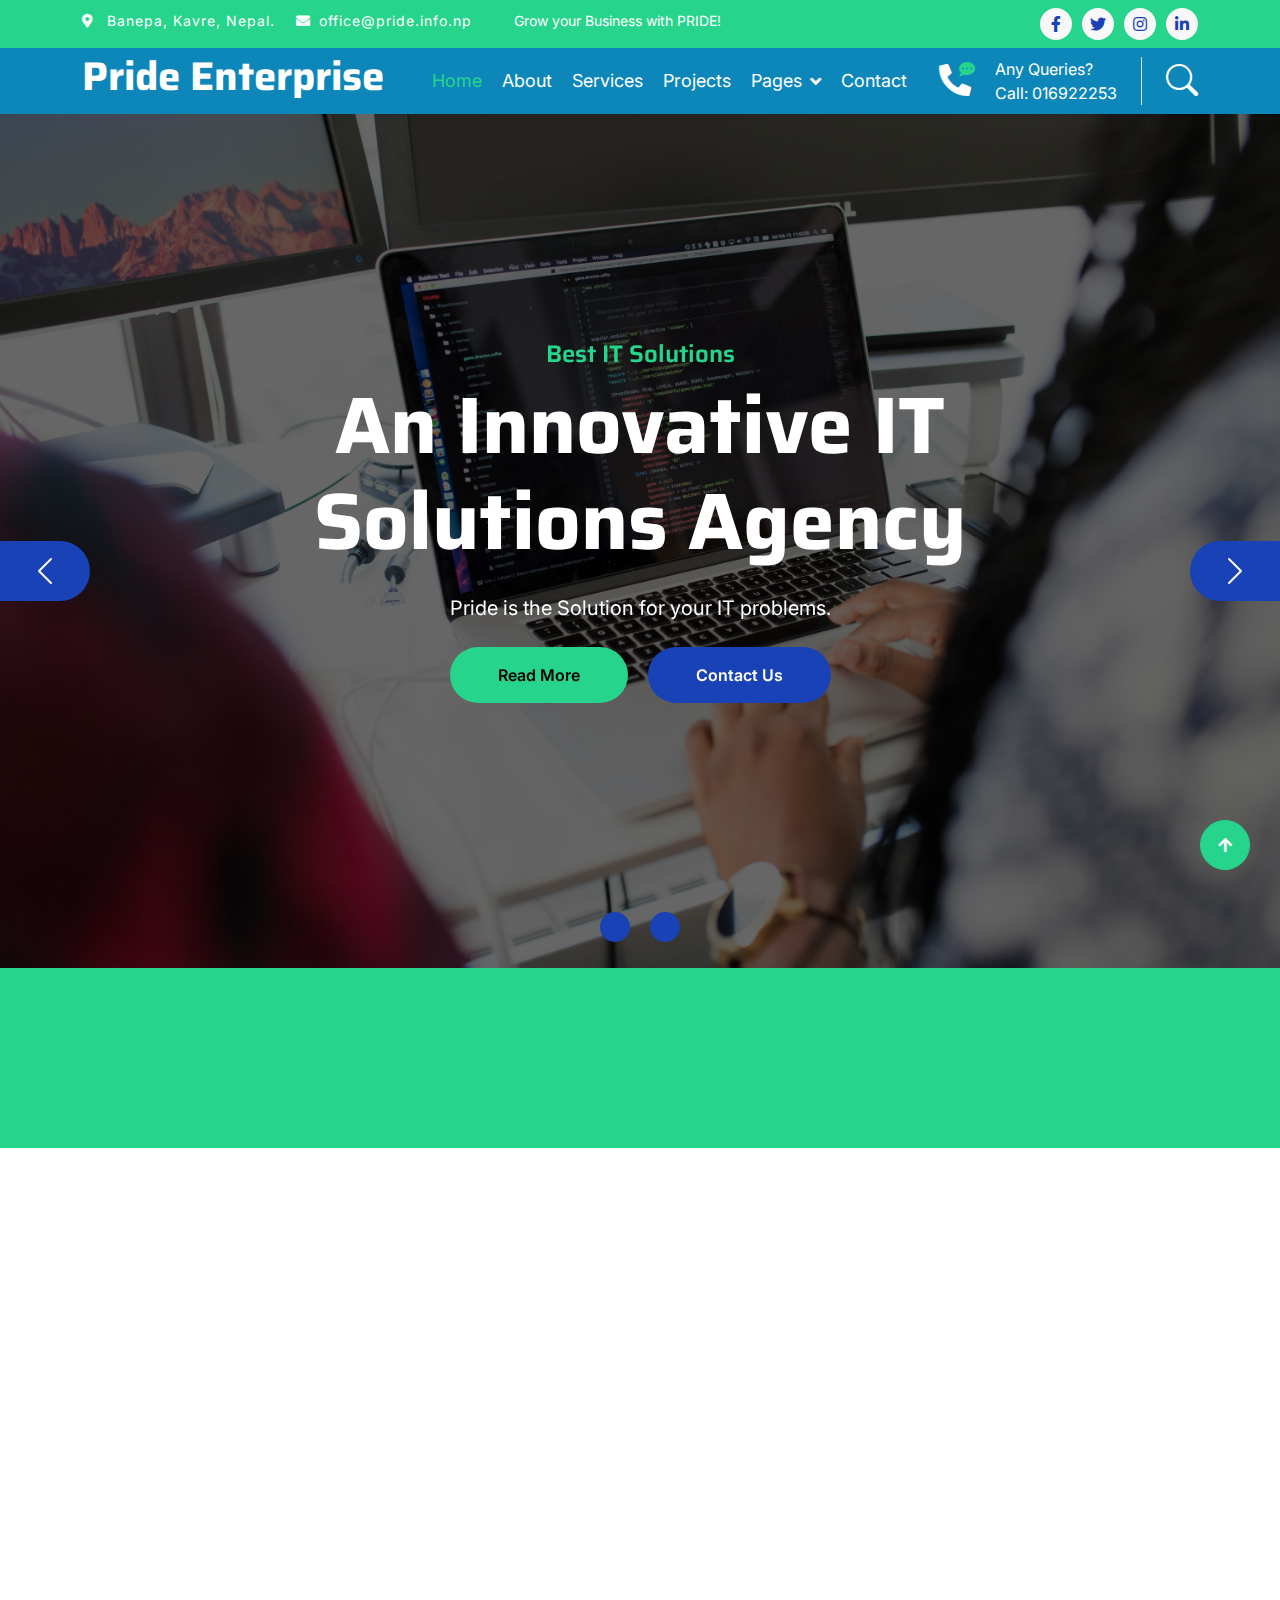
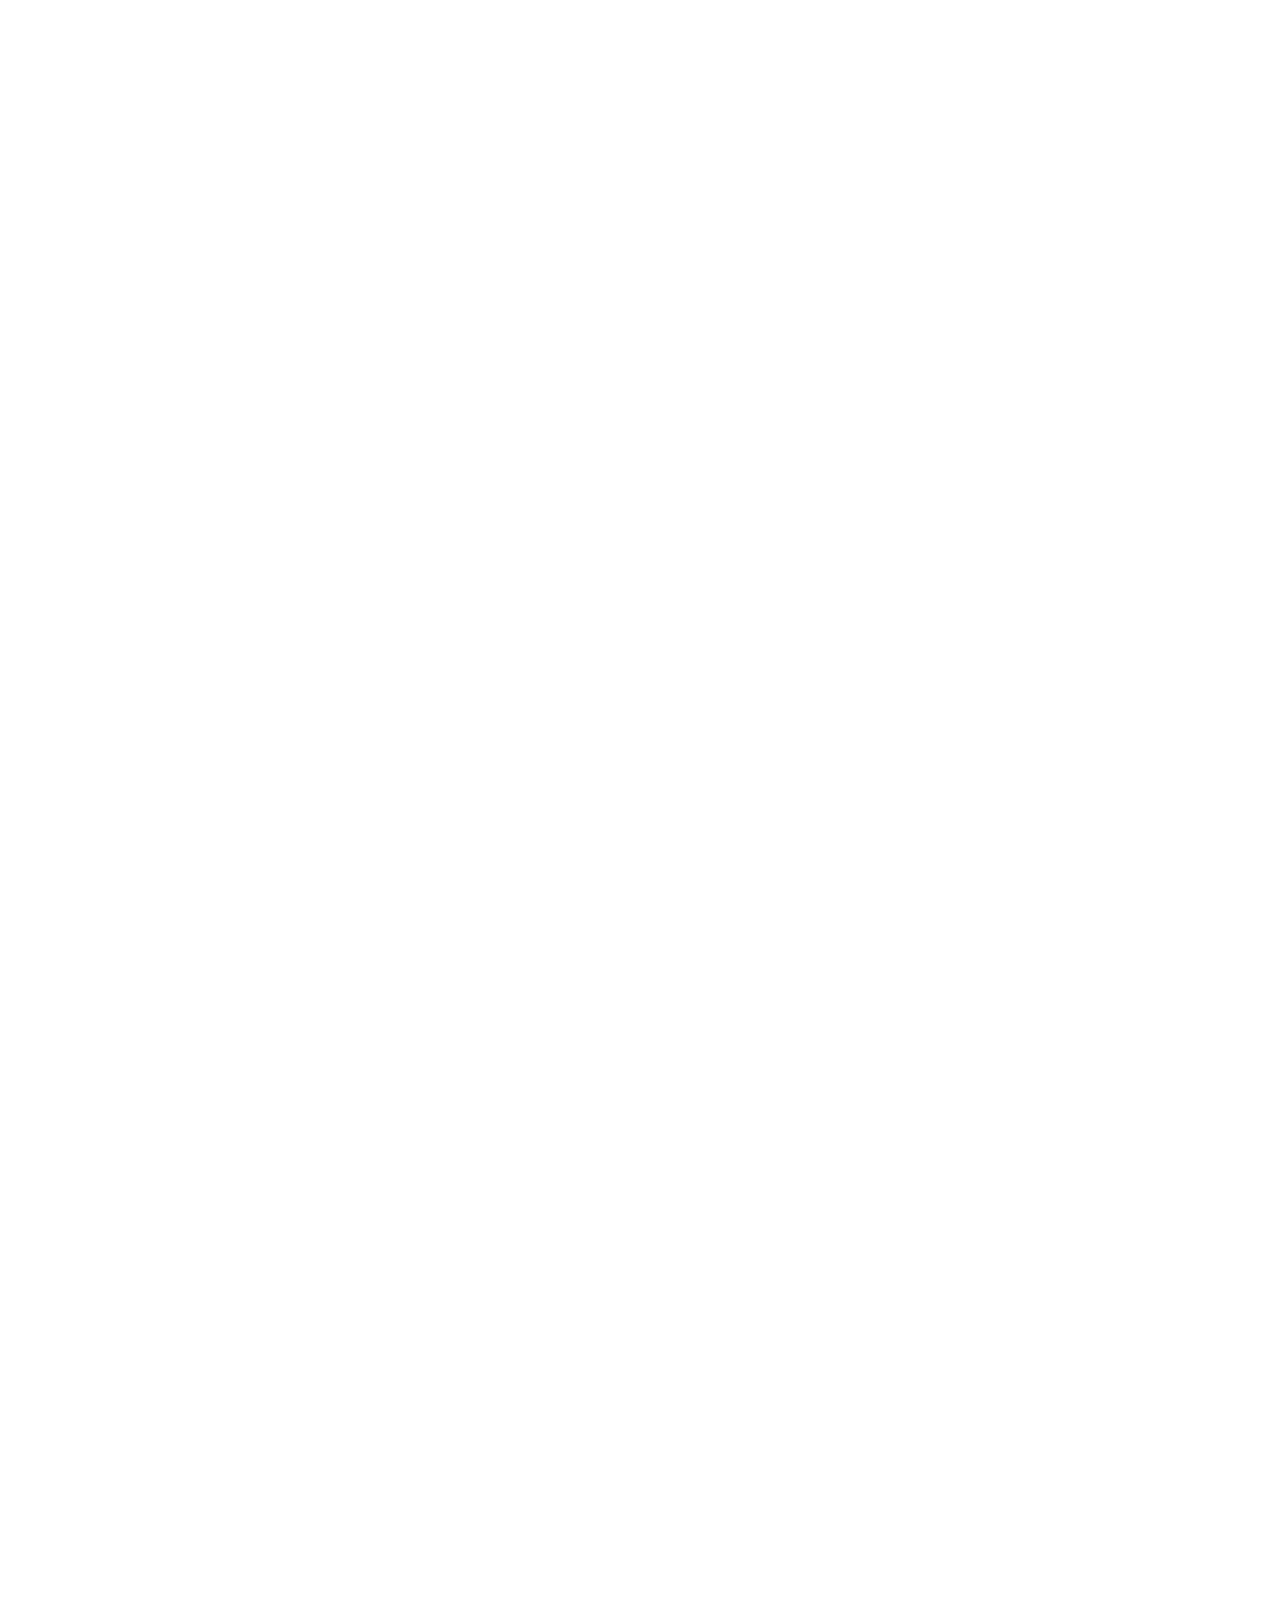
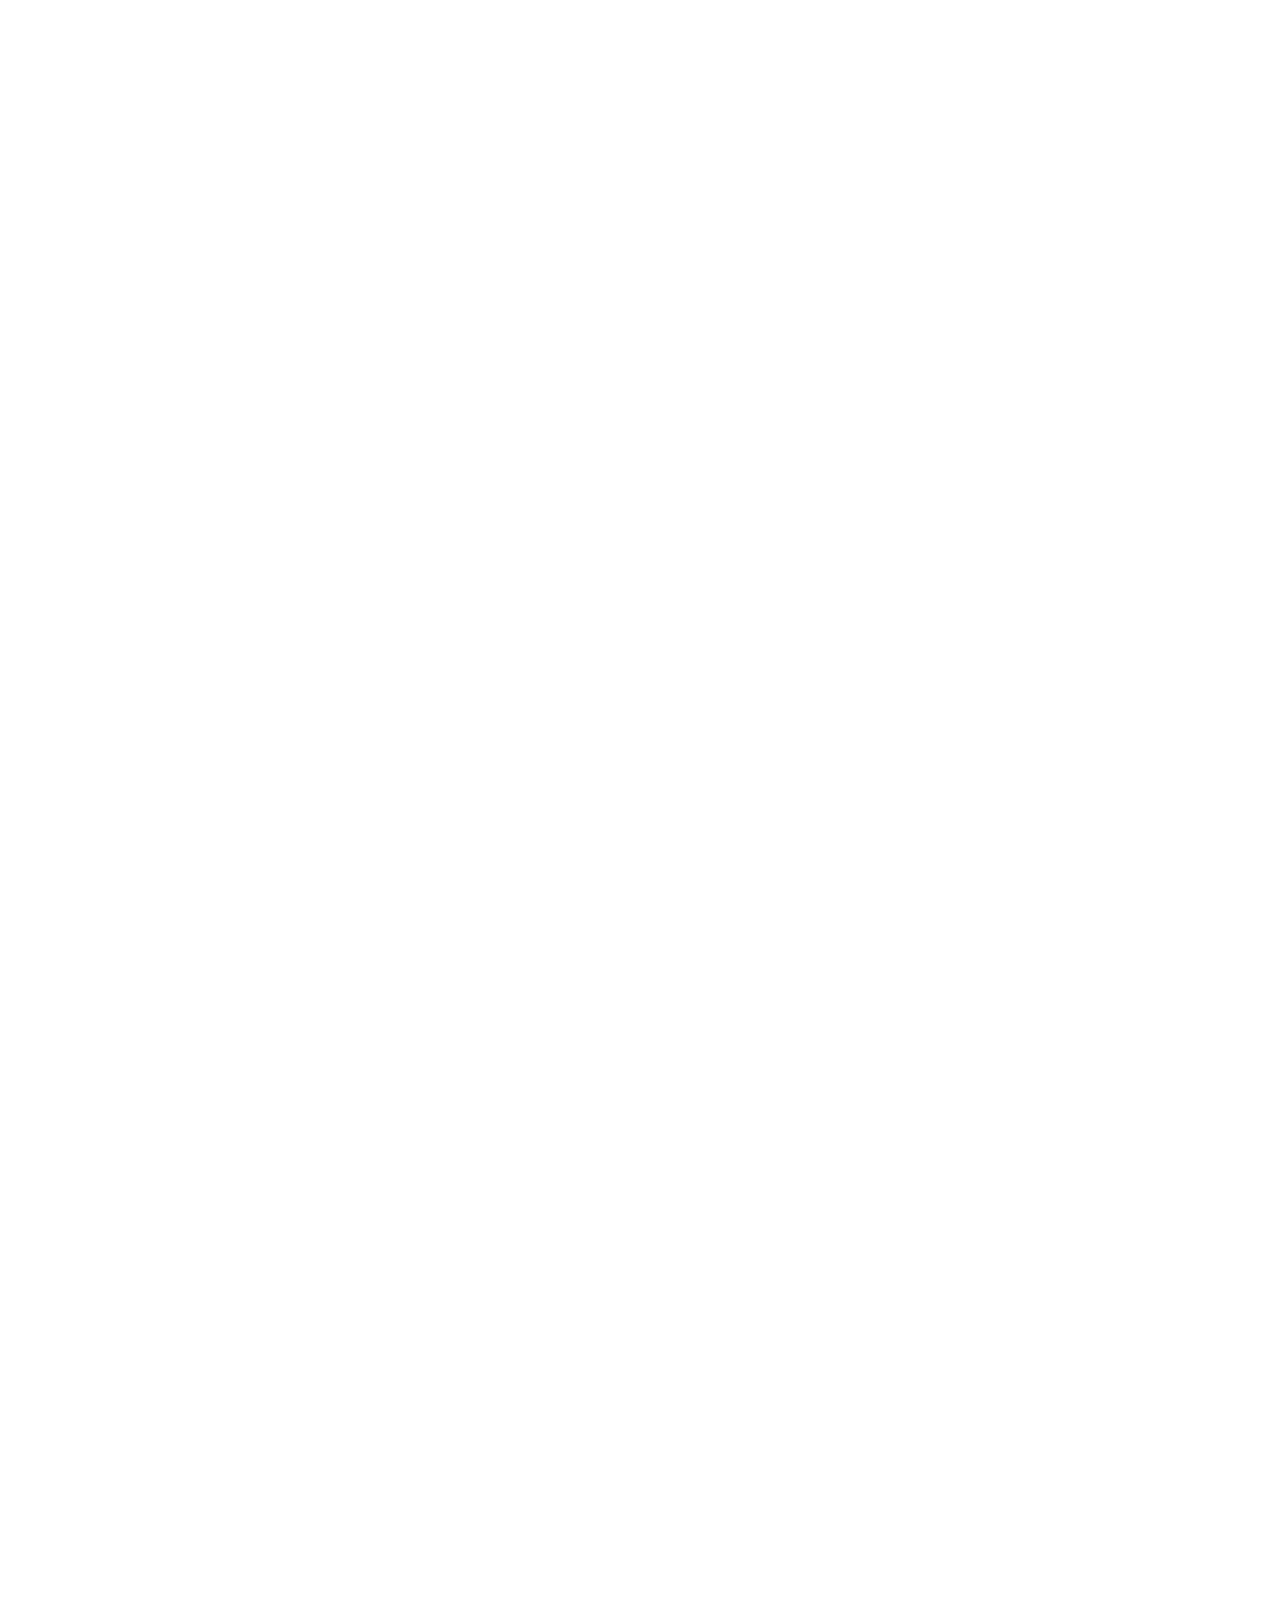
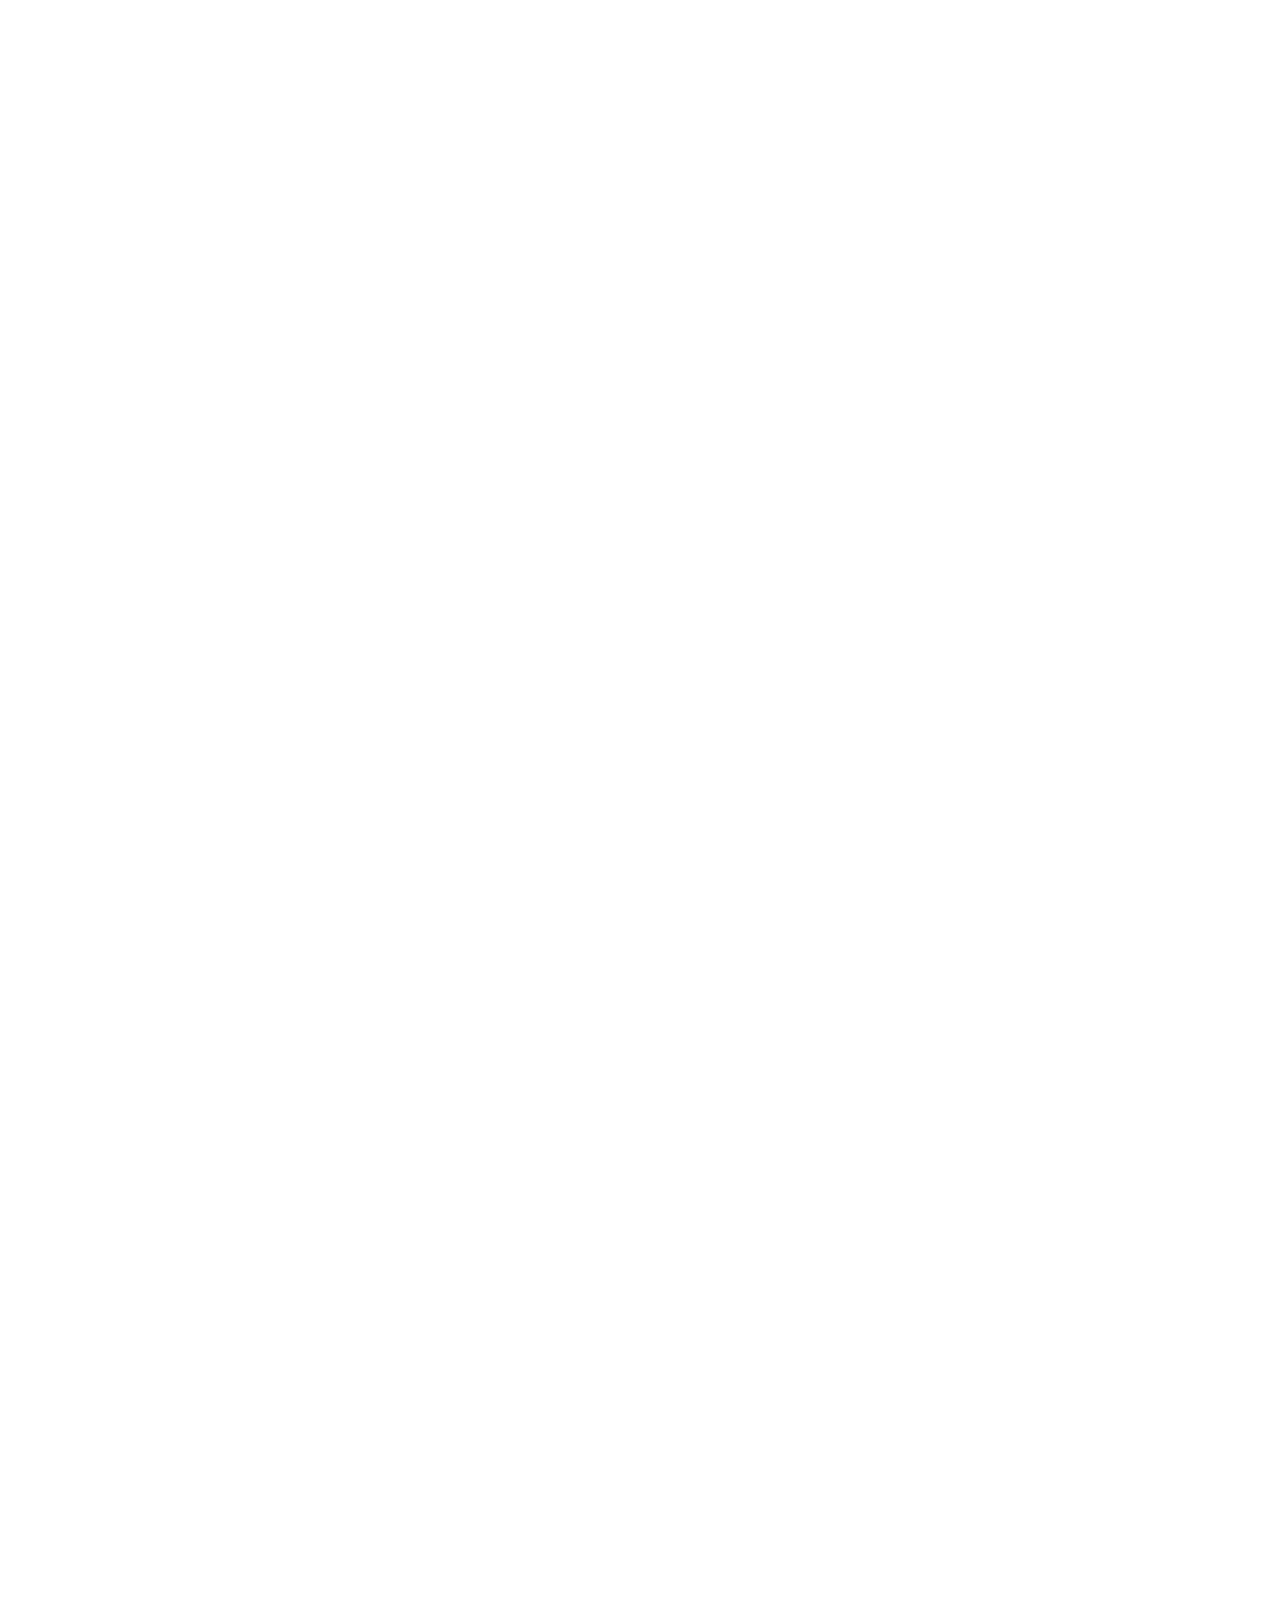
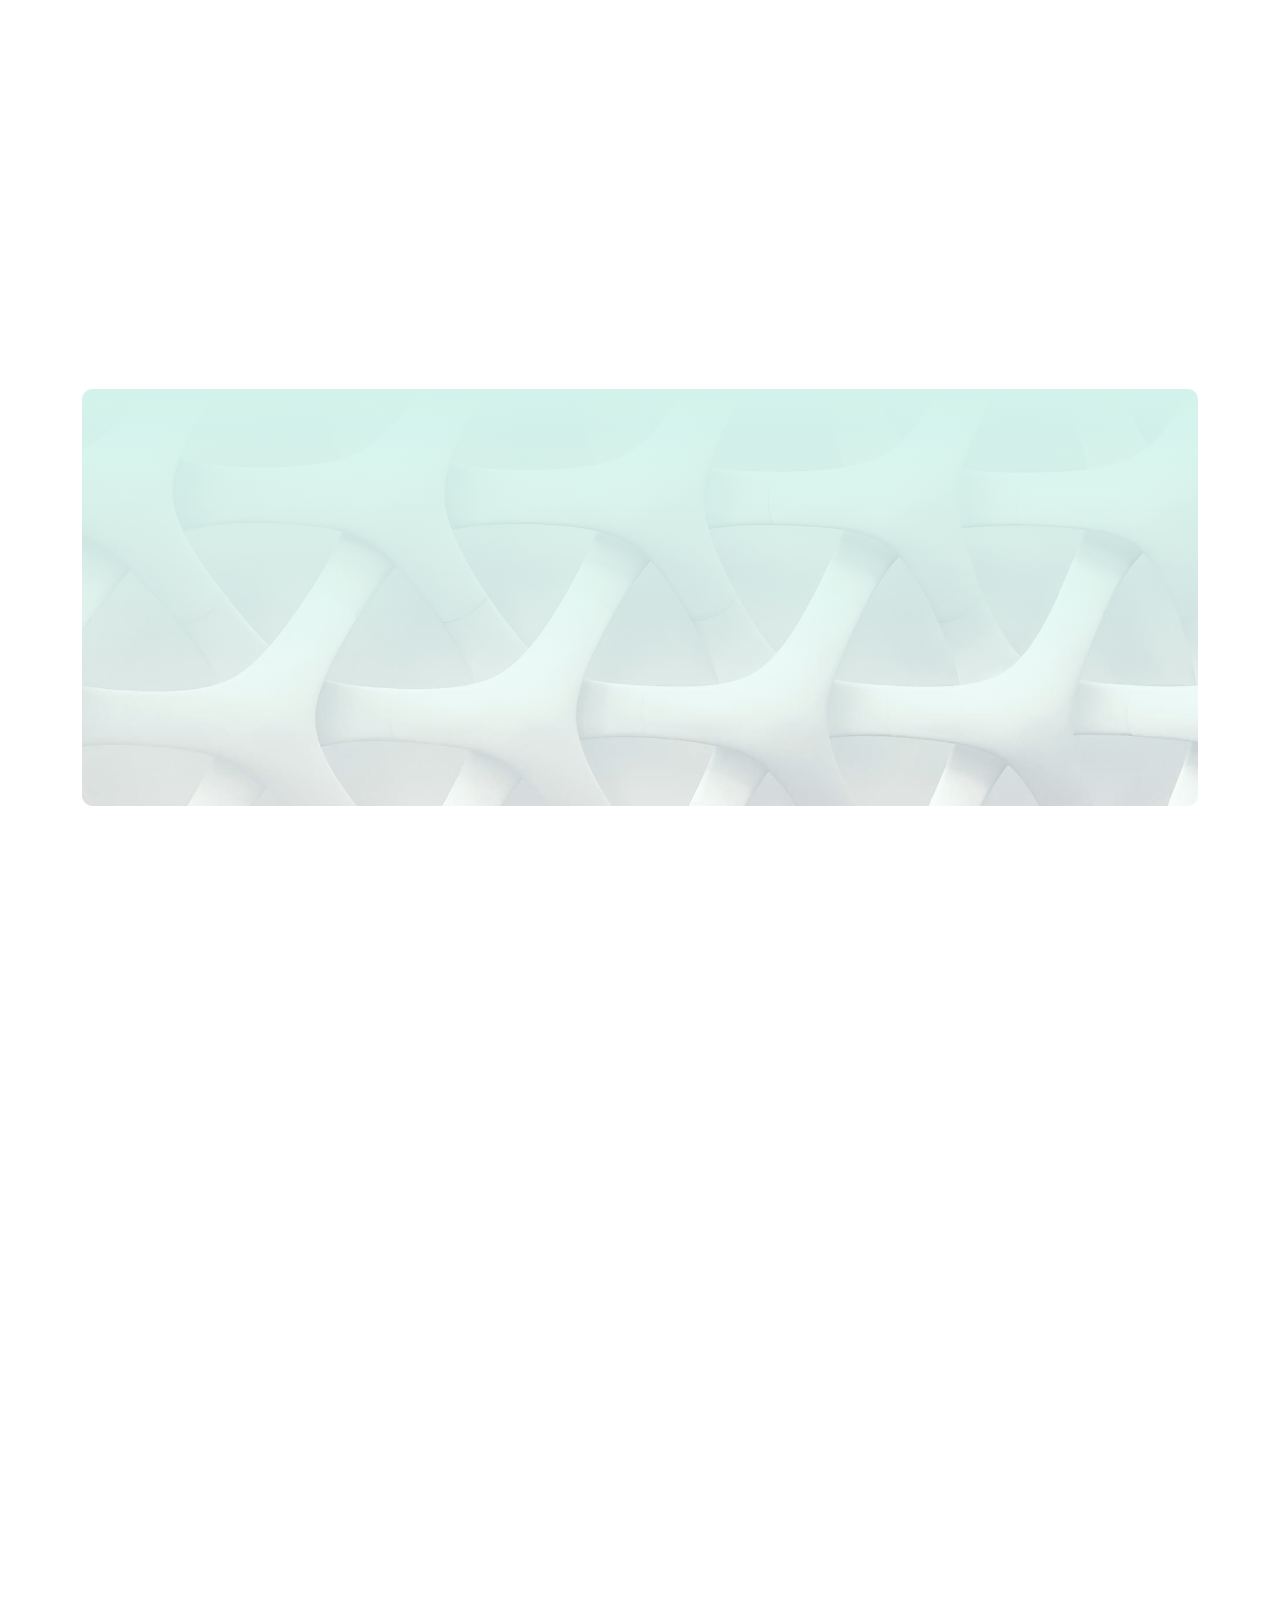
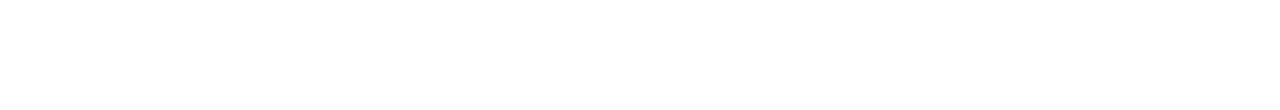
<file: index.html>
<!DOCTYPE html>
<html lang="en">

    <head>
        <meta charset="utf-8">
        <title>Pride Enterprise</title>
        <meta content="width=device-width, initial-scale=1.0" name="viewport">
        <meta content="" name="keywords">
        <meta content="" name="description">

        <!-- Google Web Fonts -->
        <link rel="preconnect" href="https://fonts.googleapis.com">
        <link rel="preconnect" href="https://fonts.gstatic.com" crossorigin>
        <link href="https://fonts.googleapis.com/css2?family=Inter:wght@400;500;600&family=Saira:wght@500;600;700&display=swap" rel="stylesheet"> 

        <!-- Icon Font Stylesheet -->
        <link href="https://cdnjs.cloudflare.com/ajax/libs/font-awesome/5.10.0/css/all.min.css" rel="stylesheet">
        <link href="https://cdn.jsdelivr.net/npm/bootstrap-icons@1.4.1/font/bootstrap-icons.css" rel="stylesheet">

        <!-- Libraries Stylesheet -->
        <link href="lib/animate/animate.min.css" rel="stylesheet">
        <link href="lib/owlcarousel/assets/owl.carousel.min.css" rel="stylesheet">

        <!-- Customized Bootstrap Stylesheet -->
        <link href="css/bootstrap.min.css" rel="stylesheet">

        <!-- Template Stylesheet -->
        <link href="css/style.css" rel="stylesheet">
    </head>

    <body>
        <!-- Spinner Start -->
        <div id="spinner" class="show position-fixed translate-middle w-100 vh-100 top-50 start-50 d-flex align-items-center justify-content-center">
            <div class="spinner-grow text-primary" role="status"></div>
        </div>
        <!-- Spinner End -->

        <!-- Topbar Start -->
        <div class="container-fluid bg-secondary py-2 d-none d-md-flex">
            <div class="container">
                <div class="d-flex justify-content-between topbar">
                    <div class="top-info">
                        <small class="me-3 text-white"><a href="#"><i class="fas fa-map-marker-alt me-2 text-white"></i></a> Banepa, Kavre, Nepal.</small>
                        <small class="me-3 text-white"><a href="https://mail.google.com/mail/u/0/?pli=1#inbox?compose=GTvVlcSKjfzgfdwlRchsWTqGQFCKdHDNCQfHjHSXvdgkPJbhQMkPQZhCzfPNSmZrSXLqvZGznvkdG"><i class="fas fa-envelope me-2 text-white"></i></a>office@pride.info.np</small>
                    </div>
                    <div id="note" class="text-white"><small> Grow your Business with PRIDE!</small></div>
                    <div class="top-link">
                        <a href="https://www.facebook.com/prideenterprise24" class="bg-light nav-fill btn btn-sm-square rounded-circle"><i class="fab fa-facebook-f text-primary"></i></a>
                        <a href="https://www.x.com" class="bg-light nav-fill btn btn-sm-square rounded-circle"><i class="fab fa-twitter text-primary"></i></a>
                        <a href="https://www.instagram.com" class="bg-light nav-fill btn btn-sm-square rounded-circle"><i class="fab fa-instagram text-primary"></i></a>
                        <a href="https://www.linkedin.com" class="bg-light nav-fill btn btn-sm-square rounded-circle me-0"><i class="fab fa-linkedin-in text-primary"></i></a>
                    </div>
                </div>
            </div>
        </div>
        <!-- Topbar End -->

        <!-- Navbar Start -->
        <div class="custom-bg-color">
            <div class="container">
                <nav class="navbar navbar-dark navbar-expand-lg py-0">
                    <a href="index.html" class="navbar-brand">
                        <h1 class="text-white fw-bold d-block">Pride <span class="text-white"> Enterprise</span> </h1>
                    </a>
                    <button type="button" class="navbar-toggler me-0" data-bs-toggle="collapse" data-bs-target="#navbarCollapse">
                        <span class="navbar-toggler-icon"></span>
                    </button>
                    <div class="collapse navbar-collapse bg-transparent" id="navbarCollapse">
                        <div class="navbar-nav ms-auto mx-xl-auto p-0">
                            <a href="index.html" class="nav-item nav-link active text-secondary">Home</a>
                            <a href="about.html" class="nav-item nav-link ">About</a>
                            <a href="service.html" class="nav-item nav-link">Services</a>
                            <a href="project.html" class="nav-item nav-link">Projects</a>
                            <div class="nav-item dropdown">
                                <a href="#" class="nav-link dropdown-toggle" data-bs-toggle="dropdown">Pages</a>
                                <div class="dropdown-menu rounded">
                                    <a href="blog.html" class="dropdown-item">Our Blog</a>
                                    <a href="team.html" class="dropdown-item">Our Team</a>
                                    <a href="testimonial.html" class="dropdown-item">Testimonial</a>
                                </div>
                            </div>
                            <a href="contact.html" class="nav-item nav-link">Contact</a>
                        </div>
                    </div>
                    <div class="d-none d-xl-flex flex-shirink-0">
                        <div id="phone-tada" class="d-flex align-items-center justify-content-center me-4">
                            <a href="" class="position-relative animated tada infinite">
                                <i class="fa fa-phone-alt text-white fa-2x"></i>
                                <div class="position-absolute" style="inset-block-start: -7px; inset-inline-start: 20px;">
                                    <span><i class="fa fa-comment-dots text-secondary"></i></span>
                                </div>
                            </a>
                        </div>
                        <div class="d-flex flex-column pe-4 border-end">
                            <span class="text-white">Any Queries?</span>
                            <span class="text-white">Call: 016922253</span>
                        </div>
                        <div class="d-flex align-items-center justify-content-center ms-4 ">
                            <a href="#"><i class="bi bi-search text-white fa-2x"></i> </a>
                        </div>
                    </div>
                </nav>
            </div>
        </div>
        
        <!-- Navbar End -->

        <!-- Carousel Start -->
        <div class="container-fluid px-0">
            <div id="carouselId" class="carousel slide" data-bs-ride="carousel">
                <ol class="carousel-indicators">
                    <li data-bs-target="#carouselId" data-bs-slide-to="0" class="active" aria-current="true" aria-label="First slide"></li>
                    <li data-bs-target="#carouselId" data-bs-slide-to="1" aria-label="Second slide"></li>
                </ol>
                <div class="carousel-inner" role="listbox">
                    <div class="carousel-item active">
                        <img src="img/prideco.jpg" class="img-fluid" alt="First slide">
                        <div class="carousel-caption">
                            <div class="container carousel-content">
                                <h6 class="text-secondary h4 animated fadeInUp">Best IT Solutions</h6>
                                <h1 class="text-white display-1 mb-4 animated fadeInRight">An Innovative IT Solutions Agency</h1>
                                <p class="mb-4 text-white fs-5 animated fadeInDown">Pride is the Solution for your IT problems.</p>
                                <a href="" class="me-2"><button type="button" class="px-4 py-sm-3 px-sm-5 btn btn-primary rounded-pill carousel-content-btn1 animated fadeInLeft">Read More</button></a>
                                <a href="contact.html" class="ms-2"><button type="button" class="px-4 py-sm-3 px-sm-5 btn btn-primary rounded-pill carousel-content-btn2 animated fadeInRight">Contact Us</button></a>
                            </div>
                        </div>
                    </div>
                    <div class="carousel-item">
                        <img src="img/prideco2.jpg" class="img-fluid" alt="Second slide">
                        <div class="carousel-caption">
                            <div class="container carousel-content">
                                <h6 class="text-secondary h4 animated fadeInUp">Best IT Solutions</h6>
                                <h1 class="text-white display-1 mb-4 animated fadeInLeft">Quality Digital Services You Really Need!</h1>
                                <p class="mb-4 text-white fs-5 animated fadeInDown">Digital Marketing, Website, Mobile App? - We got You! </p>
                                <a href="" class="me-2"><button type="button" class="px-4 py-sm-3 px-sm-5 btn btn-primary rounded-pill carousel-content-btn1 animated fadeInLeft">Read More</button></a>
                                <a href="" class="ms-2"><button type="button" class="px-4 py-sm-3 px-sm-5 btn btn-primary rounded-pill carousel-content-btn2 animated fadeInRight">Contact Us</button></a>
                            </div>
                        </div>
                    </div>
                </div>
                <button class="carousel-control-prev" type="button" data-bs-target="#carouselId" data-bs-slide="prev">
                    <span class="carousel-control-prev-icon" aria-hidden="true"></span>
                    <span class="visually-hidden">Previous</span>
                </button>
                <button class="carousel-control-next" type="button" data-bs-target="#carouselId" data-bs-slide="next">
                    <span class="carousel-control-next-icon" aria-hidden="true"></span>
                    <span class="visually-hidden">Next</span>
                </button>
            </div>
        </div>
        <!-- Carousel End -->


        <!-- Fact Start -->
        <div class="container-fluid bg-secondary py-5">
            <div class="container">
                <div class="row">
                    <div class="col-lg-3 wow fadeIn" data-wow-delay=".1s">
                        <div class="d-flex counter">
                            <h1 class="me-3 text-primary counter-value">99</h1>
                            <h5 class="text-white mt-1">Success in getting happy customer</h5>
                        </div>
                    </div>
                    <div class="col-lg-3 wow fadeIn" data-wow-delay=".3s">
                        <div class="d-flex counter">
                            <h1 class="me-3 text-primary counter-value">25</h1>
                            <h5 class="text-white mt-1">Successful business</h5>
                        </div>
                    </div>
                    <div class="col-lg-3 wow fadeIn" data-wow-delay=".2s">
                        <div class="d-flex counter">
                            <h1 class="me-3 text-primary counter-value">120</h1>
                            <h5 class="text-white mt-1">Total clients who love Pride Enterprise.</h5>
                        </div>
                    </div>
                    <div class="col-lg-3 wow fadeIn" data-wow-delay=".3s">
                        <div class="d-flex counter">
                            <h1 class="me-3 text-primary counter-value">5</h1>
                            <h5 class="text-white mt-1">Stars reviews given by satisfied clients</h5>
                        </div>
                    </div>
                </div>
            </div>
        </div>
        <!-- Fact End -->


        <!-- About Start -->
        <div class="container-fluid py-5 my-5">
            <div class="container pt-5">
                <div class="row g-5">
                    <div class="col-lg-5 col-md-6 col-sm-12 wow fadeIn" data-wow-delay=".2s">
                        <div class="h-100 position-relative">
                            <img src="img/about2.jpg" class="img-fluid w-75 rounded" alt="" style="margin-block-end: 25%;">
                            <div class="position-absolute w-75" style="inset-block-start: 25%; inset-inline-start: 25%;">
                                <img src="img/about1.jpg" class="img-fluid w-100 rounded" alt="">
                            </div>
                        </div>
                    </div>
                    <div class="col-lg-7 col-md-6 col-sm-12 wow fadeIn" data-wow-delay=".3s">
                        <h5 class="text-primary">About Us</h5>
                        <h1 class="mb-4">About Pride Enterprise And It's Innovative IT Solutions</h1>
                        <p> Welcome to Pride Enterprise, where we deliver innovative IT solutions to empower businesses in a dynamic digital landscape. Our vision is to be a global IT leader, renowned for innovation, quality, and customer-centricity. We specialize in custom software development, cloud services, cybersecurity, IT consulting, and managed IT services. Our core values—innovation, integrity, customer focus, excellence, and collaboration—guide everything we do. With a team of highly skilled professionals, we provide tailored solutions and proactive support to ensure client success. Partner with Pride Enterprise and experience the difference of expert, dedicated IT service. Contact us today!</p>
                        <p class="mb-4">Pride Enterprise: Driving Innovation, Delivering Excellence.</p>
                        <a href="" class="btn btn-secondary rounded-pill px-5 py-3 text-white">More Details</a>
                    </div>
                </div>
            </div>
        </div>
        <!-- About End -->


        <!-- Services Start -->
        <div class="container-fluid services py-5 mb-5">
            <div class="container">
                <div class="text-center mx-auto pb-5 wow fadeIn" data-wow-delay=".2s" style="max-inline-size: 600px;">
                    <h5 class="text-primary">Our Services</h5>
                    <h1>Services Built Specifically For Your Business</h1>
                </div>
                <div class="row g-5 services-inner">
                    <div class="col-md-6 col-lg-4 wow fadeIn" data-wow-delay=".2s">
                        <div class="services-item bg-light">
                            <div class="p-4 text-center services-content">
                                <div class="services-content-icon">
                                    <i class="fa fa-code fa-7x mb-4 text-primary"></i>
                                    <h4 class="mb-3">Web Design</h4>
                                    <p class="mb-4">Crafting visually stunning and user-friendly websites that captivate your audience and enhance your online presence.</p>
                                    <a href="" class="btn btn-secondary text-white px-5 py-3 rounded-pill">Read More</a>
                                </div>
                            </div>
                        </div>
                    </div>
                    <div class="col-md-6 col-lg-4 wow fadeIn" data-wow-delay=".3s">
                        <div class="services-item bg-light">
                            <div class="p-4 text-center services-content">
                                <div class="services-content-icon">
                                    <i class="fa fa-file-code fa-7x mb-4 text-primary"></i>
                                    <h4 class="mb-3">Web Development</h4>
                                    <p class="mb-4">Building robust and scalable web solutions tailored to meet your specific business requirements with the latest technologies.</p>
                                    <a href="" class="btn btn-secondary text-white px-5 py-3 rounded-pill">Read More</a>
                                </div>
                            </div>
                        </div>
                    </div>
                    <div class="col-md-6 col-lg-4 wow fadeIn" data-wow-delay=".5s">
                        <div class="services-item bg-light">
                            <div class="p-4 text-center services-content">
                                <div class="services-content-icon">
                                    <i class="fa fa-external-link-alt fa-7x mb-4 text-primary"></i>
                                    <h4 class="mb-3">UI/UX Design</h4>
                                    <p class="mb-4">Designing intuitive and engaging user experiences that prioritize user satisfaction and drive higher engagement and conversions.</p>
                                    <a href="" class="btn btn-secondary text-white px-5 py-3 rounded-pill">Read More</a>
                                </div>
                            </div>
                        </div>
                    </div>
                    <div class="col-md-6 col-lg-4 wow fadeIn" data-wow-delay=".2s">
                        <div class="services-item bg-light">
                            <div class="p-4 text-center services-content">
                                <div class="services-content-icon">
                                    <i class="fas fa-user-secret fa-7x mb-4 text-primary"></i>
                                    <h4 class="mb-3">Mobile App Development</h4>
                                    <p class="mb-4">Creating innovative and user-centric mobile applications that provide seamless experiences on both iOS and Android platforms.</p>
                                    <a href="" class="btn btn-secondary text-white px-5 py-3 rounded-pill">Read More</a>
                                </div>
                                
                            </div>
                        </div>
                    </div>
                    <div class="col-md-6 col-lg-4 wow fadeIn" data-wow-delay=".2s">
                        <div class="services-item bg-light">
                            <div class="p-4 text-center services-content">
                                <div class="services-content-icon">
                                    <i class="fa fa-envelope-open fa-7x mb-4 text-primary"></i>
                                    <h4 class="mb-3">Digital Marketing</h4>
                                    <p class="mb-4">Implementing comprehensive digital marketing strategies to boost your brand's visibility, attract more customers, and drive growth.</p>
                                    <a href="" class="btn btn-secondary text-white px-5 py-3 rounded-pill">Read More</a>
                                </div>
                            </div>
                        </div>
                    </div>
                    <div class="col-md-6 col-lg-4 wow fadeIn" data-wow-delay=".5s">
                        <div class="services-item bg-light">
                            <div class="p-4 text-center services-content">
                                <div class="services-content-icon">
                                    <i class="fas fa-laptop fa-7x mb-4 text-primary"></i>
                                    <h4 class="mb-3">Programming</h4>
                                    <p class="mb-4">Delivering high-quality programming solutions that are efficient, reliable, and aligned with your business goals and technical needs.</p>
                                    <a href="" class="btn btn-secondary text-white px-5 py-3 rounded-pill">Read More</a>
                                </div>
                            </div>
                        </div>
                    </div>
                </div>
            </div>
        </div>
        <!-- Services End -->


        <!-- Project Start -->
        <div class="container-fluid project py-5 mb-5">
            <div class="container">
                <div class="text-center mx-auto pb-5 wow fadeIn" data-wow-delay=".3s" style="max-inline-size: 600px;">
                    <h5 class="text-primary">Our Project</h5>
                    <h1>Our Recently Completed Projects</h1>
                </div>
                <div class="row g-5">
                    <div class="col-md-6 col-lg-4 wow fadeIn" data-wow-delay=".2s">
                        <div class="project-item">
                            <div class="project-img">
                                <img src="img/project-1.jpg" class="img-fluid w-100 rounded" alt="">
                                <div class="project-content">
                                    <a href="#" class="text-center">
                                        <h4 class="text-secondary">Web design</h4>
                                        <p class="m-0 text-white">Web Analysis</p>
                                    </a>
                                </div>
                            </div>
                        </div>
                    </div>
                    <div class="col-md-6 col-lg-4 wow fadeIn" data-wow-delay=".3s">
                        <div class="project-item">
                            <div class="project-img">
                                <img src="img/project-2.jpg" class="img-fluid w-100 rounded" alt="">
                                <div class="project-content">
                                    <a href="#" class="text-center">
                                        <h4 class="text-secondary">Mobile App Development</h4>
                                        <p class="m-0 text-white">App Development</p>
                                    </a>
                                </div>
                            </div>
                        </div>
                    </div>
                    <div class="col-md-6 col-lg-4 wow fadeIn" data-wow-delay=".5s">
                        <div class="project-item">
                            <div class="project-img">
                                <img src="img/project-3.jpg" class="img-fluid w-100 rounded" alt="">
                                <div class="project-content">
                                    <a href="#" class="text-center">
                                        <h4 class="text-secondary">Mobile Info</h4>
                                        <p class="m-0 text-white">Upcomming Phone</p>
                                    </a>
                                </div>
                            </div>
                        </div>
                    </div>
                    <div class="col-md-6 col-lg-4 wow fadeIn" data-wow-delay=".3s">
                        <div class="project-item">
                            <div class="project-img">
                                <img src="img/project-4.jpg" class="img-fluid w-100 rounded" alt="">
                                <div class="project-content">
                                    <a href="#" class="text-center">
                                        <h4 class="text-secondary">Web Development</h4>
                                        <p class="m-0 text-white">Web Analysis</p>
                                    </a>
                                </div>
                            </div>
                        </div>
                    </div>
                    <div class="col-md-6 col-lg-4 wow fadeIn" data-wow-delay=".3s">
                        <div class="project-item">
                            <div class="project-img">
                                <img src="img/project-5.jpg" class="img-fluid w-100 rounded" alt="">
                                <div class="project-content">
                                    <a href="#" class="text-center">
                                        <h4 class="text-secondary">Digital Marketing</h4>
                                        <p class="m-0 text-white">Marketing Analysis</p>
                                    </a>
                                </div>
                            </div>
                        </div>
                    </div>
                    <div class="col-md-6 col-lg-4 wow fadeIn" data-wow-delay=".5s">
                        <div class="project-item">
                            <div class="project-img">
                                <img src="img/project-6.jpg" class="img-fluid w-100 rounded" alt="">
                                <div class="project-content">
                                    <a href="#" class="text-center">
                                        <h4 class="text-secondary">keyword Research</h4>
                                        <p class="m-0 text-white">keyword Analysis</p>
                                    </a>
                                </div>
                            </div>
                        </div>
                    </div>
                </div>
            </div>
        </div>
        <!-- Project End -->


        <!-- Blog Start -->
        <div class="container-fluid blog py-5 my-5">
            <div class="container py-5">
                <div class="text-center mx-auto pb-5 wow fadeIn" data-wow-delay=".3s" style="max-inline-size: 600px;">
                    <h5 class="text-primary">Our Blog</h5>
                    <h1>Latest Blog & News</h1>
                </div>
                <div class="row g-5 justify-content-center">
                    <div class="col-lg-6 col-xl-4 wow fadeIn" data-wow-delay=".3s">
                        <div class="blog-item position-relative bg-light rounded">
                            <img src="img/webdesign.jpg" class="img-fluid w-100 rounded-top" alt="">
                            <span class="position-absolute px-4 py-3 bg-primary text-white rounded" style="inset-block-start: -28px; inset-inline-end: 20px;">Web Design</span>
                            <div class="blog-btn d-flex justify-content-between position-relative px-3" style="margin-block-start: -75px;">
                                <div class="blog-icon btn btn-secondary px-3 rounded-pill my-auto">
                                    <a href="" class="btn text-white">Read More</a>
                                </div>
                                <div class="blog-btn-icon btn btn-secondary px-4 py-3 rounded-pill ">
                                    <div class="blog-icon-1">
                                        <p class="text-white px-2">Share<i class="fa fa-arrow-right ms-3"></i></p>
                                    </div>
                                    <div class="blog-icon-2">
                                        <a href="" class="btn me-1"><i class="fab fa-facebook-f text-white"></i></a>
                                        <a href="" class="btn me-1"><i class="fab fa-twitter text-white"></i></a>
                                        <a href="" class="btn me-1"><i class="fab fa-instagram text-white"></i></a>
                                    </div>
                                </div>
                            </div>
                            <div class="blog-content text-center position-relative px-3" style="margin-block-start: -25px;">
                                <img src="img/sauravblog.png" class="img-fluid rounded-circle border border-4 border-white mb-3" alt="">
                                <h5 class="">Saurav Shahi Thakuri</h5>
                                <span class="text-secondary">24 March 2024</span>
                                <p class="py-2">Crafting visually stunning, user-friendly websites that enhance your online presence and drive engagement.</p>
                            </div>
                            <div class="blog-coment d-flex justify-content-between px-4 py-2 border bg-primary rounded-bottom">
                                <a href="" class="text-white"><small><i class="fas fa-share me-2 text-secondary"></i>24 Share</small></a>
                                <a href="" class="text-white"><small><i class="fa fa-comments me-2 text-secondary"></i>12 Comments</small></a>
                            </div>
                        </div>
                    </div>
                    <div class="col-lg-6 col-xl-4 wow fadeIn" data-wow-delay=".3s">
                        <div class="blog-item position-relative bg-light rounded">
                            <img src="img/digital.jpg" class="img-fluid w-100 rounded-top" alt="">
                            <span class="position-absolute px-4 py-3 bg-primary text-white rounded" style="inset-block-start: -28px; inset-inline-end: 20px;">Digital Marketing</span>
                            <div class="blog-btn d-flex justify-content-between position-relative px-3" style="margin-block-start: -75px;">
                                <div class="blog-icon btn btn-secondary px-3 rounded-pill my-auto">
                                    <a href="" class="btn text-white ">Read More</a>
                                </div>
                                <div class="blog-btn-icon btn btn-secondary px-4 py-3 rounded-pill ">
                                    <div class="blog-icon-1">
                                        <p class="text-white px-2">Share<i class="fa fa-arrow-right ms-3"></i></p>
                                    </div>
                                    <div class="blog-icon-2">
                                        <a href="" class="btn me-1"><i class="fab fa-facebook-f text-white"></i></a>
                                        <a href="" class="btn me-1"><i class="fab fa-twitter text-white"></i></a>
                                        <a href="" class="btn me-1"><i class="fab fa-instagram text-white"></i></a>
                                    </div>
                                </div>
                            </div>
                            <div class="blog-content text-center position-relative px-3" style="margin-block-start: -25px;">
                                <img src="img/suryablog.png" class="img-fluid rounded-circle border border-4 border-white mb-3" alt="">
                                <h5 class="">Surya Shrestha</h5>
                                <span class="text-secondary">23 April 2023</span>
                                <p class="py-2">Implementing effective digital marketing strategies to increase your brand’s visibility.</p>
                            </div>
                            <div class="blog-coment d-flex justify-content-between px-4 py-2 border bg-primary rounded-bottom">
                                <a href="" class="text-white"><small><i class="fas fa-share me-2 text-secondary"></i>24 Share</small></a>
                                <a href="" class="text-white"><small><i class="fa fa-comments me-2 text-secondary"></i>3 Comments</small></a>
                            </div>
                        </div>
                    </div>
                    <div class="col-lg-6 col-xl-4 wow fadeIn" data-wow-delay=".5s">
                        <div class="blog-item position-relative bg-light rounded">
                            <img src="img/mobileapp.jpg" class="img-fluid w-100 rounded-top" alt="">
                            <span class="position-absolute px-4 py-3 bg-primary text-white rounded" style="inset-block-start: -28px; inset-inline-end: 20px;">Mobile App</span>
                            <div class="blog-btn d-flex justify-content-between position-relative px-3" style="margin-block-start: -75px;">
                                <div class="blog-icon btn btn-secondary px-3 rounded-pill my-auto">
                                    <a href="" class="btn text-white ">Read More</a>
                                </div>
                                <div class="blog-btn-icon btn btn-secondary px-4 py-3 rounded-pill ">
                                    <div class="blog-icon-1">
                                        <p class="text-white px-2">Share<i class="fa fa-arrow-right ms-3"></i></p>
                                    </div>
                                    <div class="blog-icon-2">
                                        <a href="" class="btn me-1"><i class="fab fa-facebook-f text-white"></i></a>
                                        <a href="" class="btn me-1"><i class="fab fa-twitter text-white"></i></a>
                                        <a href="" class="btn me-1"><i class="fab fa-instagram text-white"></i></a>
                                    </div>
                                </div>
                            </div>
                            <div class="blog-content text-center position-relative px-3" style="margin-block-start: -25px;">
                                <img src="img/biplavblog.png" class="img-fluid rounded-circle border border-4 border-white mb-3" alt="">
                                <h5 class="">Bishnu Kumar Shrestha</h5>
                                <span class="text-secondary">30 jan 2023</span>
                                <p class="py-2">Developing high-quality, user-centric mobile apps to bring your ideas to life and boost business growth.</p>
                            </div>
                            <div class="blog-coments d-flex justify-content-between px-4 py-2 border bg-primary rounded-bottom">
                                <a href="" class="text-white"><small><i class="fas fa-share me-2 text-secondary"></i>54 Share</small></a>
                                <a href="" class="text-white"><small><i class="fa fa-comments me-2 text-secondary"></i>21Comments</small></a>
                            </div>
                        </div>
                    </div>
                </div>
            </div>
        </div>
        <!-- Blog End -->


        <!-- Team Start -->
        <div class="container-fluid py-5 my-5 team">
            <div class="container py-5">
                <div class="text-center mx-auto pb-5 wow fadeIn" data-wow-delay=".3s" style="max-width: 600px;">
                    <h5 class="text-primary">Our Team</h5>
                    <h1>Meet our Team</h1>
                </div>
                <div class="owl-carousel team-carousel wow fadeIn" data-wow-delay=".3s">
                    <div class="rounded team-item">
                        <div class="team-content">
                            <div class="team-img-icon">
                                <div class="team-img rounded-circle">
                                    <img src="img/biplav.png" class="img-fluid w-100 rounded-circle" alt="">
                                </div>
                                <div class="team-name text-center py-3">
                                    <h4 class="">Bishnu Kumar Shrestha</h4>
                                    <p class="m-0">Graphic Designer</p>
                                </div>
                                <div class="team-icon d-flex justify-content-center pb-4">
                                    <a class="btn btn-square btn-secondary text-white rounded-circle m-1" href=""><i class="fab fa-facebook-f"></i></a>
                                    <a class="btn btn-square btn-secondary text-white rounded-circle m-1" href=""><i class="fab fa-twitter"></i></a>
                                    <a class="btn btn-square btn-secondary text-white rounded-circle m-1" href=""><i class="fab fa-instagram"></i></a>
                                    <a class="btn btn-square btn-secondary text-white rounded-circle m-1" href=""><i class="fab fa-linkedin-in"></i></a>
                                </div>
                            </div>
                        </div>
                    </div>
                    <div class="rounded team-item">
                        <div class="team-content">
                            <div class="team-img-icon">
                                <div class="team-img rounded-circle">
                                    <img src="img/saurav.png" class="img-fluid w-100 rounded-circle" alt="">
                                </div>
                                <div class="team-name text-center py-3">
                                    <h4 class="">Saurav Shahi Thakuri</h4>
                                    <p class="m-0">Web Developer</p>
                                </div>
                                <div class="team-icon d-flex justify-content-center pb-4">
                                    <a class="btn btn-square btn-secondary text-white rounded-circle m-1" href=""><i class="fab fa-facebook-f"></i></a>
                                    <a class="btn btn-square btn-secondary text-white rounded-circle m-1" href=""><i class="fab fa-twitter"></i></a>
                                    <a class="btn btn-square btn-secondary text-white rounded-circle m-1" href=""><i class="fab fa-instagram"></i></a>
                                    <a class="btn btn-square btn-secondary text-white rounded-circle m-1" href=""><i class="fab fa-linkedin-in"></i></a>
                                </div>
                            </div>
                        </div>
                    </div>
                    <div class="rounded team-item">
                        <div class="team-content">
                            <div class="team-img-icon">
                                <div class="team-img rounded-circle">
                                    <img src="img/sac-pp.png" class="img-fluid w-100 rounded-circle" alt="">
                                </div>
                                <div class="team-name text-center py-3">
                                    <h4 class="">Sashi Paudel</h4>
                                    <p class="m-0">Graphic Designer</p>
                                </div>
                                <div class="team-icon d-flex justify-content-center pb-4">
                                    <a class="btn btn-square btn-secondary text-white rounded-circle m-1" href=""><i class="fab fa-facebook-f"></i></a>
                                    <a class="btn btn-square btn-secondary text-white rounded-circle m-1" href=""><i class="fab fa-twitter"></i></a>
                                    <a class="btn btn-square btn-secondary text-white rounded-circle m-1" href=""><i class="fab fa-instagram"></i></a>
                                    <a class="btn btn-square btn-secondary text-white rounded-circle m-1" href=""><i class="fab fa-linkedin-in"></i></a>
                                </div>
                            </div>
                        </div>
                    </div>
                    <div class="rounded team-item">
                        <div class="team-content">
                            <div class="team-img-icon">
                                <div class="team-img rounded-circle">
                                    <img src="img/suj.png" class="img-fluid w-100 rounded-circle" alt="">
                                </div>
                                <div class="team-name text-center py-3">
                                    <h4 class="">Sujan Chhengutala</h4>
                                    <p class="m-0">Front-End Developer</p>
                                </div>
                                <div class="team-icon d-flex justify-content-center pb-4">
                                    <a class="btn btn-square btn-secondary text-white rounded-circle m-1" href=""><i class="fab fa-facebook-f"></i></a>
                                    <a class="btn btn-square btn-secondary text-white rounded-circle m-1" href=""><i class="fab fa-twitter"></i></a>
                                    <a class="btn btn-square btn-secondary text-white rounded-circle m-1" href=""><i class="fab fa-instagram"></i></a>
                                    <a class="btn btn-square btn-secondary text-white rounded-circle m-1" href=""><i class="fab fa-linkedin-in"></i></a>
                                </div>
                            </div>
                        </div>
                    </div>
                    <div class="rounded team-item">
                        <div class="team-content">
                            <div class="team-img-icon">
                                <div class="team-img rounded-circle">
                                    <img src="img/profile-pic.png" class="img-fluid w-100 rounded-circle" alt="">
                                </div>
                                <div class="team-name text-center py-3">
                                    <h4 class="">Nabin Giri</h4>
                                    <p class="m-0">SEO Expertise</p>
                                </div>
                                <div class="team-icon d-flex justify-content-center pb-4">
                                    <a class="btn btn-square btn-secondary text-white rounded-circle m-1" href=""><i class="fab fa-facebook-f"></i></a>
                                    <a class="btn btn-square btn-secondary text-white rounded-circle m-1" href=""><i class="fab fa-twitter"></i></a>
                                    <a class="btn btn-square btn-secondary text-white rounded-circle m-1" href=""><i class="fab fa-instagram"></i></a>
                                    <a class="btn btn-square btn-secondary text-white rounded-circle m-1" href=""><i class="fab fa-linkedin-in"></i></a>
                                </div>
                            </div>
                        </div>
                    </div>
                    <div class="rounded team-item">
                        <div class="team-content">
                            <div class="team-img-icon">
                                <div class="team-img rounded-circle">
                                    <img src="img/pm_pp.png" class="img-fluid w-100 rounded-circle" alt="">
                                </div>
                                <div class="team-name text-center py-3">
                                    <h4 class="">Purushottam Manandhar</h4>
                                    <p class="m-0">Full Stack Developer</p>
                                </div>
                                <div class="team-icon d-flex justify-content-center pb-4">
                                    <a class="btn btn-square btn-secondary text-white rounded-circle m-1" href=""><i class="fab fa-facebook-f"></i></a>
                                    <a class="btn btn-square btn-secondary text-white rounded-circle m-1" href=""><i class="fab fa-twitter"></i></a>
                                    <a class="btn btn-square btn-secondary text-white rounded-circle m-1" href=""><i class="fab fa-instagram"></i></a>
                                    <a class="btn btn-square btn-secondary text-white rounded-circle m-1" href=""><i class="fab fa-linkedin-in"></i></a>
                                </div>
                            </div>
                        </div>
                    </div>
                </div>
            </div>
        </div>
        <!-- Team End -->

        <!-- Testimonial Start -->
        <div class="container-fluid testimonial py-5 mb-5">
            <div class="container">
                <div class="text-center mx-auto pb-5 wow fadeIn" data-wow-delay=".3s" style="max-inline-size: 600px;">
                    <h5 class="text-primary">Our Testimonial</h5>
                    <h1>Our Client Saying!</h1>
                </div>
                <div class="owl-carousel testimonial-carousel wow fadeIn" data-wow-delay=".3s">
                    <div class="testimonial-item border p-4">
                        <div class="d-flex align-items-center">
                            <div class="">
                                <img src="img/ch.png" alt="">
                            </div>
                            <div class="ms-4">
                                <h4 class="text-secondary">Chetan Angthupo</h4>
                                <p class="m-0 pb-3">www.chulachulimedia.com</p>
                                <div class="d-flex pe-5">
                                    <i class="fas fa-star me-1 text-primary"></i>
                                    <i class="fas fa-star me-1 text-primary"></i>
                                    <i class="fas fa-star me-1 text-primary"></i>
                                    <i class="fas fa-star me-1 text-primary"></i>
                                    <i class="fas fa-star me-1 text-primary"></i>
                                </div>
                            </div>
                        </div>
                        <div class="border-top mt-4 pt-3">
                            <p class="mb-0">On behalf of Chula Chuli Media, I extend my sincerest gratitude for your outstanding work in developing our news website. Your expertise, creativity, and dedication have truly elevated our online presence and enhanced our ability to connect with our audience</p>
                        </div>
                    </div>
                    <div class="testimonial-item border p-4">
                        <div class=" d-flex align-items-center">
                            <div class="">
                                <img src="img/as.png" alt="">
                            </div>
                            <div class="ms-4">
                                <h4 class="text-secondary">Bibek Timalsina</h4>
                                <p class="m-0 pb-3">www.forthinternation.com</p>
                                <div class="d-flex pe-5">
                                    <i class="fas fa-star me-1 text-primary"></i>
                                    <i class="fas fa-star me-1 text-primary"></i>
                                    <i class="fas fa-star me-1 text-primary"></i>
                                    <i class="fas fa-star me-1 text-primary"></i>
                                    <i class="fas fa-star me-1 text-primary"></i>
                                </div>
                            </div>
                        </div>
                        <div class="border-top mt-4 pt-3">
                            <p class="mb-0">On behalf of Forth International, I extend my sincerest gratitude for your outstanding work in developing our news website. Your expertise, creativity, and dedication have truly elevated our online presence and enhanced our ability to connect with our audience.</p>
                        </div>
                    </div>
                    <div class="testimonial-item border p-4">
                        <div class=" d-flex align-items-center">
                            <div class="">
                                <img src="img/afs.png" alt="">
                            </div>
                            <div class="ms-4">
                                <h4 class="text-secondary">Aakash Karki</h4>
                                <p class="m-0 pb-3">www.legalnex.com.np</p>
                                <div class="d-flex pe-5">
                                    <i class="fas fa-star me-1 text-primary"></i>
                                    <i class="fas fa-star me-1 text-primary"></i>
                                    <i class="fas fa-star me-1 text-primary"></i>
                                    <i class="fas fa-star me-1 text-primary"></i>
                                    <i class="fas fa-star me-1 text-primary"></i>
                                </div>
                            </div>
                        </div>
                        <div class="border-top mt-4 pt-3">
                            <p class="mb-0">On behalf of LegalNex & Associates, I extend my sincerest gratitude for your outstanding work in developing our associates website. Your expertise, creativity, and dedication have truly elevated our online presence and enhanced our ability to serve our clients effectively.

                                .</p>
                        </div>
                    </div>
                    <!-- <div class="testimonial-item border p-4">
                        <div class=" d-flex align-items-center">
                            <div class="">
                                <img src="img/pm_pp.png" alt="">
                            </div>
                            <div class="ms-4">
                                <h4 class="text-secondary">Client Name</h4>
                                <p class="m-0 pb-3">Profession</p>
                                <div class="d-flex pe-5">
                                    <i class="fas fa-star me-1 text-primary"></i>
                                    <i class="fas fa-star me-1 text-primary"></i>
                                    <i class="fas fa-star me-1 text-primary"></i>
                                    <i class="fas fa-star me-1 text-primary"></i>
                                    <i class="fas fa-star me-1 text-primary"></i>
                                </div>
                            </div>
                        </div>
                        <div class="border-top mt-4 pt-3">
                            <p class="mb-0"> Nice </p>
                        </div>
                    </div> -->
                </div>
            </div>
        </div>

        <!-- Testimonial End -->


        <!-- Contact Start -->
        <div class="container-fluid py-5 mb-5">
            <div class="container">
                <div class="text-center mx-auto pb-5 wow fadeIn" data-wow-delay=".3s" style="max-inline-size: 600px;">
                    <h5 class="text-primary">Get In Touch</h5>
                    <h1 class="mb-3">Contact for any query</h1>
                    <p class="mb-2">Details Below</p>
                </div>
                <div class="contact-detail position-relative p-5">
                    <div class="row g-5 mb-5 justify-content-center">
                        <div class="col-xl-4 col-lg-6 wow fadeIn" data-wow-delay=".3s">
                            <div class="d-flex bg-light p-3 rounded">
                                <div class="flex-shrink-0 btn-square bg-secondary rounded-circle" style="inline-size: 64px; block-size: 64px;">
                                    <i class="fas fa-map-marker-alt text-white"></i>
                                </div>
                                <div class="ms-3">
                                    <h4 class="text-primary">Address</h4>
                                    <a href="https://www.google.com/maps/place/%E0%A4%AC%E0%A4%A8%E0%A5%87%E0%A4%AA%E0%A4%BE/@27.6334563,85.4873425,14z/data=!3m1!4b1!4m6!3m5!1s0x39eb0f33b1a23b53:0xe8ec0b92bdf38a54!8m2!3d27.6332252!4d85.5277488!16zL20vMDZnaGNf?entry=ttu" target="_blank" class="h5">Banepa, Nepal</a>
                                </div>
                            </div>
                        </div>
                        <div class="col-xl-4 col-lg-6 wow fadeIn" data-wow-delay=".3s">
                            <div class="d-flex bg-light p-3 rounded">
                                <div class="flex-shrink-0 btn-square bg-secondary rounded-circle" style="inline-size: 64px; block-size: 64px;">
                                    <i class="fa fa-phone text-white"></i>
                                </div>
                                <div class="ms-3">
                                    <h4 class="text-primary">Call Us</h4>
                                    <a class="h5" href="tel:016922253" target="_blank">016922253</a>
                                </div>
                            </div>
                        </div>
                        <div class="col-xl-4 col-lg-6 wow fadeIn" data-wow-delay=".5s">
                            <div class="d-flex bg-light p-3 rounded">
                                <div class="flex-shrink-0 btn-square bg-secondary rounded-circle" style="inline-size: 64px; block-size: 64px;">
                                    <i class="fa fa-envelope text-white"></i>
                                </div>
                                <div class="ms-3">
                                    <h4 class="text-primary">Email Us</h4>
                                    <a class="h5" href="office@pride.com.np" target="_blank">office@pride.com.np</a>
                                </div>
                            </div>
                        </div>
                    </div>
                    <div class="row g-5">
                        <div class="col-lg-6 wow fadeIn" data-wow-delay=".3s">
                            <div class="p-5 h-100 rounded contact-map">
                                <iframe class="rounded w-100 h-100" src="https://www.google.com/maps/embed?pb=!1m18!1m12!1m3!1d28277.689627442775!2d85.50365185140298!3d27.63345964900081!2m3!1f0!2f0!3f0!3m2!1i1024!2i768!4f13.1!3m3!1m2!1s0x39eb0f33b1a23b53%3A0xe8ec0b92bdf38a54!2sBanepa!5e0!3m2!1sen!2snp!4v1716349239118!5m2!1sen!2snp" width="600" height="450" style="border:0;" allowfullscreen="" loading="lazy" referrerpolicy="no-referrer-when-downgrade"></iframe>
                            </div>
                        </div>
                        <div class="col-lg-6 wow fadeIn" data-wow-delay=".5s">
                            <form action="contact.php" method="POST" class="p-5 rounded contact-form">
                                <div class="mb-4">
                                    <input type="text" name="name" class="form-control border-0 py-3" placeholder="Your Name" required>
                                </div>
                                <div class="mb-4">
                                    <input type="email" name="email" class="form-control border-0 py-3" placeholder="Your Email" required>
                                </div>
                                <div class="mb-4">
                                    <input type="text" name="project" class="form-control border-0 py-3" placeholder="Project" required>
                                </div>
                                <div class="mb-4">
                                    <textarea name="message" class="w-100 form-control border-0 py-3" rows="6" cols="10" placeholder="Message" required></textarea>
                                </div>
                                <div class="text-start">
                                    <button class="btn bg-primary text-white py-3 px-5" type="submit">Send Message</button>
                                </div>
                            </form>
                        </div>
                    </div>
                </div>
            </div> 
        </div>
        
        <!-- Contact End -->


        <!-- Footer Start -->
         <div class="container-fluid footer bg-dark wow fadeIn" data-wow-delay=".3s">
            <div class="container pt-5 pb-4">
                <div class="row g-5">
                    <div class="col-lg-3 col-md-6">
                        <a href="index.html">
                            <h1 class="text-white fw-bold d-block">Pride <span class="text-secondary">Enterprise</span> </h1>
                        </a>
                        <p class="mt-4 text-light">Pride Enterprise: Driving Innovation, Delivering Excellence.</p>
                        <div class="d-flex hightech-link">
                            <a href="https://www.facebook.com/prideenterprise24" class="btn-light nav-fill btn btn-square rounded-circle me-2"><i class="fab fa-facebook-f text-primary"></i></a>
                            <a href="" class="btn-light nav-fill btn btn-square rounded-circle me-2"><i class="fab fa-twitter text-primary"></i></a>
                            <a href="" class="btn-light nav-fill btn btn-square rounded-circle me-2"><i class="fab fa-instagram text-primary"></i></a>
                            <a href="" class="btn-light nav-fill btn btn-square rounded-circle me-0"><i class="fab fa-linkedin-in text-primary"></i></a>
                        </div>
                    </div>
                    <div class="col-lg-3 col-md-6">
                        <a href="#" class="h3 text-secondary">Short Link</a>
                        <div class="mt-4 d-flex flex-column short-link">
                            <a href="" class="mb-2 text-white"><i class="fas fa-angle-right text-secondary me-2"></i>About us</a>
                            <a href="" class="mb-2 text-white"><i class="fas fa-angle-right text-secondary me-2"></i>Contact us</a>
                            <a href="" class="mb-2 text-white"><i class="fas fa-angle-right text-secondary me-2"></i>Our Services</a>
                            <a href="" class="mb-2 text-white"><i class="fas fa-angle-right text-secondary me-2"></i>Our Projects</a>
                            <a href="" class="mb-2 text-white"><i class="fas fa-angle-right text-secondary me-2"></i>Latest Blog</a>
                        </div>
                    </div>
                    <div class="col-lg-3 col-md-6">
                        <a href="#" class="h3 text-secondary">Help Link</a>
                        <div class="mt-4 d-flex flex-column help-link">
                            <a href="" class="mb-2 text-white"><i class="fas fa-angle-right text-secondary me-2"></i>Terms Of use</a>
                            <a href="" class="mb-2 text-white"><i class="fas fa-angle-right text-secondary me-2"></i>Privacy Policy</a>
                            <a href="" class="mb-2 text-white"><i class="fas fa-angle-right text-secondary me-2"></i>Helps</a>
                            <a href="" class="mb-2 text-white"><i class="fas fa-angle-right text-secondary me-2"></i>FQAs</a>
                            <a href="" class="mb-2 text-white"><i class="fas fa-angle-right text-secondary me-2"></i>Contact</a>
                        </div>
                    </div>
                    <div class="col-lg-3 col-md-6">
                        <a href="#" class="h3 text-secondary">Contact Us</a>
                        <div class="text-white mt-4 d-flex flex-column contact-link">
                            <a href="#" class="pb-3 text-light border-bottom border-primary"><i class="fas fa-map-marker-alt text-secondary me-2"></i>Banepa, Kavre, Nepal</a>
                            <a href="#" class="py-3 text-light border-bottom border-primary"><i class="fas fa-phone-alt text-secondary me-2"></i> +977 984-1682869</a>
                            <a href="#" class="py-3 text-light border-bottom border-primary"><i class="fas fa-envelope text-secondary me-2"></i> office@pride.com.np</a>
                        </div>
                    </div>
                </div>
                <hr class="text-light mt-5 mb-4">
                <div class="row">
                    <div class="col-md-6 text-center text-md-start">
                        <span class="text-light"><a href="#" class="text-secondary"><i class="fas fa-copyright text-secondary me-2"></i>Pride Enterprise</a>, All right reserved.</span>
                    </div>
                    <div class="col-md-6 text-center text-md-end">
                        <span class="text-light">Designed By<a href=" http://www.pride.info.np/" class="text-secondary"> Pride Enterprise</a></span>
                    </div>
                </div>
            </div>
        </div>
        <!-- Footer End -->


        <!-- Back to Top -->
        <a href="#" class="btn btn-secondary btn-square rounded-circle back-to-top"><i class="fa fa-arrow-up text-white"></i></a>

        
        <!-- JavaScript Libraries -->
        <script src="https://ajax.googleapis.com/ajax/libs/jquery/3.6.4/jquery.min.js"></script>
        <script src="https://cdn.jsdelivr.net/npm/bootstrap@5.0.0/dist/js/bootstrap.bundle.min.js"></script>
        <script src="lib/wow/wow.min.js"></script>
        <script src="lib/easing/easing.min.js"></script>
        <script src="lib/waypoints/waypoints.min.js"></script>
        <script src="lib/owlcarousel/owl.carousel.min.js"></script>

        <!-- Template Javascript -->
        <script src="js/main.js"></script>
    </body>

</html>
</file>
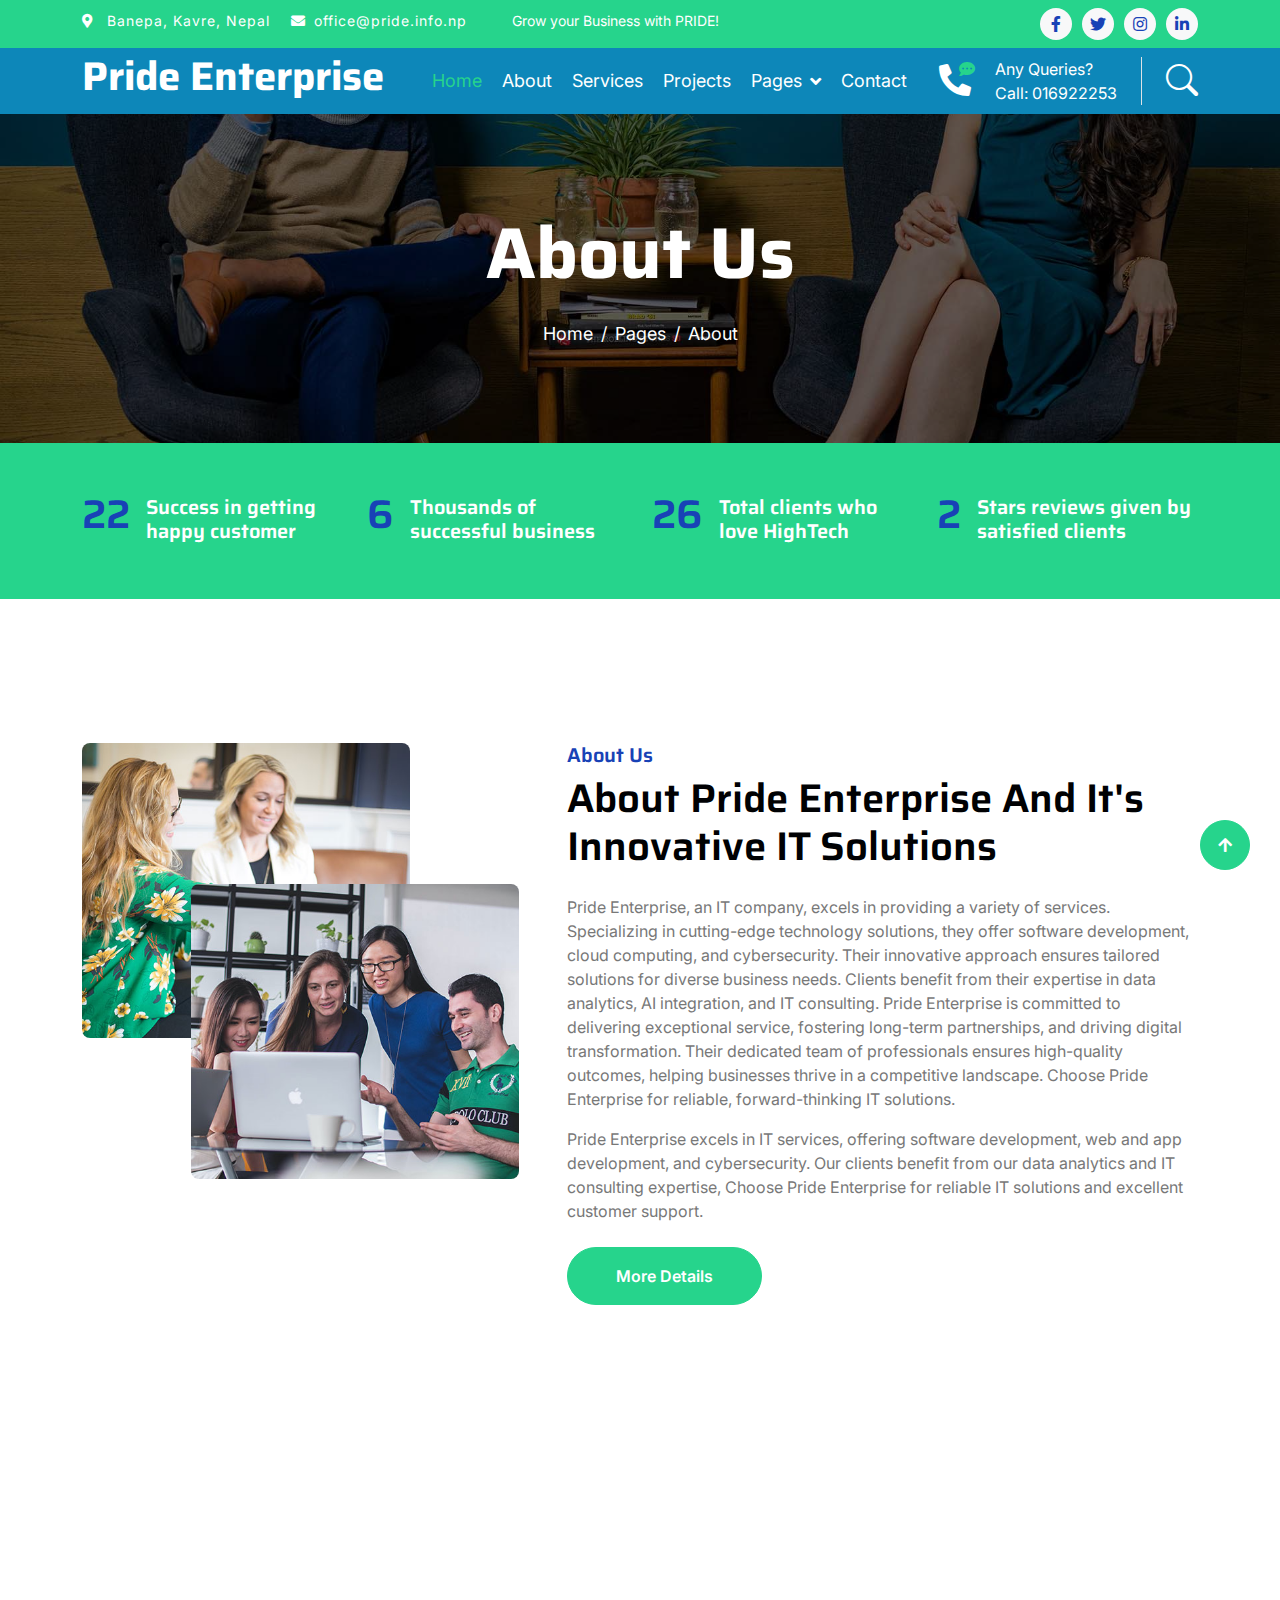
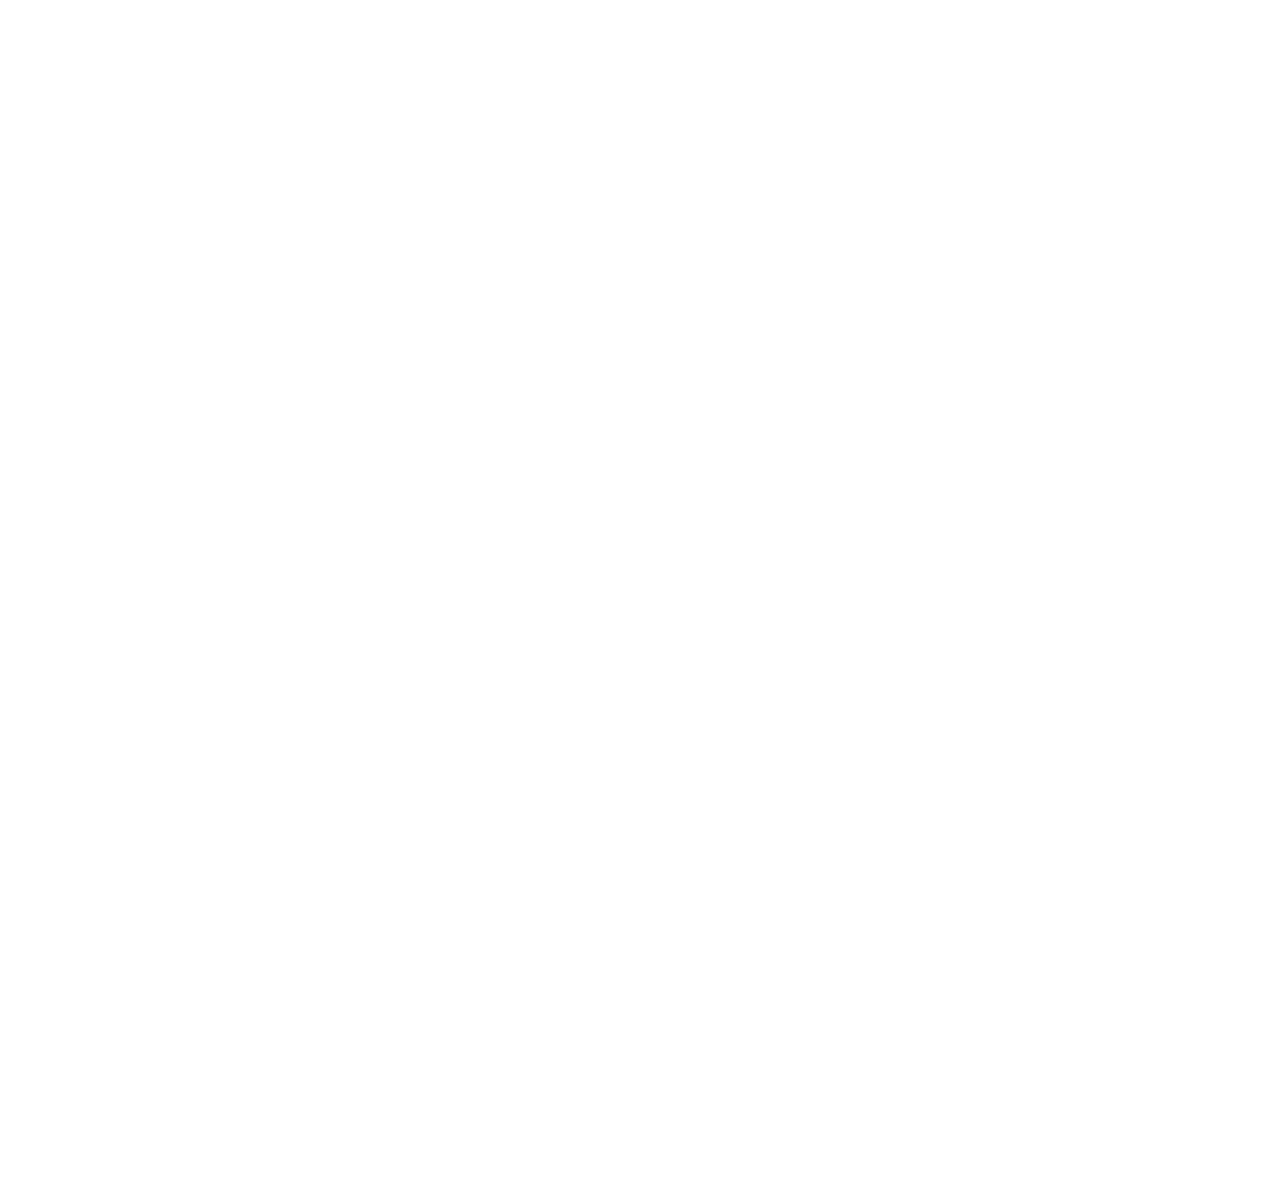
<file: about.html>
<!DOCTYPE html>
<html lang="en">

    <head>
        <meta charset="utf-8">
        <title>Pride Enterprise</title>
        <meta content="width=device-width, initial-scale=1.0" name="viewport">
        <meta content="" name="keywords">
        <meta content="" name="description">

        <!-- Google Web Fonts -->
        <link rel="preconnect" href="https://fonts.googleapis.com">
        <link rel="preconnect" href="https://fonts.gstatic.com" crossorigin>
        <link href="https://fonts.googleapis.com/css2?family=Inter:wght@400;500;600&family=Saira:wght@500;600;700&display=swap" rel="stylesheet"> 

        <!-- Icon Font Stylesheet -->
        <link href="https://cdnjs.cloudflare.com/ajax/libs/font-awesome/5.10.0/css/all.min.css" rel="stylesheet">
        <link href="https://cdn.jsdelivr.net/npm/bootstrap-icons@1.4.1/font/bootstrap-icons.css" rel="stylesheet">

        <!-- Libraries Stylesheet -->
        <link href="lib/animate/animate.min.css" rel="stylesheet">
        <link href="lib/owlcarousel/assets/owl.carousel.min.css" rel="stylesheet">

        <!-- Customized Bootstrap Stylesheet -->
        <link href="css/bootstrap.min.css" rel="stylesheet">

        <!-- Template Stylesheet -->
        <link href="css/style.css" rel="stylesheet">
    </head>

    <body>
         <!-- Spinner Start -->
         <div id="spinner" class="show position-fixed translate-middle w-100 vh-100 top-50 start-50 d-flex align-items-center justify-content-center">
            <div class="spinner-grow text-primary" role="status"></div>
        </div>
        <!-- Spinner End -->

        <!-- Topbar Start -->
        <div class="container-fluid bg-secondary py-2 d-none d-md-flex">
            <div class="container">
                <div class="d-flex justify-content-between topbar">
                    <div class="top-info">
                        <small class="me-3 text-white"><a href="#"><i class="fas fa-map-marker-alt me-2 text-white"></i></a> Banepa, Kavre, Nepal</small>
                        <small class="me-3 text-white"><a href="#"><i class="fas fa-envelope me-2 text-white"></i></a>office@pride.info.np</small>
                    </div>
                    <div id="note" class="text-white"><small> Grow your Business with PRIDE!</small></div>
                    <div class="top-link">
                        <a href="https://www.facebook.com/prideenterprise24" class="bg-light nav-fill btn btn-sm-square rounded-circle"><i class="fab fa-facebook-f text-primary"></i></a>
                        <a href="https://www.x.com" class="bg-light nav-fill btn btn-sm-square rounded-circle"><i class="fab fa-twitter text-primary"></i></a>
                        <a href="https://www.instagram.com" class="bg-light nav-fill btn btn-sm-square rounded-circle"><i class="fab fa-instagram text-primary"></i></a>
                        <a href="https://www.linkedin.com" class="bg-light nav-fill btn btn-sm-square rounded-circle me-0"><i class="fab fa-linkedin-in text-primary"></i></a>
                    </div>
                </div>
            </div>
        </div>
        <!-- Topbar End -->

        <!-- Navbar Start -->
        <div class="custom-bg-color">
            <div class="container">
                <nav class="navbar navbar-dark navbar-expand-lg py-0">
                    <a href="index.html" class="navbar-brand">
                        <h1 class="text-white fw-bold d-block">Pride <span class="text-white"> Enterprise</span> </h1>
                    </a>
                    <button type="button" class="navbar-toggler me-0" data-bs-toggle="collapse" data-bs-target="#navbarCollapse">
                        <span class="navbar-toggler-icon"></span>
                    </button>
                    <div class="collapse navbar-collapse bg-transparent" id="navbarCollapse">
                        <div class="navbar-nav ms-auto mx-xl-auto p-0">
                            <a href="index.html" class="nav-item nav-link active text-secondary">Home</a>
                            <a href="about.html" class="nav-item nav-link ">About</a>
                            <a href="service.html" class="nav-item nav-link">Services</a>
                            <a href="project.html" class="nav-item nav-link">Projects</a>
                            <div class="nav-item dropdown">
                                <a href="#" class="nav-link dropdown-toggle" data-bs-toggle="dropdown">Pages</a>
                                <div class="dropdown-menu rounded">
                                    <a href="blog.html" class="dropdown-item">Our Blog</a>
                                    <a href="team.html" class="dropdown-item">Our Team</a>
                                    <a href="testimonial.html" class="dropdown-item">Testimonial</a>
                                </div>
                            </div>
                            <a href="contact.html" class="nav-item nav-link">Contact</a>
                        </div>
                    </div>
                    <div class="d-none d-xl-flex flex-shirink-0">
                        <div id="phone-tada" class="d-flex align-items-center justify-content-center me-4">
                            <a href="" class="position-relative animated tada infinite">
                                <i class="fa fa-phone-alt text-white fa-2x"></i>
                                <div class="position-absolute" style="inset-block-start: -7px; inset-inline-start: 20px;">
                                    <span><i class="fa fa-comment-dots text-secondary"></i></span>
                                </div>
                            </a>
                        </div>
                        <div class="d-flex flex-column pe-4 border-end">
                            <span class="text-white">Any Queries?</span>
                            <span class="text-white">Call: 016922253</span>
                        </div>
                        <div class="d-flex align-items-center justify-content-center ms-4 ">
                            <a href="#"><i class="bi bi-search text-white fa-2x"></i> </a>
                        </div>
                    </div>
                </nav>
            </div>
        </div>
        <!-- Navbar End -->


        
        <!-- Page Header Start -->
        <div class="container-fluid page-header py-5">
            <div class="container text-center py-5">
                <h1 class="display-2 text-white mb-4 animated slideInDown">About Us</h1>
                <nav aria-label="breadcrumb animated slideInDown">
                    <ol class="breadcrumb justify-content-center mb-0">
                        <li class="breadcrumb-item"><a href="#">Home</a></li>
                        <li class="breadcrumb-item"><a href="#">Pages</a></li>
                        <li class="breadcrumb-item" aria-current="page">About</li>
                    </ol>
                </nav>
            </div>
        </div>
        <!-- Page Header End -->


        <!-- Fact Start -->
        <div class="container-fluid bg-secondary py-5">
            <div class="container">
                <div class="row">
                    <div class="col-lg-3 wow fadeIn" data-wow-delay=".1s">
                        <div class="d-flex counter">
                            <h1 class="me-3 text-primary counter-value">99</h1>
                            <h5 class="text-white mt-1">Success in getting happy customer</h5>
                        </div>
                    </div>
                    <div class="col-lg-3 wow fadeIn" data-wow-delay=".3s">
                        <div class="d-flex counter">
                            <h1 class="me-3 text-primary counter-value">25</h1>
                            <h5 class="text-white mt-1">Thousands of successful business</h5>
                        </div>
                    </div>
                    <div class="col-lg-3 wow fadeIn" data-wow-delay=".5s">
                        <div class="d-flex counter">
                            <h1 class="me-3 text-primary counter-value">120</h1>
                            <h5 class="text-white mt-1">Total clients who love HighTech</h5>
                        </div>
                    </div>
                    <div class="col-lg-3 wow fadeIn" data-wow-delay=".7s">
                        <div class="d-flex counter">
                            <h1 class="me-3 text-primary counter-value">5</h1>
                            <h5 class="text-white mt-1">Stars reviews given by satisfied clients</h5>
                        </div>
                    </div>
                </div>
            </div>
        </div>
        <!-- Fact End -->


        <!-- About Start -->
        <div class="container-fluid py-5 my-5">
            <div class="container py-5">
                <div class="row g-5">
                    <div class="col-lg-5 col-md-6 col-sm-12 wow fadeIn" data-wow-delay=".3s">
                        <div class="h-100 position-relative">
                            <img src="img/about-1.jpg" class="img-fluid w-75 rounded" alt="" style="margin-bottom: 25%;">
                            <div class="position-absolute w-75" style="top: 25%; left: 25%;">
                                <img src="img/about-2.jpg" class="img-fluid w-100 rounded" alt="">
                            </div>
                        </div>
                    </div>
                    <div class="col-lg-7 col-md-6 col-sm-12 wow fadeIn" data-wow-delay=".5s">
                        <h5 class="text-primary">About Us</h5>
                        <h1 class="mb-4">About Pride Enterprise And It's Innovative IT Solutions</h1>
                        <p>Pride Enterprise, an IT company, excels in providing a variety of services. Specializing in cutting-edge technology solutions, they offer software development, cloud computing, and cybersecurity. Their innovative approach ensures tailored solutions for diverse business needs. Clients benefit from their expertise in data analytics, AI integration, and IT consulting. Pride Enterprise is committed to delivering exceptional service, fostering long-term partnerships, and driving digital transformation. Their dedicated team of professionals ensures high-quality outcomes, helping businesses thrive in a competitive landscape. Choose Pride Enterprise for reliable, forward-thinking IT solutions.</p>
                        <p class="mb-4">Pride Enterprise excels in IT services, offering software development, web and app development, and cybersecurity. Our clients benefit from our data analytics and IT consulting expertise,  Choose Pride Enterprise for reliable IT solutions and excellent customer support. </p>
                        <a href="" class="btn btn-secondary rounded-pill px-5 py-3 text-white">More Details</a>
                    </div>
                </div>
            </div>
        </div>
        <!-- About End -->


        <!-- Team Start -->
        <div class="container-fluid py-5 my-5 team">
            <div class="container py-5">
                <div class="text-center mx-auto pb-5 wow fadeIn" data-wow-delay=".3s" style="max-width: 600px;">
                    <h5 class="text-primary">Our Team</h5>
                    <h1>Meet our Team</h1>
                </div>
                <div class="owl-carousel team-carousel wow fadeIn" data-wow-delay=".3s">
                    <div class="rounded team-item">
                        <div class="team-content">
                            <div class="team-img-icon">
                                <div class="team-img rounded-circle">
                                    <img src="img/biplav.png" class="img-fluid w-100 rounded-circle" alt="">
                                </div>
                                <div class="team-name text-center py-3">
                                    <h4 class="">Bishnu Kumar Shrestha</h4>
                                    <p class="m-0">Graphic Designer</p>
                                </div>
                                <div class="team-icon d-flex justify-content-center pb-4">
                                    <a class="btn btn-square btn-secondary text-white rounded-circle m-1" href=""><i class="fab fa-facebook-f"></i></a>
                                    <a class="btn btn-square btn-secondary text-white rounded-circle m-1" href=""><i class="fab fa-twitter"></i></a>
                                    <a class="btn btn-square btn-secondary text-white rounded-circle m-1" href=""><i class="fab fa-instagram"></i></a>
                                    <a class="btn btn-square btn-secondary text-white rounded-circle m-1" href=""><i class="fab fa-linkedin-in"></i></a>
                                </div>
                            </div>
                        </div>
                    </div>
                    <div class="rounded team-item">
                        <div class="team-content">
                            <div class="team-img-icon">
                                <div class="team-img rounded-circle">
                                    <img src="img/saurav.png" class="img-fluid w-100 rounded-circle" alt="">
                                </div>
                                <div class="team-name text-center py-3">
                                    <h4 class="">Saurav Shahi Thakuri</h4>
                                    <p class="m-0">Web Developer</p>
                                </div>
                                <div class="team-icon d-flex justify-content-center pb-4">
                                    <a class="btn btn-square btn-secondary text-white rounded-circle m-1" href=""><i class="fab fa-facebook-f"></i></a>
                                    <a class="btn btn-square btn-secondary text-white rounded-circle m-1" href=""><i class="fab fa-twitter"></i></a>
                                    <a class="btn btn-square btn-secondary text-white rounded-circle m-1" href=""><i class="fab fa-instagram"></i></a>
                                    <a class="btn btn-square btn-secondary text-white rounded-circle m-1" href=""><i class="fab fa-linkedin-in"></i></a>
                                </div>
                            </div>
                        </div>
                    </div>
                    <div class="rounded team-item">
                        <div class="team-content">
                            <div class="team-img-icon">
                                <div class="team-img rounded-circle">
                                    <img src="img/sac-pp.png" class="img-fluid w-100 rounded-circle" alt="">
                                </div>
                                <div class="team-name text-center py-3">
                                    <h4 class="">Sashi Paudel</h4>
                                    <p class="m-0">Graphic Designer</p>
                                </div>
                                <div class="team-icon d-flex justify-content-center pb-4">
                                    <a class="btn btn-square btn-secondary text-white rounded-circle m-1" href=""><i class="fab fa-facebook-f"></i></a>
                                    <a class="btn btn-square btn-secondary text-white rounded-circle m-1" href=""><i class="fab fa-twitter"></i></a>
                                    <a class="btn btn-square btn-secondary text-white rounded-circle m-1" href=""><i class="fab fa-instagram"></i></a>
                                    <a class="btn btn-square btn-secondary text-white rounded-circle m-1" href=""><i class="fab fa-linkedin-in"></i></a>
                                </div>
                            </div>
                        </div>
                    </div>
                    <div class="rounded team-item">
                        <div class="team-content">
                            <div class="team-img-icon">
                                <div class="team-img rounded-circle">
                                    <img src="img/suj.png" class="img-fluid w-100 rounded-circle" alt="">
                                </div>
                                <div class="team-name text-center py-3">
                                    <h4 class="">Sujan Chhengutala</h4>
                                    <p class="m-0">Front-End Developer</p>
                                </div>
                                <div class="team-icon d-flex justify-content-center pb-4">
                                    <a class="btn btn-square btn-secondary text-white rounded-circle m-1" href=""><i class="fab fa-facebook-f"></i></a>
                                    <a class="btn btn-square btn-secondary text-white rounded-circle m-1" href=""><i class="fab fa-twitter"></i></a>
                                    <a class="btn btn-square btn-secondary text-white rounded-circle m-1" href=""><i class="fab fa-instagram"></i></a>
                                    <a class="btn btn-square btn-secondary text-white rounded-circle m-1" href=""><i class="fab fa-linkedin-in"></i></a>
                                </div>
                            </div>
                        </div>
                    </div>
                    <div class="rounded team-item">
                        <div class="team-content">
                            <div class="team-img-icon">
                                <div class="team-img rounded-circle">
                                    <img src="img/profile-pic.png" class="img-fluid w-100 rounded-circle" alt="">
                                </div>
                                <div class="team-name text-center py-3">
                                    <h4 class="">Nabin Giri</h4>
                                    <p class="m-0">SEO Expertise</p>
                                </div>
                                <div class="team-icon d-flex justify-content-center pb-4">
                                    <a class="btn btn-square btn-secondary text-white rounded-circle m-1" href=""><i class="fab fa-facebook-f"></i></a>
                                    <a class="btn btn-square btn-secondary text-white rounded-circle m-1" href=""><i class="fab fa-twitter"></i></a>
                                    <a class="btn btn-square btn-secondary text-white rounded-circle m-1" href=""><i class="fab fa-instagram"></i></a>
                                    <a class="btn btn-square btn-secondary text-white rounded-circle m-1" href=""><i class="fab fa-linkedin-in"></i></a>
                                </div>
                            </div>
                        </div>
                    </div>
                    <div class="rounded team-item">
                        <div class="team-content">
                            <div class="team-img-icon">
                                <div class="team-img rounded-circle">
                                    <img src="img/pm_pp.png" class="img-fluid w-100 rounded-circle" alt="">
                                </div>
                                <div class="team-name text-center py-3">
                                    <h4 class="">Purushottam Manandhar</h4>
                                    <p class="m-0">Full Stack Developer</p>
                                </div>
                                <div class="team-icon d-flex justify-content-center pb-4">
                                    <a class="btn btn-square btn-secondary text-white rounded-circle m-1" href=""><i class="fab fa-facebook-f"></i></a>
                                    <a class="btn btn-square btn-secondary text-white rounded-circle m-1" href=""><i class="fab fa-twitter"></i></a>
                                    <a class="btn btn-square btn-secondary text-white rounded-circle m-1" href=""><i class="fab fa-instagram"></i></a>
                                    <a class="btn btn-square btn-secondary text-white rounded-circle m-1" href=""><i class="fab fa-linkedin-in"></i></a>
                                </div>
                            </div>
                        </div>
                    </div>
                </div>
            </div>
        </div>
        <!-- Team End -->


        <!-- Footer Start -->
         <div class="container-fluid footer bg-dark wow fadeIn" data-wow-delay=".3s">
            <div class="container pt-5 pb-4">
                <div class="row g-5">
                    <div class="col-lg-3 col-md-6">
                        <a href="index.html">
                            <h1 class="text-white fw-bold d-block">Pride <span class="text-secondary">Enterprise</span> </h1>
                        </a>
                        <p class="mt-4 text-light">Pride Enterprise: Driving Innovation, Delivering Excellence.</p>
                        <div class="d-flex hightech-link">
                            <a href="https://www.facebook.com/prideenterprise24" class="btn-light nav-fill btn btn-square rounded-circle me-2"><i class="fab fa-facebook-f text-primary"></i></a>
                            <a href="" class="btn-light nav-fill btn btn-square rounded-circle me-2"><i class="fab fa-twitter text-primary"></i></a>
                            <a href="" class="btn-light nav-fill btn btn-square rounded-circle me-2"><i class="fab fa-instagram text-primary"></i></a>
                            <a href="" class="btn-light nav-fill btn btn-square rounded-circle me-0"><i class="fab fa-linkedin-in text-primary"></i></a>
                        </div>
                    </div>
                    <div class="col-lg-3 col-md-6">
                        <a href="#" class="h3 text-secondary">Short Link</a>
                        <div class="mt-4 d-flex flex-column short-link">
                            <a href="" class="mb-2 text-white"><i class="fas fa-angle-right text-secondary me-2"></i>About us</a>
                            <a href="" class="mb-2 text-white"><i class="fas fa-angle-right text-secondary me-2"></i>Contact us</a>
                            <a href="" class="mb-2 text-white"><i class="fas fa-angle-right text-secondary me-2"></i>Our Services</a>
                            <a href="" class="mb-2 text-white"><i class="fas fa-angle-right text-secondary me-2"></i>Our Projects</a>
                            <a href="" class="mb-2 text-white"><i class="fas fa-angle-right text-secondary me-2"></i>Latest Blog</a>
                        </div>
                    </div>
                    <div class="col-lg-3 col-md-6">
                        <a href="#" class="h3 text-secondary">Help Link</a>
                        <div class="mt-4 d-flex flex-column help-link">
                            <a href="" class="mb-2 text-white"><i class="fas fa-angle-right text-secondary me-2"></i>Terms Of use</a>
                            <a href="" class="mb-2 text-white"><i class="fas fa-angle-right text-secondary me-2"></i>Privacy Policy</a>
                            <a href="" class="mb-2 text-white"><i class="fas fa-angle-right text-secondary me-2"></i>Helps</a>
                            <a href="" class="mb-2 text-white"><i class="fas fa-angle-right text-secondary me-2"></i>FQAs</a>
                            <a href="" class="mb-2 text-white"><i class="fas fa-angle-right text-secondary me-2"></i>Contact</a>
                        </div>
                    </div>
                    <div class="col-lg-3 col-md-6">
                        <a href="#" class="h3 text-secondary">Contact Us</a>
                        <div class="text-white mt-4 d-flex flex-column contact-link">
                            <a href="#" class="pb-3 text-light border-bottom border-primary"><i class="fas fa-map-marker-alt text-secondary me-2"></i> Banepa, Kavre, Nepal</a>
                            <a href="#" class="py-3 text-light border-bottom border-primary"><i class="fas fa-phone-alt text-secondary me-2"></i> +977 984-1682869</a>
                            <a href="#" class="py-3 text-light border-bottom border-primary"><i class="fas fa-envelope text-secondary me-2"></i>office@pride.com.np</a>
                        </div>
                    </div>
                </div>
                <hr class="text-light mt-5 mb-4">
                <div class="row">
                    <div class="col-md-6 text-center text-md-start">
                        <span class="text-light"><a href="#" class="text-secondary"><i class="fas fa-copyright text-secondary me-2"></i>Pride Enterprise</a>, All right reserved.</span>
                    </div>
                    <div class="col-md-6 text-center text-md-end">
                        <!--/*** This template is free as long as you keep the footer author’s credit link/attribution link/backlink. If you'd like to use the template without the footer author’s credit link/attribution link/backlink, you can purchase the Credit Removal License from "https://htmlcodex.com/credit-removal". Thank you for your support. ***/-->
                        <span class="text-light">Designed By<a href=" http://www.pride.info.np/" class="text-secondary"> Pride Enterprise</a></span>                    </div>
                </div>
            </div>
        </div>
        <!-- Footer End -->


        <!-- Back to Top -->
        <a href="#" class="btn btn-secondary btn-square rounded-circle back-to-top"><i class="fa fa-arrow-up text-white"></i></a>

        
        <!-- JavaScript Libraries -->
        <script src="https://ajax.googleapis.com/ajax/libs/jquery/3.6.4/jquery.min.js"></script>
        <script src="https://cdn.jsdelivr.net/npm/bootstrap@5.0.0/dist/js/bootstrap.bundle.min.js"></script>
        <script src="lib/wow/wow.min.js"></script>
        <script src="lib/easing/easing.min.js"></script>
        <script src="lib/waypoints/waypoints.min.js"></script>
        <script src="lib/owlcarousel/owl.carousel.min.js"></script>

        <!-- Template Javascript -->
        <script src="js/main.js"></script>
    </body>

</html>
</file>
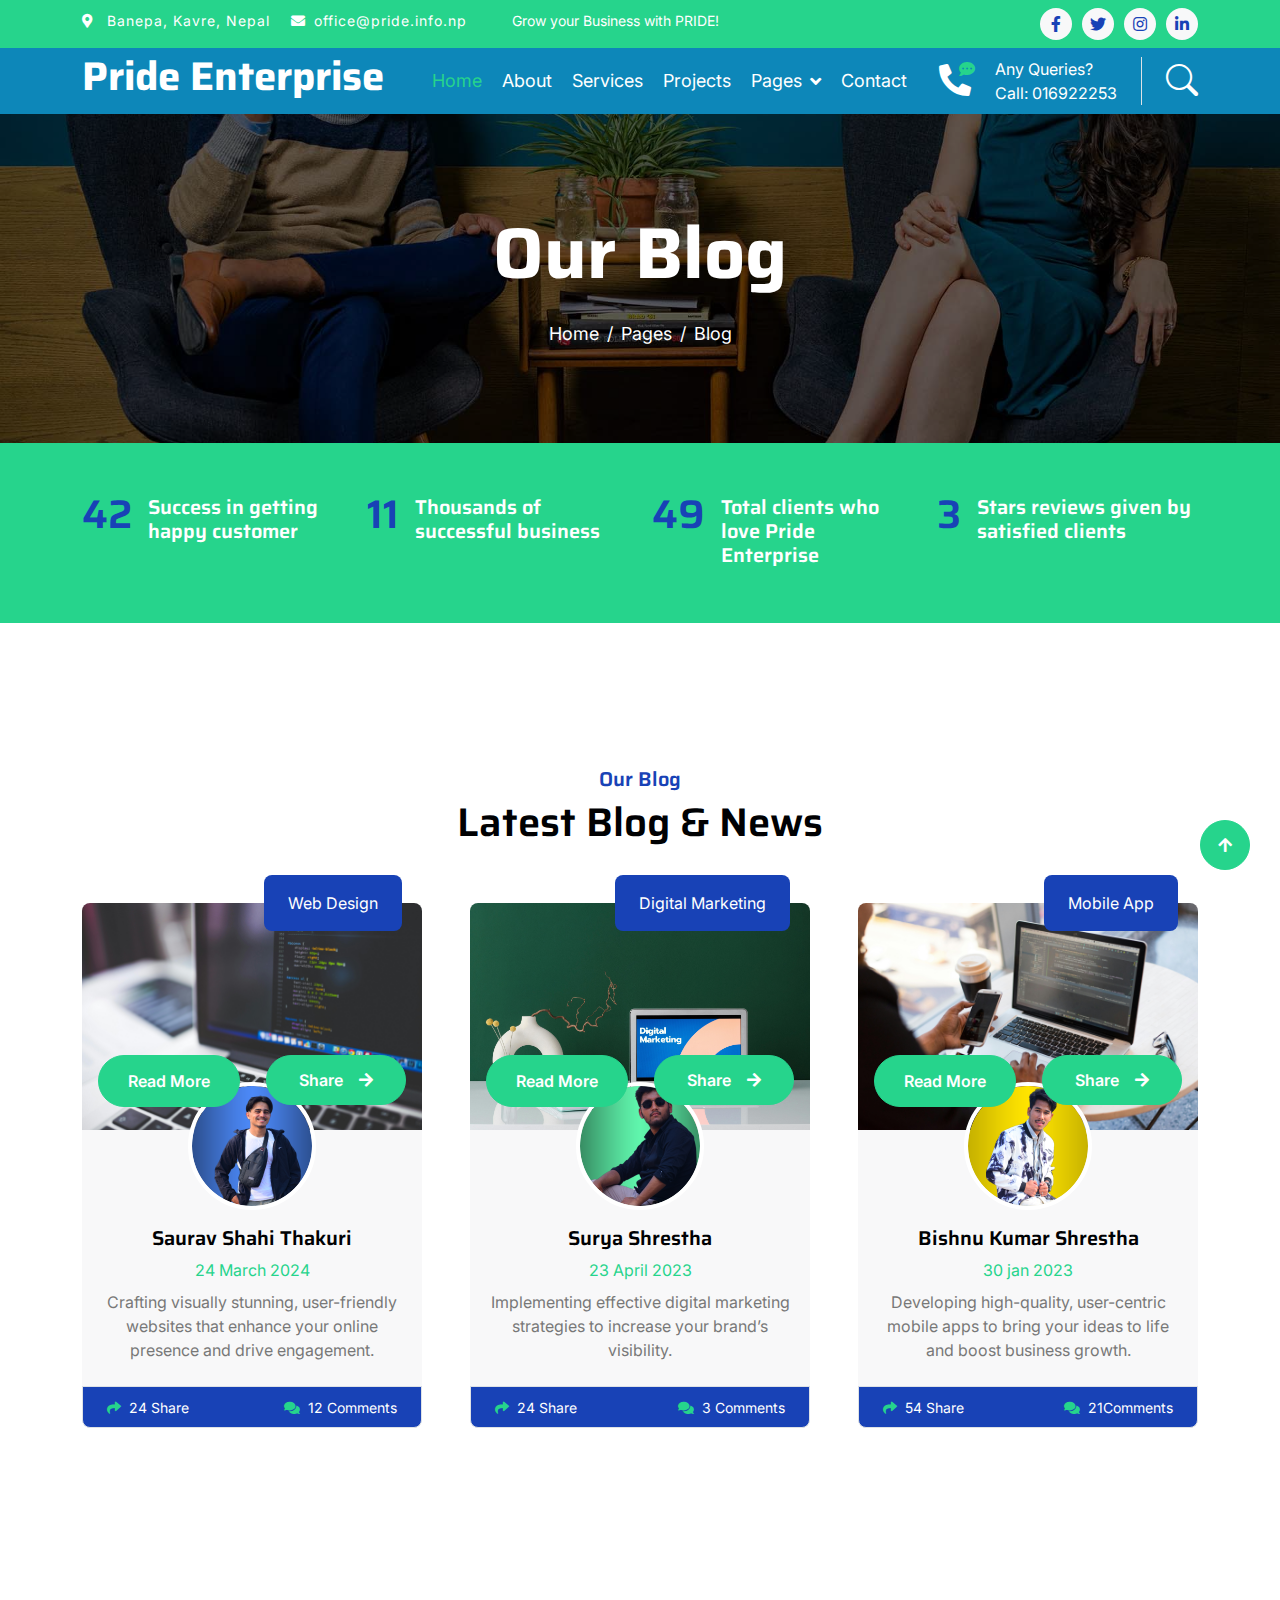
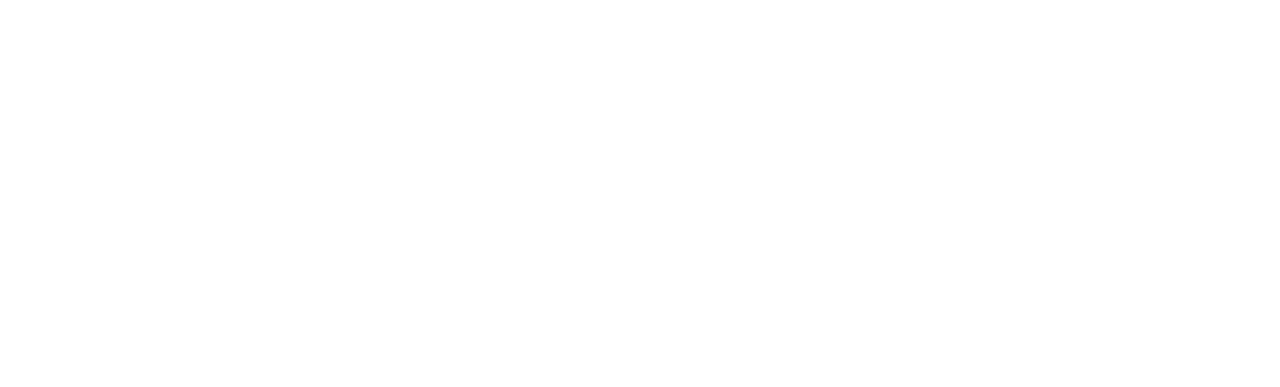
<file: blog.html>
<!DOCTYPE html>
<html lang="en">

    <head>
        <meta charset="utf-8">
        <title>Pride Enterprise</title>
        <meta content="width=device-width, initial-scale=1.0" name="viewport">
        <meta content="" name="keywords">
        <meta content="" name="description">

        <!-- Google Web Fonts -->
        <link rel="preconnect" href="https://fonts.googleapis.com">
        <link rel="preconnect" href="https://fonts.gstatic.com" crossorigin>
        <link href="https://fonts.googleapis.com/css2?family=Inter:wght@400;500;600&family=Saira:wght@500;600;700&display=swap" rel="stylesheet"> 

        <!-- Icon Font Stylesheet -->
        <link href="https://cdnjs.cloudflare.com/ajax/libs/font-awesome/5.10.0/css/all.min.css" rel="stylesheet">
        <link href="https://cdn.jsdelivr.net/npm/bootstrap-icons@1.4.1/font/bootstrap-icons.css" rel="stylesheet">

        <!-- Libraries Stylesheet -->
        <link href="lib/animate/animate.min.css" rel="stylesheet">
        <link href="lib/owlcarousel/assets/owl.carousel.min.css" rel="stylesheet">

        <!-- Customized Bootstrap Stylesheet -->
        <link href="css/bootstrap.min.css" rel="stylesheet">

        <!-- Template Stylesheet -->
        <link href="css/style.css" rel="stylesheet">
    </head>

    <body>
        <!-- Spinner Start -->
        <div id="spinner" class="show position-fixed translate-middle w-100 vh-100 top-50 start-50 d-flex align-items-center justify-content-center">
            <div class="spinner-grow text-primary" role="status"></div>
        </div>
        <!-- Spinner End -->

        <!-- Topbar Start -->
        <div class="container-fluid bg-secondary py-2 d-none d-md-flex">
            <div class="container">
                <div class="d-flex justify-content-between topbar">
                    <div class="top-info">
                        <small class="me-3 text-white"><a href="#"><i class="fas fa-map-marker-alt me-2 text-white"></i></a> Banepa, Kavre, Nepal</small>
                        <small class="me-3 text-white"><a href="https://mail.google.com/mail/u/0/?pli=1#inbox?compose=GTvVlcSKjfzgfdwlRchsWTqGQFCKdHDNCQfHjHSXvdgkPJbhQMkPQZhCzfPNSmZrSXLqvZGznvkdG"><i class="fas fa-envelope me-2 text-white"></i></a>office@pride.info.np</small>
                    </div>
                    <div id="note" class="text-white"><small> Grow your Business with PRIDE!</small></div>
                    <div class="top-link">
                        <a href="https://www.facebook.com/prideenterprise24" class="bg-light nav-fill btn btn-sm-square rounded-circle"><i class="fab fa-facebook-f text-primary"></i></a>
                        <a href="https://www.x.com" class="bg-light nav-fill btn btn-sm-square rounded-circle"><i class="fab fa-twitter text-primary"></i></a>
                        <a href="https://www.instagram.com" class="bg-light nav-fill btn btn-sm-square rounded-circle"><i class="fab fa-instagram text-primary"></i></a>
                        <a href="https://www.linkedin.com" class="bg-light nav-fill btn btn-sm-square rounded-circle me-0"><i class="fab fa-linkedin-in text-primary"></i></a>
                    </div>
                </div>
            </div>
        </div>
        <!-- Topbar End -->

        <!-- Navbar Start -->
        <div class="custom-bg-color">
            <div class="container">
                <nav class="navbar navbar-dark navbar-expand-lg py-0">
                    <a href="index.html" class="navbar-brand">
                        <h1 class="text-white fw-bold d-block">Pride <span class="text-white"> Enterprise</span> </h1>
                    </a>
                    <button type="button" class="navbar-toggler me-0" data-bs-toggle="collapse" data-bs-target="#navbarCollapse">
                        <span class="navbar-toggler-icon"></span>
                    </button>
                    <div class="collapse navbar-collapse bg-transparent" id="navbarCollapse">
                        <div class="navbar-nav ms-auto mx-xl-auto p-0">
                            <a href="index.html" class="nav-item nav-link active text-secondary">Home</a>
                            <a href="about.html" class="nav-item nav-link ">About</a>
                            <a href="service.html" class="nav-item nav-link">Services</a>
                            <a href="project.html" class="nav-item nav-link">Projects</a>
                            <div class="nav-item dropdown">
                                <a href="#" class="nav-link dropdown-toggle" data-bs-toggle="dropdown">Pages</a>
                                <div class="dropdown-menu rounded">
                                    <a href="blog.html" class="dropdown-item">Our Blog</a>
                                    <a href="team.html" class="dropdown-item">Our Team</a>
                                    <a href="testimonial.html" class="dropdown-item">Testimonial</a>
                                </div>
                            </div>
                            <a href="contact.html" class="nav-item nav-link">Contact</a>
                        </div>
                    </div>
                    <div class="d-none d-xl-flex flex-shirink-0">
                        <div id="phone-tada" class="d-flex align-items-center justify-content-center me-4">
                            <a href="" class="position-relative animated tada infinite">
                                <i class="fa fa-phone-alt text-white fa-2x"></i>
                                <div class="position-absolute" style="inset-block-start: -7px; inset-inline-start: 20px;">
                                    <span><i class="fa fa-comment-dots text-secondary"></i></span>
                                </div>
                            </a>
                        </div>
                        <div class="d-flex flex-column pe-4 border-end">
                            <span class="text-white">Any Queries?</span>
                            <span class="text-white">Call: 016922253</span>
                        </div>
                        <div class="d-flex align-items-center justify-content-center ms-4 ">
                            <a href="#"><i class="bi bi-search text-white fa-2x"></i> </a>
                        </div>
                    </div>
                </nav>
            </div>
        </div>
        <!-- Navbar End -->

        
        <!-- Page Header Start -->
        <div class="container-fluid page-header py-5">
            <div class="container text-center py-5">
                <h1 class="display-2 text-white mb-4 animated slideInDown">Our Blog</h1>
                <nav aria-label="breadcrumb animated slideInDown">
                    <ol class="breadcrumb justify-content-center mb-0">
                        <li class="breadcrumb-item"><a href="#">Home</a></li>
                        <li class="breadcrumb-item"><a href="#">Pages</a></li>
                        <li class="breadcrumb-item" aria-current="page">Blog</li>
                    </ol>
                </nav>
            </div>
        </div>
        <!-- Page Header End -->


        <!-- Fact Start -->
        <div class="container-fluid bg-secondary py-5">
            <div class="container">
                <div class="row">
                    <div class="col-lg-3 wow fadeIn" data-wow-delay=".1s">
                        <div class="d-flex counter">
                            <h1 class="me-3 text-primary counter-value">99</h1>
                            <h5 class="text-white mt-1">Success in getting happy customer</h5>
                        </div>
                    </div>
                    <div class="col-lg-3 wow fadeIn" data-wow-delay=".3s">
                        <div class="d-flex counter">
                            <h1 class="me-3 text-primary counter-value">25</h1>
                            <h5 class="text-white mt-1">Thousands of successful business</h5>
                        </div>
                    </div>
                    <div class="col-lg-3 wow fadeIn" data-wow-delay=".5s">
                        <div class="d-flex counter">
                            <h1 class="me-3 text-primary counter-value">120</h1>
                            <h5 class="text-white mt-1">Total clients who love Pride Enterprise</h5>
                        </div>
                    </div>
                    <div class="col-lg-3 wow fadeIn" data-wow-delay=".7s">
                        <div class="d-flex counter">
                            <h1 class="me-3 text-primary counter-value">5</h1>
                            <h5 class="text-white mt-1">Stars reviews given by satisfied clients</h5>
                        </div>
                    </div>
                </div>
            </div>
        </div>
        <!-- Fact End -->


        <!-- Blog Start -->
        <div class="container-fluid blog py-5 my-5">
            <div class="container py-5">
                <div class="text-center mx-auto pb-5 wow fadeIn" data-wow-delay=".3s" style="max-inline-size: 600px;">
                    <h5 class="text-primary">Our Blog</h5>
                    <h1>Latest Blog & News</h1>
                </div>
                <div class="row g-5 justify-content-center">
                    <div class="col-lg-6 col-xl-4 wow fadeIn" data-wow-delay=".3s">
                        <div class="blog-item position-relative bg-light rounded">
                            <img src="img/webdesign.jpg" class="img-fluid w-100 rounded-top" alt="">
                            <span class="position-absolute px-4 py-3 bg-primary text-white rounded" style="inset-block-start: -28px; inset-inline-end: 20px;">Web Design</span>
                            <div class="blog-btn d-flex justify-content-between position-relative px-3" style="margin-block-start: -75px;">
                                <div class="blog-icon btn btn-secondary px-3 rounded-pill my-auto">
                                    <a href="" class="btn text-white">Read More</a>
                                </div>
                                <div class="blog-btn-icon btn btn-secondary px-4 py-3 rounded-pill ">
                                    <div class="blog-icon-1">
                                        <p class="text-white px-2">Share<i class="fa fa-arrow-right ms-3"></i></p>
                                    </div>
                                    <div class="blog-icon-2">
                                        <a href="" class="btn me-1"><i class="fab fa-facebook-f text-white"></i></a>
                                        <a href="" class="btn me-1"><i class="fab fa-twitter text-white"></i></a>
                                        <a href="" class="btn me-1"><i class="fab fa-instagram text-white"></i></a>
                                    </div>
                                </div>
                            </div>
                            <div class="blog-content text-center position-relative px-3" style="margin-block-start: -25px;">
                                <img src="img/sauravblog.png" class="img-fluid rounded-circle border border-4 border-white mb-3" alt="">
                                <h5 class="">Saurav Shahi Thakuri</h5>
                                <span class="text-secondary">24 March 2024</span>
                                <p class="py-2">Crafting visually stunning, user-friendly websites that enhance your online presence and drive engagement.</p>
                            </div>
                            <div class="blog-coment d-flex justify-content-between px-4 py-2 border bg-primary rounded-bottom">
                                <a href="" class="text-white"><small><i class="fas fa-share me-2 text-secondary"></i>24 Share</small></a>
                                <a href="" class="text-white"><small><i class="fa fa-comments me-2 text-secondary"></i>12 Comments</small></a>
                            </div>
                        </div>
                    </div>
                    <div class="col-lg-6 col-xl-4 wow fadeIn" data-wow-delay=".5s">
                        <div class="blog-item position-relative bg-light rounded">
                            <img src="img/digital.jpg" class="img-fluid w-100 rounded-top" alt="">
                            <span class="position-absolute px-4 py-3 bg-primary text-white rounded" style="inset-block-start: -28px; inset-inline-end: 20px;">Digital Marketing</span>
                            <div class="blog-btn d-flex justify-content-between position-relative px-3" style="margin-block-start: -75px;">
                                <div class="blog-icon btn btn-secondary px-3 rounded-pill my-auto">
                                    <a href="" class="btn text-white ">Read More</a>
                                </div>
                                <div class="blog-btn-icon btn btn-secondary px-4 py-3 rounded-pill ">
                                    <div class="blog-icon-1">
                                        <p class="text-white px-2">Share<i class="fa fa-arrow-right ms-3"></i></p>
                                    </div>
                                    <div class="blog-icon-2">
                                        <a href="" class="btn me-1"><i class="fab fa-facebook-f text-white"></i></a>
                                        <a href="" class="btn me-1"><i class="fab fa-twitter text-white"></i></a>
                                        <a href="" class="btn me-1"><i class="fab fa-instagram text-white"></i></a>
                                    </div>
                                </div>
                            </div>
                            <div class="blog-content text-center position-relative px-3" style="margin-block-start: -25px;">
                                <img src="img/suryablog.png" class="img-fluid rounded-circle border border-4 border-white mb-3" alt="">
                                <h5 class="">Surya Shrestha</h5>
                                <span class="text-secondary">23 April 2023</span>
                                <p class="py-2">Implementing effective digital marketing strategies to increase your brand’s visibility.</p>
                            </div>
                            <div class="blog-coment d-flex justify-content-between px-4 py-2 border bg-primary rounded-bottom">
                                <a href="" class="text-white"><small><i class="fas fa-share me-2 text-secondary"></i>24 Share</small></a>
                                <a href="" class="text-white"><small><i class="fa fa-comments me-2 text-secondary"></i>3 Comments</small></a>
                            </div>
                        </div>
                    </div>
                    <div class="col-lg-6 col-xl-4 wow fadeIn" data-wow-delay=".7s">
                        <div class="blog-item position-relative bg-light rounded">
                            <img src="img/mobileapp.jpg" class="img-fluid w-100 rounded-top" alt="">
                            <span class="position-absolute px-4 py-3 bg-primary text-white rounded" style="inset-block-start: -28px; inset-inline-end: 20px;">Mobile App</span>
                            <div class="blog-btn d-flex justify-content-between position-relative px-3" style="margin-block-start: -75px;">
                                <div class="blog-icon btn btn-secondary px-3 rounded-pill my-auto">
                                    <a href="" class="btn text-white ">Read More</a>
                                </div>
                                <div class="blog-btn-icon btn btn-secondary px-4 py-3 rounded-pill ">
                                    <div class="blog-icon-1">
                                        <p class="text-white px-2">Share<i class="fa fa-arrow-right ms-3"></i></p>
                                    </div>
                                    <div class="blog-icon-2">
                                        <a href="" class="btn me-1"><i class="fab fa-facebook-f text-white"></i></a>
                                        <a href="" class="btn me-1"><i class="fab fa-twitter text-white"></i></a>
                                        <a href="" class="btn me-1"><i class="fab fa-instagram text-white"></i></a>
                                    </div>
                                </div>
                            </div>
                            <div class="blog-content text-center position-relative px-3" style="margin-block-start: -25px;">
                                <img src="img/biplavblog.png" class="img-fluid rounded-circle border border-4 border-white mb-3" alt="">
                                <h5 class="">Bishnu Kumar Shrestha</h5>
                                <span class="text-secondary">30 jan 2023</span>
                                <p class="py-2">Developing high-quality, user-centric mobile apps to bring your ideas to life and boost business growth.</p>
                            </div>
                            <div class="blog-coments d-flex justify-content-between px-4 py-2 border bg-primary rounded-bottom">
                                <a href="" class="text-white"><small><i class="fas fa-share me-2 text-secondary"></i>54 Share</small></a>
                                <a href="" class="text-white"><small><i class="fa fa-comments me-2 text-secondary"></i>21Comments</small></a>
                            </div>
                        </div>
                    </div>
                </div>
            </div>
        </div>
        <!-- Blog End -->


        <!-- Footer Start -->
         <div class="container-fluid footer bg-dark wow fadeIn" data-wow-delay=".3s">
            <div class="container pt-5 pb-4">
                <div class="row g-5">
                    <div class="col-lg-3 col-md-6">
                        <a href="index.html">
                            <h1 class="text-white fw-bold d-block">Pride <span class="text-secondary">Enterprise</span> </h1>
                        </a>
                        <p class="mt-4 text-light">Pride Enterprise: Driving Innovation, Delivering Excellence.</p>
                        <div class="d-flex hightech-link">
                            <a href="" class="btn-light nav-fill btn btn-square rounded-circle me-2"><i class="fab fa-facebook-f text-primary"></i></a>
                            <a href="" class="btn-light nav-fill btn btn-square rounded-circle me-2"><i class="fab fa-twitter text-primary"></i></a>
                            <a href="" class="btn-light nav-fill btn btn-square rounded-circle me-2"><i class="fab fa-instagram text-primary"></i></a>
                            <a href="" class="btn-light nav-fill btn btn-square rounded-circle me-0"><i class="fab fa-linkedin-in text-primary"></i></a>
                        </div>
                    </div>
                    <div class="col-lg-3 col-md-6">
                        <a href="#" class="h3 text-secondary">Short Link</a>
                        <div class="mt-4 d-flex flex-column short-link">
                            <a href="" class="mb-2 text-white"><i class="fas fa-angle-right text-secondary me-2"></i>About us</a>
                            <a href="" class="mb-2 text-white"><i class="fas fa-angle-right text-secondary me-2"></i>Contact us</a>
                            <a href="" class="mb-2 text-white"><i class="fas fa-angle-right text-secondary me-2"></i>Our Services</a>
                            <a href="" class="mb-2 text-white"><i class="fas fa-angle-right text-secondary me-2"></i>Our Projects</a>
                            <a href="" class="mb-2 text-white"><i class="fas fa-angle-right text-secondary me-2"></i>Latest Blog</a>
                        </div>
                    </div>
                    <div class="col-lg-3 col-md-6">
                        <a href="#" class="h3 text-secondary">Help Link</a>
                        <div class="mt-4 d-flex flex-column help-link">
                            <a href="" class="mb-2 text-white"><i class="fas fa-angle-right text-secondary me-2"></i>Terms Of use</a>
                            <a href="" class="mb-2 text-white"><i class="fas fa-angle-right text-secondary me-2"></i>Privacy Policy</a>
                            <a href="" class="mb-2 text-white"><i class="fas fa-angle-right text-secondary me-2"></i>Helps</a>
                            <a href="" class="mb-2 text-white"><i class="fas fa-angle-right text-secondary me-2"></i>FAQs</a>
                            <a href="" class="mb-2 text-white"><i class="fas fa-angle-right text-secondary me-2"></i>Contact</a>
                        </div>
                    </div>
                    <div class="col-lg-3 col-md-6">
                        <a href="#" class="h3 text-secondary">Contact Us</a>
                        <div class="text-white mt-4 d-flex flex-column contact-link">
                            <a href="#" class="pb-3 text-light border-bottom border-primary"><i class="fas fa-map-marker-alt text-secondary me-2"></i> Banepa, Kavre, Nepal</a>
                            <a href="#" class="py-3 text-light border-bottom border-primary"><i class="fas fa-phone-alt text-secondary me-2"></i> +977 984-1682869</a>
                            <a href="#" class="py-3 text-light border-bottom border-primary"><i class="fas fa-envelope text-secondary me-2"></i> office@pride.com.np</a>
                        </div>
                    </div>
                </div>
                <hr class="text-light mt-5 mb-4">
                <div class="row">
                    <div class="col-md-6 text-center text-md-start">
                        <span class="text-light"><a href="#" class="text-secondary"><i class="fas fa-copyright text-secondary me-2"></i>Pride Enterprise</a>, All right reserved.</span>
                    </div>
                    <div class="col-md-6 text-center text-md-end">
                        <!--/*** This template is free as long as you keep the footer author’s credit link/attribution link/backlink. If you'd like to use the template without the footer author’s credit link/attribution link/backlink, you can purchase the Credit Removal License from "https://htmlcodex.com/credit-removal". Thank you for your support. ***/-->
                        <span class="text-light">Designed By<a href=" http://www.pride.info.np/" class="text-secondary"> Pride Enterprise</a></span>                    </div>
                </div>
            </div>
        </div>
        <!-- Footer End -->


        <!-- Back to Top -->
        <a href="#" class="btn btn-secondary btn-square rounded-circle back-to-top"><i class="fa fa-arrow-up text-white"></i></a>

        
        <!-- JavaScript Libraries -->
        <script src="https://ajax.googleapis.com/ajax/libs/jquery/3.6.4/jquery.min.js"></script>
        <script src="https://cdn.jsdelivr.net/npm/bootstrap@5.0.0/dist/js/bootstrap.bundle.min.js"></script>
        <script src="lib/wow/wow.min.js"></script>
        <script src="lib/easing/easing.min.js"></script>
        <script src="lib/waypoints/waypoints.min.js"></script>
        <script src="lib/owlcarousel/owl.carousel.min.js"></script>

        <!-- Template Javascript -->
        <script src="js/main.js"></script>
    </body>

</html>
</file>
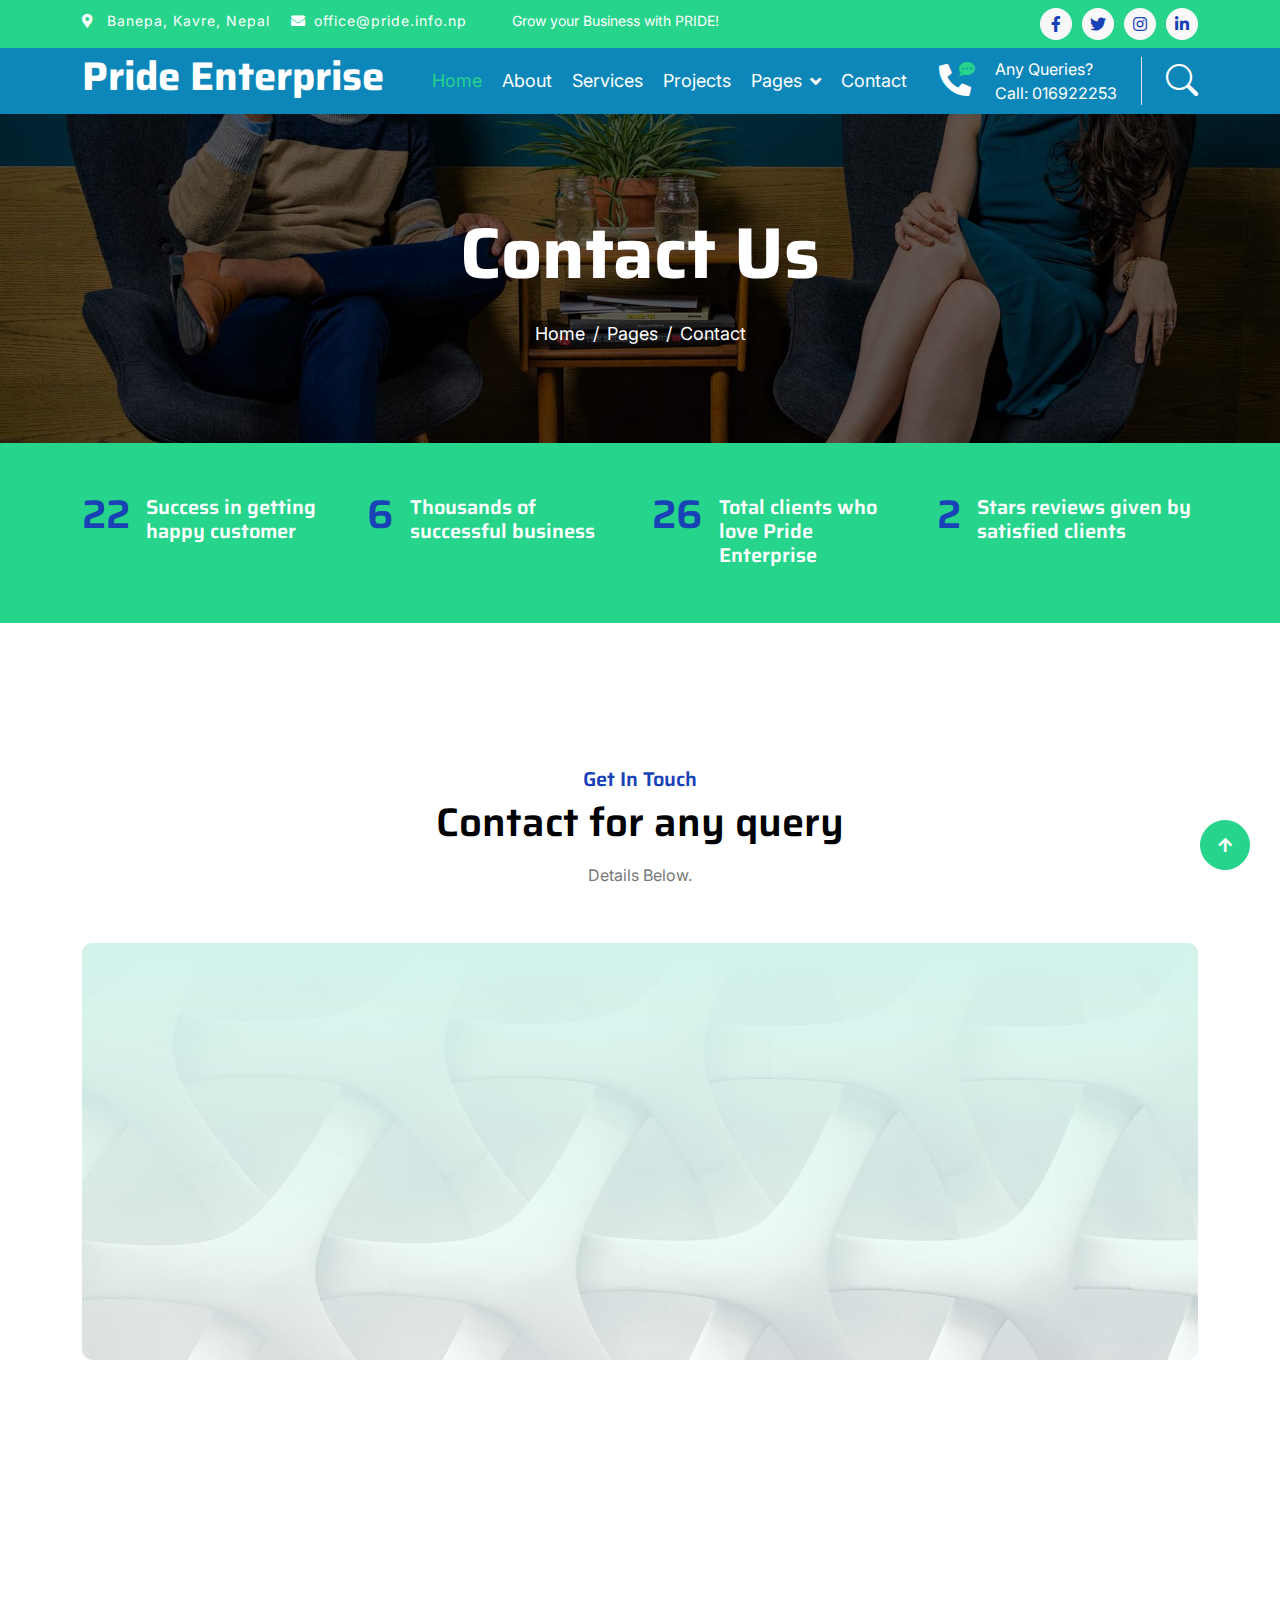
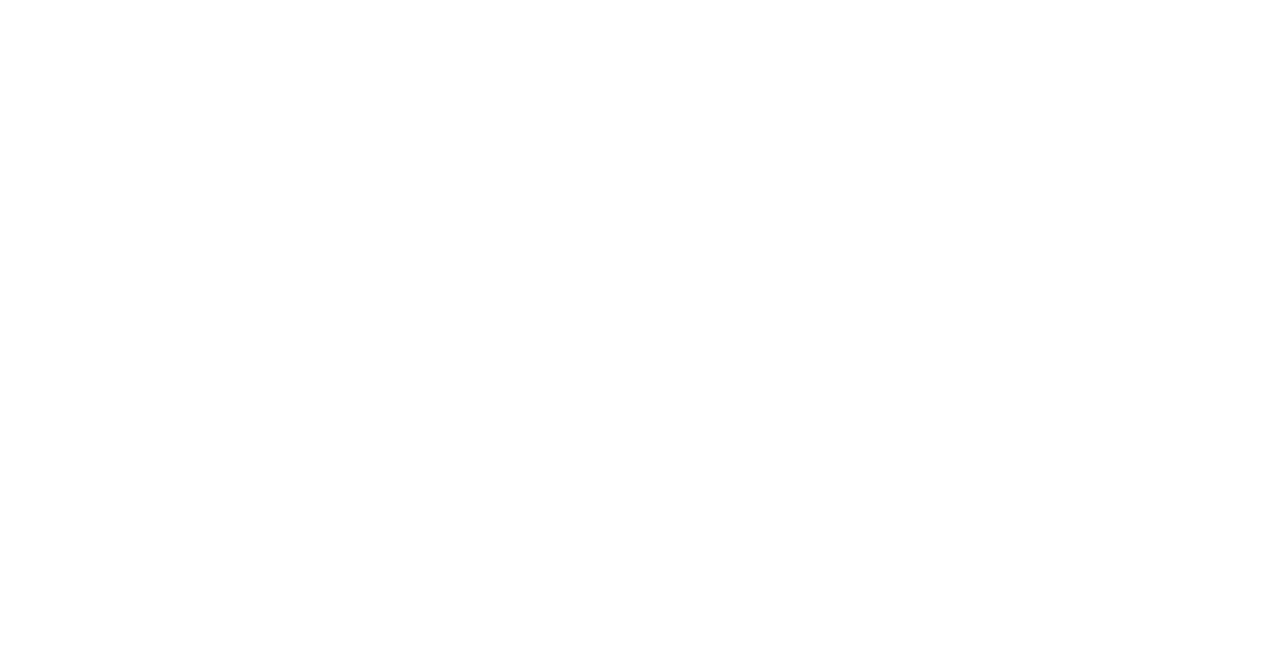
<file: contact.html>
<!DOCTYPE html>
<html lang="en">

    <head>
        <meta charset="utf-8">
        <title>Pride Enterprise</title>
        <meta content="width=device-width, initial-scale=1.0" name="viewport">
        <meta content="" name="keywords">
        <meta content="" name="description">

        <!-- Google Web Fonts -->
        <link rel="preconnect" href="https://fonts.googleapis.com">
        <link rel="preconnect" href="https://fonts.gstatic.com" crossorigin>
        <link href="https://fonts.googleapis.com/css2?family=Inter:wght@400;500;600&family=Saira:wght@500;600;700&display=swap" rel="stylesheet"> 

        <!-- Icon Font Stylesheet -->
        <link href="https://cdnjs.cloudflare.com/ajax/libs/font-awesome/5.10.0/css/all.min.css" rel="stylesheet">
        <link href="https://cdn.jsdelivr.net/npm/bootstrap-icons@1.4.1/font/bootstrap-icons.css" rel="stylesheet">

        <!-- Libraries Stylesheet -->
        <link href="lib/animate/animate.min.css" rel="stylesheet">
        <link href="lib/owlcarousel/assets/owl.carousel.min.css" rel="stylesheet">

        <!-- Customized Bootstrap Stylesheet -->
        <link href="css/bootstrap.min.css" rel="stylesheet">

        <!-- Template Stylesheet -->
        <link href="css/style.css" rel="stylesheet">
    </head>

    <body>
        <!-- Spinner Start -->
        <div id="spinner" class="show position-fixed translate-middle w-100 vh-100 top-50 start-50 d-flex align-items-center justify-content-center">
            <div class="spinner-grow text-primary" role="status"></div>
        </div>
        <!-- Spinner End -->

        <!-- Topbar Start -->
        <div class="container-fluid bg-secondary py-2 d-none d-md-flex">
            <div class="container">
                <div class="d-flex justify-content-between topbar">
                    <div class="top-info">
                        <small class="me-3 text-white"><a href="#"><i class="fas fa-map-marker-alt me-2 text-white"></i></a> Banepa, Kavre, Nepal</small>
                        <small class="me-3 text-white"><a href="https://mail.google.com/mail/u/0/?pli=1#inbox?compose=GTvVlcSKjfzgfdwlRchsWTqGQFCKdHDNCQfHjHSXvdgkPJbhQMkPQZhCzfPNSmZrSXLqvZGznvkdG"><i class="fas fa-envelope me-2 text-white"></i></a>office@pride.info.np</small>
                    </div>
                    <div id="note" class="text-white"><small> Grow your Business with PRIDE!</small></div>
                    <div class="top-link">
                        <a href="https://www.facebook.com/prideenterprise24" class="bg-light nav-fill btn btn-sm-square rounded-circle"><i class="fab fa-facebook-f text-primary"></i></a>
                        <a href="https://www.x.com" class="bg-light nav-fill btn btn-sm-square rounded-circle"><i class="fab fa-twitter text-primary"></i></a>
                        <a href="https://www.instagram.com" class="bg-light nav-fill btn btn-sm-square rounded-circle"><i class="fab fa-instagram text-primary"></i></a>
                        <a href="https://www.linkedin.com" class="bg-light nav-fill btn btn-sm-square rounded-circle me-0"><i class="fab fa-linkedin-in text-primary"></i></a>
                    </div>
                </div>
            </div>
        </div>
        <!-- Topbar End -->

        <!-- Navbar Start -->
        <div class="custom-bg-color">
            <div class="container">
                <nav class="navbar navbar-dark navbar-expand-lg py-0">
                    <a href="index.html" class="navbar-brand">
                        <h1 class="text-white fw-bold d-block">Pride <span class="text-white"> Enterprise</span> </h1>
                    </a>
                    <button type="button" class="navbar-toggler me-0" data-bs-toggle="collapse" data-bs-target="#navbarCollapse">
                        <span class="navbar-toggler-icon"></span>
                    </button>
                    <div class="collapse navbar-collapse bg-transparent" id="navbarCollapse">
                        <div class="navbar-nav ms-auto mx-xl-auto p-0">
                            <a href="index.html" class="nav-item nav-link active text-secondary">Home</a>
                            <a href="about.html" class="nav-item nav-link ">About</a>
                            <a href="service.html" class="nav-item nav-link">Services</a>
                            <a href="project.html" class="nav-item nav-link">Projects</a>
                            <div class="nav-item dropdown">
                                <a href="#" class="nav-link dropdown-toggle" data-bs-toggle="dropdown">Pages</a>
                                <div class="dropdown-menu rounded">
                                    <a href="blog.html" class="dropdown-item">Our Blog</a>
                                    <a href="team.html" class="dropdown-item">Our Team</a>
                                    <a href="testimonial.html" class="dropdown-item">Testimonial</a>
                                </div>
                            </div>
                            <a href="contact.html" class="nav-item nav-link">Contact</a>
                        </div>
                    </div>
                    <div class="d-none d-xl-flex flex-shirink-0">
                        <div id="phone-tada" class="d-flex align-items-center justify-content-center me-4">
                            <a href="" class="position-relative animated tada infinite">
                                <i class="fa fa-phone-alt text-white fa-2x"></i>
                                <div class="position-absolute" style="inset-block-start: -7px; inset-inline-start: 20px;">
                                    <span><i class="fa fa-comment-dots text-secondary"></i></span>
                                </div>
                            </a>
                        </div>
                        <div class="d-flex flex-column pe-4 border-end">
                            <span class="text-white">Any Queries?</span>
                            <span class="text-white">Call: 016922253</span>
                        </div>
                        <div class="d-flex align-items-center justify-content-center ms-4 ">
                            <a href="#"><i class="bi bi-search text-white fa-2x"></i> </a>
                        </div>
                    </div>
                </nav>
            </div>
        </div>
        <!-- Navbar End -->

        <!-- Page Header Start -->
        <div class="container-fluid page-header py-5">
            <div class="container text-center py-5">
                <h1 class="display-2 text-white mb-4 animated slideInDown">Contact Us</h1>
                <nav aria-label="breadcrumb animated slideInDown">
                    <ol class="breadcrumb justify-content-center mb-0">
                        <li class="breadcrumb-item"><a href="#">Home</a></li>
                        <li class="breadcrumb-item"><a href="#">Pages</a></li>
                        <li class="breadcrumb-item" aria-current="page">Contact</li>
                    </ol>
                </nav>
            </div>
        </div>
        <!-- Page Header End -->


        <!-- Fact Start -->
        <div class="container-fluid bg-secondary py-5">
            <div class="container">
                <div class="row">
                    <div class="col-lg-3 wow fadeIn" data-wow-delay=".1s">
                        <div class="d-flex counter">
                            <h1 class="me-3 text-primary counter-value">99</h1>
                            <h5 class="text-white mt-1">Success in getting happy customer</h5>
                        </div>
                    </div>
                    <div class="col-lg-3 wow fadeIn" data-wow-delay=".3s">
                        <div class="d-flex counter">
                            <h1 class="me-3 text-primary counter-value">25</h1>
                            <h5 class="text-white mt-1">Thousands of successful business</h5>
                        </div>
                    </div>
                    <div class="col-lg-3 wow fadeIn" data-wow-delay=".5s">
                        <div class="d-flex counter">
                            <h1 class="me-3 text-primary counter-value">120</h1>
                            <h5 class="text-white mt-1">Total clients who love Pride Enterprise</h5>
                        </div>
                    </div>
                    <div class="col-lg-3 wow fadeIn" data-wow-delay=".7s">
                        <div class="d-flex counter">
                            <h1 class="me-3 text-primary counter-value">5</h1>
                            <h5 class="text-white mt-1">Stars reviews given by satisfied clients</h5>
                        </div>
                    </div>
                </div>
            </div>
        </div>
        <!-- Fact End -->


        <!-- Contact Start -->
        <div class="container-fluid py-5 mt-5">
            <div class="container py-5">
                <div class="text-center mx-auto pb-5 wow fadeIn" data-wow-delay=".3s" style="max-width: 600px;">
                    <h5 class="text-primary">Get In Touch</h5>
                    <h1 class="mb-3">Contact for any query</h1>
                    <p class="mb-2">Details Below.</p>
                </div>
                <div class="contact-detail position-relative p-5">
                    <div class="row g-5 mb-5 justify-content-center">
                        <div class="col-xl-4 col-lg-6 wow fadeIn" data-wow-delay=".3s">
                            <div class="d-flex bg-light p-3 rounded">
                                <div class="flex-shrink-0 btn-square bg-secondary rounded-circle" style="width: 64px; height: 64px;">
                                    <i class="fas fa-map-marker-alt text-white"></i>
                                </div>
                                <div class="ms-3">
                                    <h4 class="text-primary">Address</h4>
                                    <a href="https://maps.app.goo.gl/TZ6pzAaxvw64YcgA7" target="_blank" class="h5">Banepa, Kavre</a>
                                </div>
                            </div>
                        </div>
                        <div class="col-xl-4 col-lg-6 wow fadeIn" data-wow-delay=".5s">
                            <div class="d-flex bg-light p-3 rounded">
                                <div class="flex-shrink-0 btn-square bg-secondary rounded-circle" style="width: 64px; height: 64px;">
                                    <i class="fa fa-phone text-white"></i>
                                </div>
                                <div class="ms-3">
                                    <h4 class="text-primary">Call Us</h4>
                                    <a class="h5" href="+977-9841682869" target="_blank">+977 984-1682869                                    </a>
                                </div>
                            </div>
                        </div>
                        <div class="col-xl-4 col-lg-6 wow fadeIn" data-wow-delay=".7s">
                            <div class="d-flex bg-light p-3 rounded">
                                <div class="flex-shrink-0 btn-square bg-secondary rounded-circle" style="width: 64px; height: 64px;">
                                    <i class="fa fa-envelope text-white"></i>
                                </div>
                                <div class="ms-3">
                                    <h4 class="text-primary">Email Us</h4>
                                    <a class="h5" href="office@pride.com.np" target="_blank">office@pride.com.np</a>
                                </div>
                            </div>
                        </div>
                    </div>
                    <div class="row g-5">
                        <div class="col-lg-6 wow fadeIn" data-wow-delay=".3s">
                            <div class="p-5 h-100 rounded contact-map">
                                <iframe class="rounded w-100 h-100" src="https://www.google.com/maps/embed?pb=!1m18!1m12!1m3!1d28277.689627442775!2d85.50365185140298!3d27.63345964900081!2m3!1f0!2f0!3f0!3m2!1i1024!2i768!4f13.1!3m3!1m2!1s0x39eb0f33b1a23b53%3A0xe8ec0b92bdf38a54!2sBanepa!5e0!3m2!1sen!2snp!4v1716349239118!5m2!1sen!2snp" width="600" height="450" style="border:0;" allowfullscreen="" loading="lazy" referrerpolicy="no-referrer-when-downgrade" style="border:0;" allowfullscreen="" loading="lazy" referrerpolicy="no-referrer-when-downgrade"></iframe>
                            </div>
                        </div>
                        <div class="col-lg-6 wow fadeIn" data-wow-delay=".5s">
                            <div class="p-5 rounded contact-form">
                                <div class="mb-4">
                                    <input type="text" class="form-control border-0 py-3" placeholder="Your Name">
                                </div>
                                <div class="mb-4">
                                    <input type="email" class="form-control border-0 py-3" placeholder="Your Email">
                                </div>
                                <div class="mb-4">
                                    <input type="text" class="form-control border-0 py-3" placeholder="Project">
                                </div>
                                <div class="mb-4">
                                    <textarea class="w-100 form-control border-0 py-3" rows="6" cols="10" placeholder="Message"></textarea>
                                </div>
                                <div class="text-start">
                                    <button class="btn bg-primary text-white py-3 px-5" type="button">Send Message</button>
                                </div>
                            </div>
                        </div>
                    </div>
                </div>
            </div> 
        </div>
        <!-- Contact End -->


        <!-- Footer Start -->
         <div class="container-fluid footer bg-dark wow fadeIn" data-wow-delay=".3s">
            <div class="container pt-5 pb-4">
                <div class="row g-5">
                    <div class="col-lg-3 col-md-6">
                        <a href="index.html">
                            <h1 class="text-white fw-bold d-block">Pride <span class="text-secondary">Enterprise</span> </h1>
                        </a>
                        <p class="mt-4 text-light">Pride Enterprise: Driving Innovation, Delivering Excellence.</p>
                        <div class="d-flex hightech-link">
                            <a href="https://www.facebook.com/prideenterprise24" class="btn-light nav-fill btn btn-square rounded-circle me-2"><i class="fab fa-facebook-f text-primary"></i></a>
                            <a href="" class="btn-light nav-fill btn btn-square rounded-circle me-2"><i class="fab fa-twitter text-primary"></i></a>
                            <a href="" class="btn-light nav-fill btn btn-square rounded-circle me-2"><i class="fab fa-instagram text-primary"></i></a>
                            <a href="" class="btn-light nav-fill btn btn-square rounded-circle me-0"><i class="fab fa-linkedin-in text-primary"></i></a>
                        </div>
                    </div>
                    <div class="col-lg-3 col-md-6">
                        <a href="#" class="h3 text-secondary">Short Link</a>
                        <div class="mt-4 d-flex flex-column short-link">
                            <a href="" class="mb-2 text-white"><i class="fas fa-angle-right text-secondary me-2"></i>About us</a>
                            <a href="" class="mb-2 text-white"><i class="fas fa-angle-right text-secondary me-2"></i>Contact us</a>
                            <a href="" class="mb-2 text-white"><i class="fas fa-angle-right text-secondary me-2"></i>Our Services</a>
                            <a href="" class="mb-2 text-white"><i class="fas fa-angle-right text-secondary me-2"></i>Our Projects</a>
                            <a href="" class="mb-2 text-white"><i class="fas fa-angle-right text-secondary me-2"></i>Latest Blog</a>
                        </div>
                    </div>
                    <div class="col-lg-3 col-md-6">
                        <a href="#" class="h3 text-secondary">Help Link</a>
                        <div class="mt-4 d-flex flex-column help-link">
                            <a href="" class="mb-2 text-white"><i class="fas fa-angle-right text-secondary me-2"></i>Terms Of use</a>
                            <a href="" class="mb-2 text-white"><i class="fas fa-angle-right text-secondary me-2"></i>Privacy Policy</a>
                            <a href="" class="mb-2 text-white"><i class="fas fa-angle-right text-secondary me-2"></i>Helps</a>
                            <a href="" class="mb-2 text-white"><i class="fas fa-angle-right text-secondary me-2"></i>FaQs</a>
                            <a href="" class="mb-2 text-white"><i class="fas fa-angle-right text-secondary me-2"></i>Contact</a>
                        </div>
                    </div>
                    <div class="col-lg-3 col-md-6">
                        <a href="#" class="h3 text-secondary">Contact Us</a>
                        <div class="text-white mt-4 d-flex flex-column contact-link">
                            <a href="#" class="pb-3 text-light border-bottom border-primary"><i class="fas fa-map-marker-alt text-secondary me-2"></i> Banepa, Kavre, Nepal</a>
                            <a href="#" class="py-3 text-light border-bottom border-primary"><i class="fas fa-phone-alt text-secondary me-2"></i> +977 984-1682869</a>
                            <a href="#" class="py-3 text-light border-bottom border-primary"><i class="fas fa-envelope text-secondary me-2"></i> office@pride.com.np</a>
                        </div>
                    </div>
                </div>
                <hr class="text-light mt-5 mb-4">
                <div class="row">
                    <div class="col-md-6 text-center text-md-start">
                        <span class="text-light"><a href="#" class="text-secondary"><i class="fas fa-copyright text-secondary me-2"></i>Pride Enterprise</a>, All right reserved.</span>
                    </div>
                    <div class="col-md-6 text-center text-md-end">
                        <!--/*** This template is free as long as you keep the footer author’s credit link/attribution link/backlink. If you'd like to use the template without the footer author’s credit link/attribution link/backlink, you can purchase the Credit Removal License from "https://htmlcodex.com/credit-removal". Thank you for your support. ***/-->
                        <span class="text-light">Designed By<a href=" http://www.pride.info.np/" class="text-secondary"> Pride Enterprise</a></span>                    </div>
                </div>
            </div>
        </div>
        <!-- Footer End -->


        <!-- Back to Top -->
        <a href="#" class="btn btn-secondary btn-square rounded-circle back-to-top"><i class="fa fa-arrow-up text-white"></i></a>

        
        <!-- JavaScript Libraries -->
        <script src="https://ajax.googleapis.com/ajax/libs/jquery/3.6.4/jquery.min.js"></script>
        <script src="https://cdn.jsdelivr.net/npm/bootstrap@5.0.0/dist/js/bootstrap.bundle.min.js"></script>
        <script src="lib/wow/wow.min.js"></script>
        <script src="lib/easing/easing.min.js"></script>
        <script src="lib/waypoints/waypoints.min.js"></script>
        <script src="lib/owlcarousel/owl.carousel.min.js"></script>

        <!-- Template Javascript -->
        <script src="js/main.js"></script>
    </body>

</html>
</file>
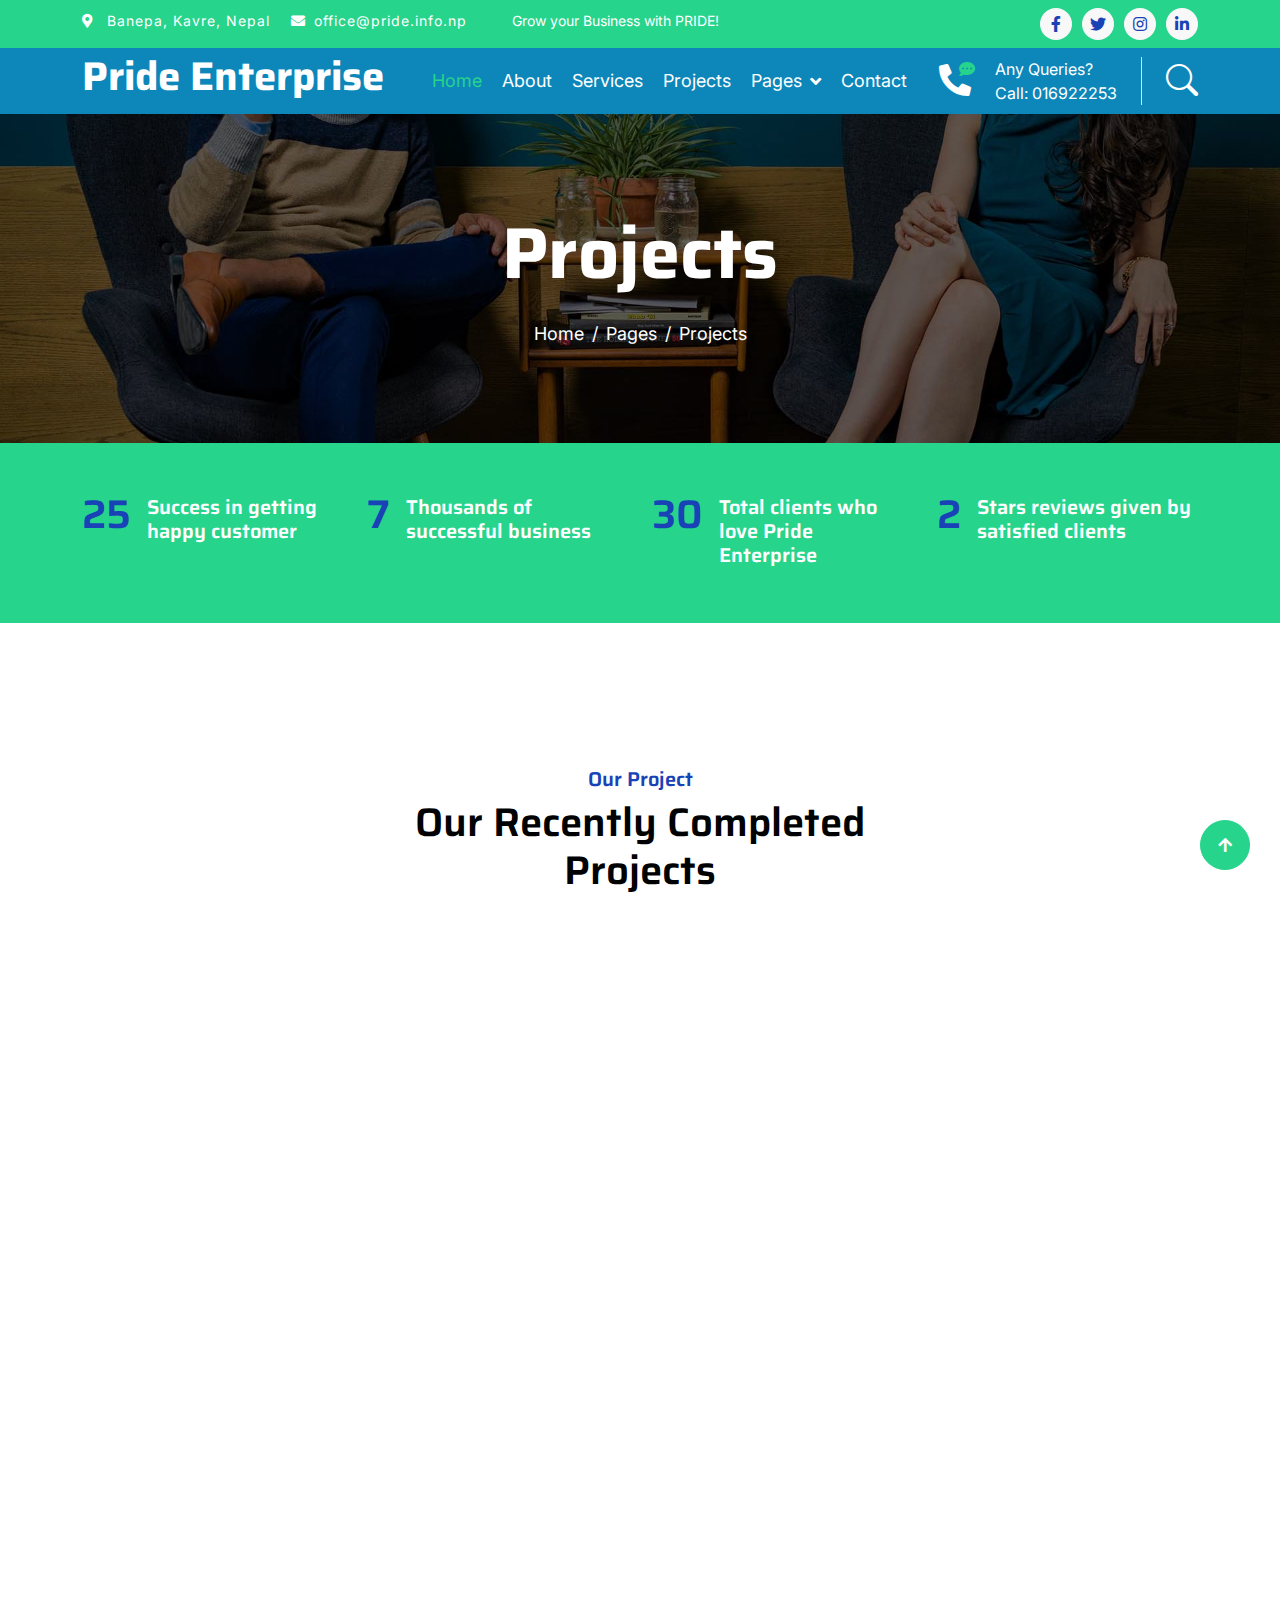
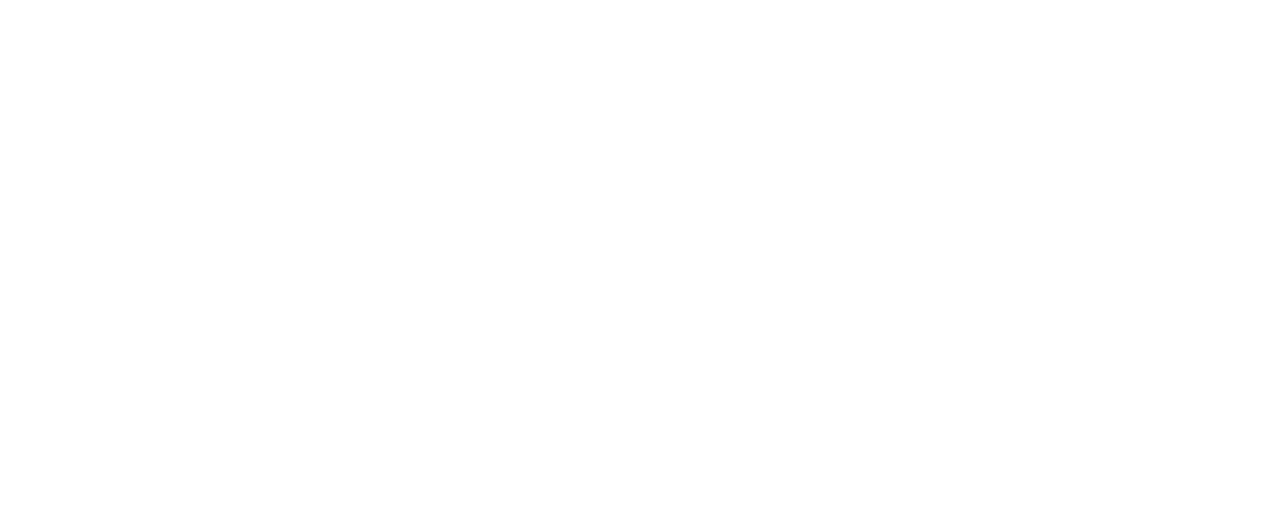
<file: project.html>
<!DOCTYPE html>
<html lang="en">

    <head>
        <meta charset="utf-8">
        <title>Pride Enterprise</title>
        <meta content="width=device-width, initial-scale=1.0" name="viewport">
        <meta content="" name="keywords">
        <meta content="" name="description">

        <!-- Google Web Fonts -->
        <link rel="preconnect" href="https://fonts.googleapis.com">
        <link rel="preconnect" href="https://fonts.gstatic.com" crossorigin>
        <link href="https://fonts.googleapis.com/css2?family=Inter:wght@400;500;600&family=Saira:wght@500;600;700&display=swap" rel="stylesheet"> 

        <!-- Icon Font Stylesheet -->
        <link href="https://cdnjs.cloudflare.com/ajax/libs/font-awesome/5.10.0/css/all.min.css" rel="stylesheet">
        <link href="https://cdn.jsdelivr.net/npm/bootstrap-icons@1.4.1/font/bootstrap-icons.css" rel="stylesheet">

        <!-- Libraries Stylesheet -->
        <link href="lib/animate/animate.min.css" rel="stylesheet">
        <link href="lib/owlcarousel/assets/owl.carousel.min.css" rel="stylesheet">

        <!-- Customized Bootstrap Stylesheet -->
        <link href="css/bootstrap.min.css" rel="stylesheet">

        <!-- Template Stylesheet -->
        <link href="css/style.css" rel="stylesheet">
    </head>

    <body>
        <!-- Spinner Start -->
        <div id="spinner" class="show position-fixed translate-middle w-100 vh-100 top-50 start-50 d-flex align-items-center justify-content-center">
            <div class="spinner-grow text-primary" role="status"></div>
        </div>
        <!-- Spinner End -->

        <!-- Topbar Start -->
        <div class="container-fluid bg-secondary py-2 d-none d-md-flex">
            <div class="container">
                <div class="d-flex justify-content-between topbar">
                    <div class="top-info">
                        <small class="me-3 text-white"><a href="#"><i class="fas fa-map-marker-alt me-2 text-white"></i></a> Banepa, Kavre, Nepal</small>
                        <small class="me-3 text-white"><a href="https://mail.google.com/mail/u/0/?pli=1#inbox?compose=GTvVlcSKjfzgfdwlRchsWTqGQFCKdHDNCQfHjHSXvdgkPJbhQMkPQZhCzfPNSmZrSXLqvZGznvkdG"><i class="fas fa-envelope me-2 text-white"></i></a>office@pride.info.np</small>
                    </div>
                    <div id="note" class="text-white"><small> Grow your Business with PRIDE!</small></div>
                    <div class="top-link">
                        <a href="https://www.facebook.com/prideenterprise24" class="bg-light nav-fill btn btn-sm-square rounded-circle"><i class="fab fa-facebook-f text-primary"></i></a>
                        <a href="https://www.x.com" class="bg-light nav-fill btn btn-sm-square rounded-circle"><i class="fab fa-twitter text-primary"></i></a>
                        <a href="https://www.instagram.com" class="bg-light nav-fill btn btn-sm-square rounded-circle"><i class="fab fa-instagram text-primary"></i></a>
                        <a href="https://www.linkedin.com" class="bg-light nav-fill btn btn-sm-square rounded-circle me-0"><i class="fab fa-linkedin-in text-primary"></i></a>
                    </div>
                </div>
            </div>
        </div>
        <!-- Topbar End -->

        <!-- Navbar Start -->
        <div class="custom-bg-color">
            <div class="container">
                <nav class="navbar navbar-dark navbar-expand-lg py-0">
                    <a href="index.html" class="navbar-brand">
                        <h1 class="text-white fw-bold d-block">Pride <span class="text-white"> Enterprise</span> </h1>
                    </a>
                    <button type="button" class="navbar-toggler me-0" data-bs-toggle="collapse" data-bs-target="#navbarCollapse">
                        <span class="navbar-toggler-icon"></span>
                    </button>
                    <div class="collapse navbar-collapse bg-transparent" id="navbarCollapse">
                        <div class="navbar-nav ms-auto mx-xl-auto p-0">
                            <a href="index.html" class="nav-item nav-link active text-secondary">Home</a>
                            <a href="about.html" class="nav-item nav-link ">About</a>
                            <a href="service.html" class="nav-item nav-link">Services</a>
                            <a href="project.html" class="nav-item nav-link">Projects</a>
                            <div class="nav-item dropdown">
                                <a href="#" class="nav-link dropdown-toggle" data-bs-toggle="dropdown">Pages</a>
                                <div class="dropdown-menu rounded">
                                    <a href="blog.html" class="dropdown-item">Our Blog</a>
                                    <a href="team.html" class="dropdown-item">Our Team</a>
                                    <a href="testimonial.html" class="dropdown-item">Testimonial</a>
                                </div>
                            </div>
                            <a href="contact.html" class="nav-item nav-link">Contact</a>
                        </div>
                    </div>
                    <div class="d-none d-xl-flex flex-shirink-0">
                        <div id="phone-tada" class="d-flex align-items-center justify-content-center me-4">
                            <a href="" class="position-relative animated tada infinite">
                                <i class="fa fa-phone-alt text-white fa-2x"></i>
                                <div class="position-absolute" style="inset-block-start: -7px; inset-inline-start: 20px;">
                                    <span><i class="fa fa-comment-dots text-secondary"></i></span>
                                </div>
                            </a>
                        </div>
                        <div class="d-flex flex-column pe-4 border-end">
                            <span class="text-white">Any Queries?</span>
                            <span class="text-white">Call: 016922253</span>
                        </div>
                        <div class="d-flex align-items-center justify-content-center ms-4 ">
                            <a href="#"><i class="bi bi-search text-white fa-2x"></i> </a>
                        </div>
                    </div>
                </nav>
            </div>
        </div>
        <!-- Navbar End -->

        
        <!-- Page Header Start -->
        <div class="container-fluid page-header py-5">
            <div class="container text-center py-5">
                <h1 class="display-2 text-white mb-4 animated slideInDown">Projects</h1>
                <nav aria-label="breadcrumb animated slideInDown">
                    <ol class="breadcrumb justify-content-center mb-0">
                        <li class="breadcrumb-item"><a href="#">Home</a></li>
                        <li class="breadcrumb-item"><a href="#">Pages</a></li>
                        <li class="breadcrumb-item" aria-current="page">Projects</li>
                    </ol>
                </nav>
            </div>
        </div>
        <!-- Page Header End -->


        <!-- Fact Start -->
        <div class="container-fluid bg-secondary py-5">
            <div class="container">
                <div class="row">
                    <div class="col-lg-3 wow fadeIn" data-wow-delay=".1s">
                        <div class="d-flex counter">
                            <h1 class="me-3 text-primary counter-value">99</h1>
                            <h5 class="text-white mt-1">Success in getting happy customer</h5>
                        </div>
                    </div>
                    <div class="col-lg-3 wow fadeIn" data-wow-delay=".3s">
                        <div class="d-flex counter">
                            <h1 class="me-3 text-primary counter-value">25</h1>
                            <h5 class="text-white mt-1">Thousands of successful business</h5>
                        </div>
                    </div>
                    <div class="col-lg-3 wow fadeIn" data-wow-delay=".5s">
                        <div class="d-flex counter">
                            <h1 class="me-3 text-primary counter-value">120</h1>
                            <h5 class="text-white mt-1">Total clients who love Pride Enterprise</h5>
                        </div>
                    </div>
                    <div class="col-lg-3 wow fadeIn" data-wow-delay=".7s">
                        <div class="d-flex counter">
                            <h1 class="me-3 text-primary counter-value">5</h1>
                            <h5 class="text-white mt-1">Stars reviews given by satisfied clients</h5>
                        </div>
                    </div>
                </div>
            </div>
        </div>
        <!-- Fact End -->


        <!-- Project Start -->
        <div class="container-fluid project py-5 my-5">
            <div class="container py-5">
                <div class="text-center mx-auto pb-5 wow fadeIn" data-wow-delay=".3s" style="max-width: 600px;">
                    <h5 class="text-primary">Our Project</h5>
                    <h1>Our Recently Completed Projects</h1>
                </div>
                <div class="row g-5">
                    <div class="col-md-6 col-lg-4 wow fadeIn" data-wow-delay=".3s">
                        <div class="project-item">
                            <div class="project-img">
                                <img src="img/project-1.jpg" class="img-fluid w-100 rounded" alt="">
                                <div class="project-content">
                                    <a href="#" class="text-center">
                                        <h4 class="text-secondary">Web design</h4>
                                        <p class="m-0 text-white">Web Analysis</p>
                                    </a>
                                </div>
                            </div>
                        </div>
                    </div>
                    <div class="col-md-6 col-lg-4 wow fadeIn" data-wow-delay=".5s">
                        <div class="project-item">
                            <div class="project-img">
                                <img src="img/project-2.jpg" class="img-fluid w-100 rounded" alt="">
                                <div class="project-content">
                                    <a href="#" class="text-center">
                                        <h4 class="text-secondary">Cyber Security</h4>
                                        <p class="m-0 text-white">Cyber Security Core</p>
                                    </a>
                                </div>
                            </div>
                        </div>
                    </div>
                    <div class="col-md-6 col-lg-4 wow fadeIn" data-wow-delay=".7s">
                        <div class="project-item">
                            <div class="project-img">
                                <img src="img/project-3.jpg" class="img-fluid w-100 rounded" alt="">
                                <div class="project-content">
                                    <a href="#" class="text-center">
                                        <h4 class="text-secondary">Mobile Info</h4>
                                        <p class="m-0 text-white">Upcomming Phone</p>
                                    </a>
                                </div>
                            </div>
                        </div>
                    </div>
                    <div class="col-md-6 col-lg-4 wow fadeIn" data-wow-delay=".3s">
                        <div class="project-item">
                            <div class="project-img">
                                <img src="img/project-4.jpg" class="img-fluid w-100 rounded" alt="">
                                <div class="project-content">
                                    <a href="#" class="text-center">
                                        <h4 class="text-secondary">Web Development</h4>
                                        <p class="m-0 text-white">Web Analysis</p>
                                    </a>
                                </div>
                            </div>
                        </div>
                    </div>
                    <div class="col-md-6 col-lg-4 wow fadeIn" data-wow-delay=".5s">
                        <div class="project-item">
                            <div class="project-img">
                                <img src="img/project-5.jpg" class="img-fluid w-100 rounded" alt="">
                                <div class="project-content">
                                    <a href="#" class="text-center">
                                        <h4 class="text-secondary">Digital Marketing</h4>
                                        <p class="m-0 text-white">Marketing Analysis</p>
                                    </a>
                                </div>
                            </div>
                        </div>
                    </div>
                    <div class="col-md-6 col-lg-4 wow fadeIn" data-wow-delay=".7s">
                        <div class="project-item">
                            <div class="project-img">
                                <img src="img/project-6.jpg" class="img-fluid w-100 rounded" alt="">
                                <div class="project-content">
                                    <a href="#" class="text-center">
                                        <h4 class="text-secondary">keyword Research</h4>
                                        <p class="m-0 text-white">keyword Analysis</p>
                                    </a>
                                </div>
                            </div>
                        </div>
                    </div>
                </div>
            </div>
        </div>
        <!-- Project End -->


        <!-- Footer Start -->
         <div class="container-fluid footer bg-dark wow fadeIn" data-wow-delay=".3s">
            <div class="container pt-5 pb-4">
                <div class="row g-5">
                    <div class="col-lg-3 col-md-6">
                        <a href="index.html">
                            <h1 class="text-white fw-bold d-block">Pride <span class="text-secondary">Enterprise</span> </h1>
                        </a>
                        <p class="mt-4 text-light">Pride Enterprise: Driving Innovation, Delivering Excellence.</p>
                        <div class="d-flex hightech-link">
                            <a href="" class="btn-light nav-fill btn btn-square rounded-circle me-2"><i class="fab fa-facebook-f text-primary"></i></a>
                            <a href="" class="btn-light nav-fill btn btn-square rounded-circle me-2"><i class="fab fa-twitter text-primary"></i></a>
                            <a href="" class="btn-light nav-fill btn btn-square rounded-circle me-2"><i class="fab fa-instagram text-primary"></i></a>
                            <a href="" class="btn-light nav-fill btn btn-square rounded-circle me-0"><i class="fab fa-linkedin-in text-primary"></i></a>
                        </div>
                    </div>
                    <div class="col-lg-3 col-md-6">
                        <a href="#" class="h3 text-secondary">Short Link</a>
                        <div class="mt-4 d-flex flex-column short-link">
                            <a href="" class="mb-2 text-white"><i class="fas fa-angle-right text-secondary me-2"></i>About us</a>
                            <a href="" class="mb-2 text-white"><i class="fas fa-angle-right text-secondary me-2"></i>Contact us</a>
                            <a href="" class="mb-2 text-white"><i class="fas fa-angle-right text-secondary me-2"></i>Our Services</a>
                            <a href="" class="mb-2 text-white"><i class="fas fa-angle-right text-secondary me-2"></i>Our Projects</a>
                            <a href="" class="mb-2 text-white"><i class="fas fa-angle-right text-secondary me-2"></i>Latest Blog</a>
                        </div>
                    </div>
                    <div class="col-lg-3 col-md-6">
                        <a href="#" class="h3 text-secondary">Help Link</a>
                        <div class="mt-4 d-flex flex-column help-link">
                            <a href="" class="mb-2 text-white"><i class="fas fa-angle-right text-secondary me-2"></i>Terms Of use</a>
                            <a href="" class="mb-2 text-white"><i class="fas fa-angle-right text-secondary me-2"></i>Privacy Policy</a>
                            <a href="" class="mb-2 text-white"><i class="fas fa-angle-right text-secondary me-2"></i>Helps</a>
                            <a href="" class="mb-2 text-white"><i class="fas fa-angle-right text-secondary me-2"></i>FQAs</a>
                            <a href="" class="mb-2 text-white"><i class="fas fa-angle-right text-secondary me-2"></i>Contact</a>
                        </div>
                    </div>
                    <div class="col-lg-3 col-md-6">
                        <a href="#" class="h3 text-secondary">Contact Us</a>
                        <div class="text-white mt-4 d-flex flex-column contact-link">
                            <a href="#" class="pb-3 text-light border-bottom border-primary"><i class="fas fa-map-marker-alt text-secondary me-2"></i> Banepa, Kavre, Nepal</a>
                            <a href="#" class="py-3 text-light border-bottom border-primary"><i class="fas fa-phone-alt text-secondary me-2"></i> +977-984-1682869</a>
                            <a href="#" class="py-3 text-light border-bottom border-primary"><i class="fas fa-envelope text-secondary me-2"></i> pride.info.np</a>
                        </div>
                    </div>
                </div>
                <hr class="text-light mt-5 mb-4">
                <div class="row">
                    <div class="col-md-6 text-center text-md-start">
                        <span class="text-light"><a href="#" class="text-secondary"><i class="fas fa-copyright text-secondary me-2"></i>Pride Enterprise</a>, All right reserved.</span>
                    </div>
                    <div class="col-md-6 text-center text-md-end">
                        <!--/*** This template is free as long as you keep the footer author’s credit link/attribution link/backlink. If you'd like to use the template without the footer author’s credit link/attribution link/backlink, you can purchase the Credit Removal License from "https://htmlcodex.com/credit-removal". Thank you for your support. ***/-->
                        <span class="text-light">Designed By<a href=" http://www.pride.info.np/" class="text-secondary"> Pride Enterprise</a></span>                    </div>
                </div>
            </div>
        </div>
        <!-- Footer End -->


        <!-- Back to Top -->
        <a href="#" class="btn btn-secondary btn-square rounded-circle back-to-top"><i class="fa fa-arrow-up text-white"></i></a>

        
        <!-- JavaScript Libraries -->
        <script src="https://ajax.googleapis.com/ajax/libs/jquery/3.6.4/jquery.min.js"></script>
        <script src="https://cdn.jsdelivr.net/npm/bootstrap@5.0.0/dist/js/bootstrap.bundle.min.js"></script>
        <script src="lib/wow/wow.min.js"></script>
        <script src="lib/easing/easing.min.js"></script>
        <script src="lib/waypoints/waypoints.min.js"></script>
        <script src="lib/owlcarousel/owl.carousel.min.js"></script>

        <!-- Template Javascript -->
        <script src="js/main.js"></script>
    </body>

</html>
</file>
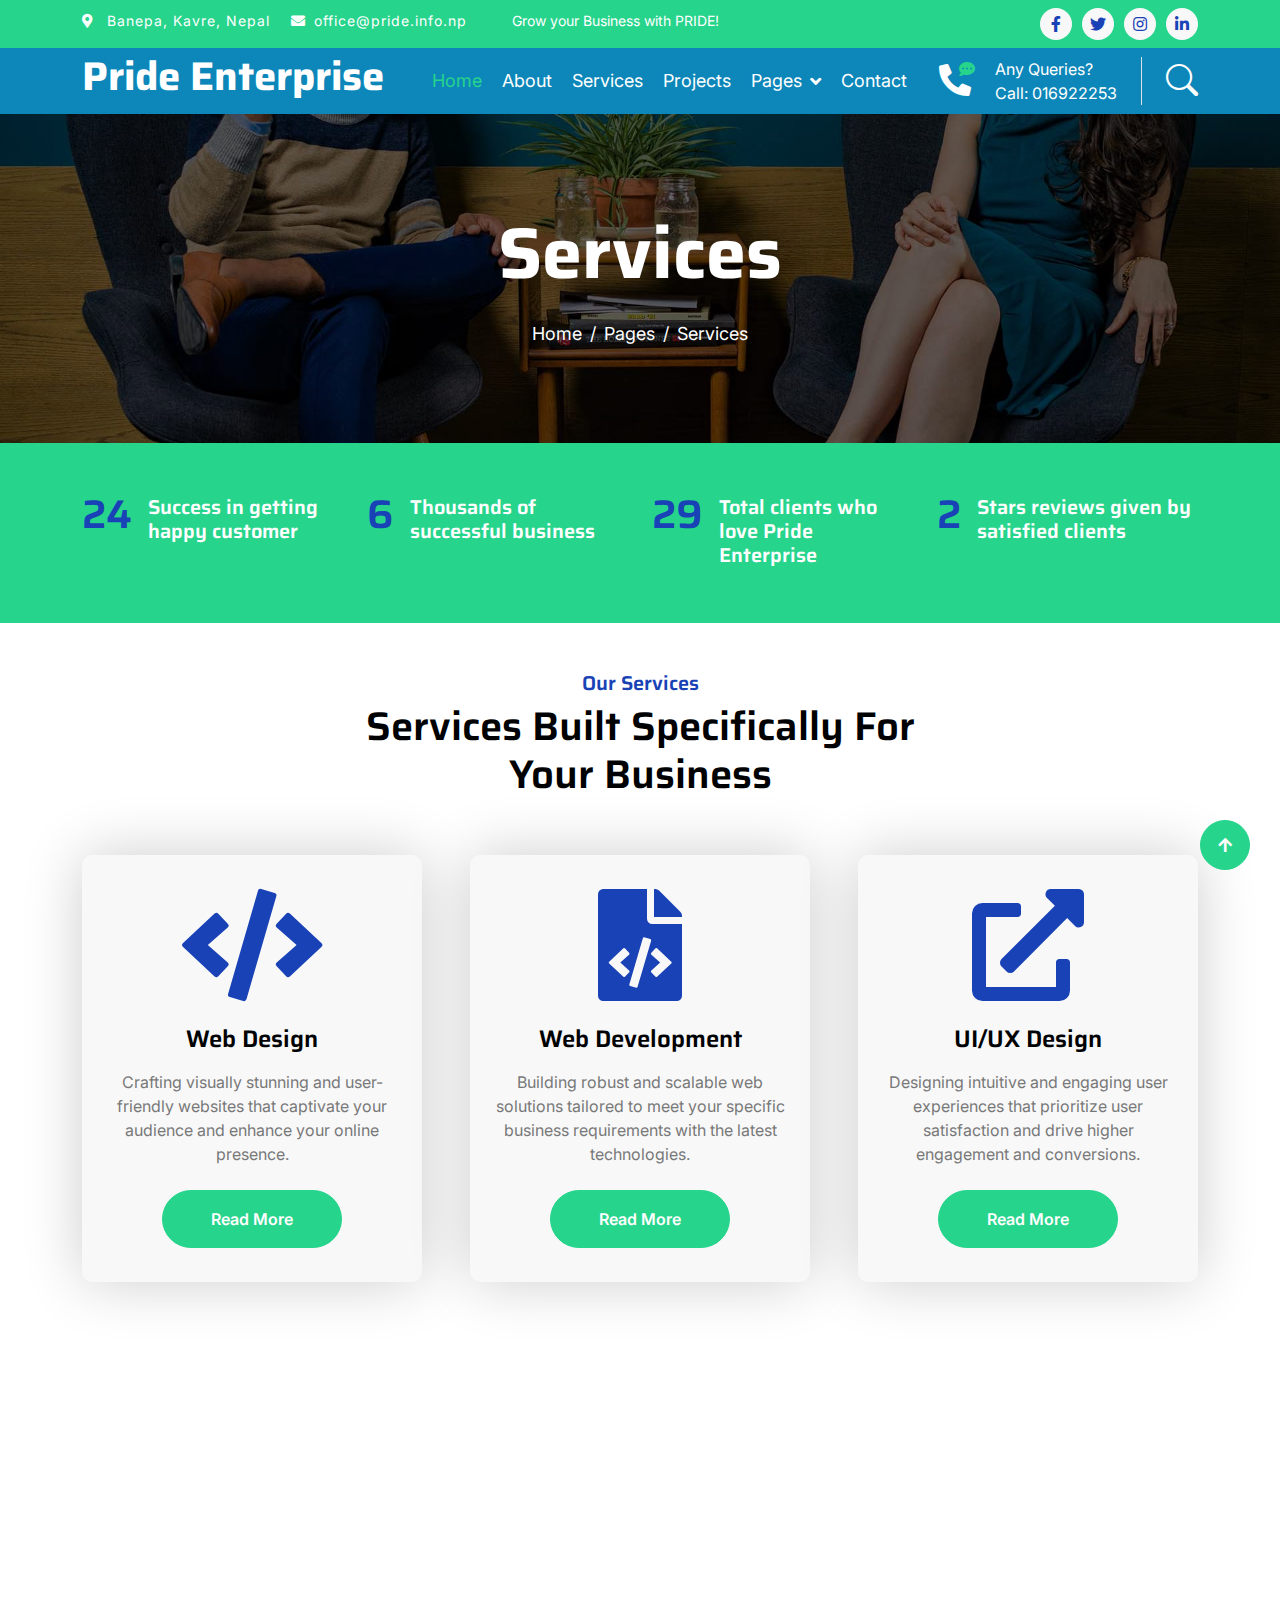
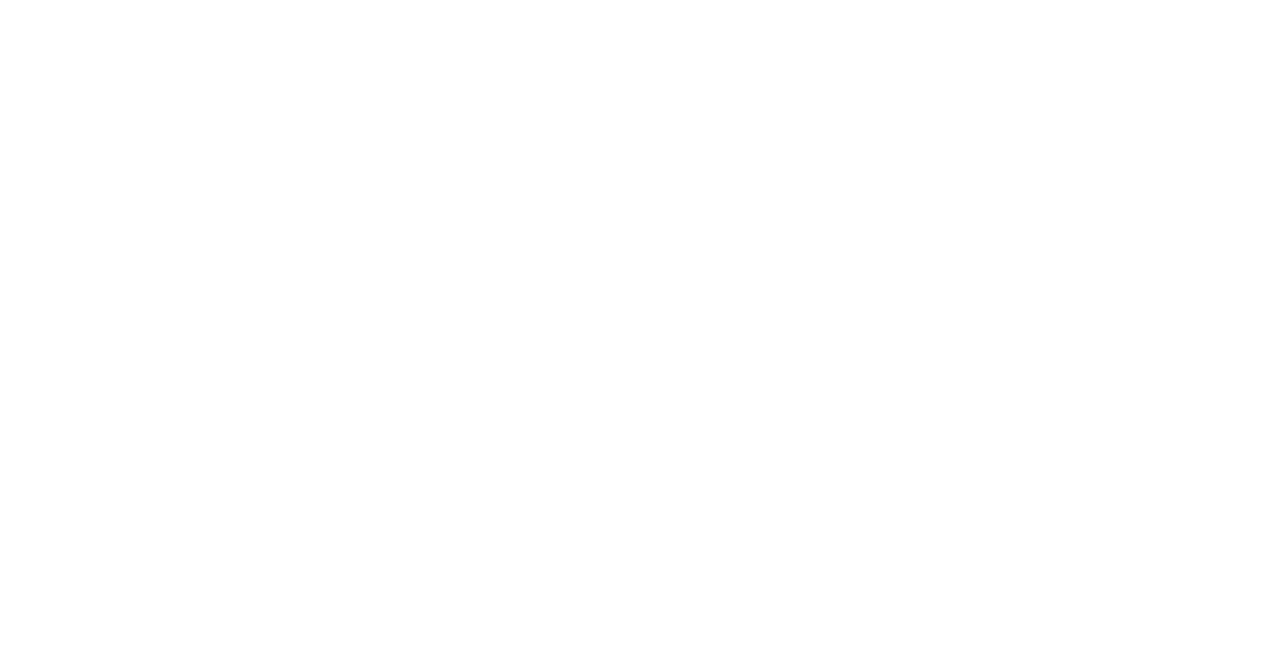
<file: service.html>
<!DOCTYPE html>
<html lang="en">

    <head>
        <meta charset="utf-8">
        <title>Pride Enterprise</title>
        <meta content="width=device-width, initial-scale=1.0" name="viewport">
        <meta content="" name="keywords">
        <meta content="" name="description">

        <!-- Google Web Fonts -->
        <link rel="preconnect" href="https://fonts.googleapis.com">
        <link rel="preconnect" href="https://fonts.gstatic.com" crossorigin>
        <link href="https://fonts.googleapis.com/css2?family=Inter:wght@400;500;600&family=Saira:wght@500;600;700&display=swap" rel="stylesheet"> 

        <!-- Icon Font Stylesheet -->
        <link href="https://cdnjs.cloudflare.com/ajax/libs/font-awesome/5.10.0/css/all.min.css" rel="stylesheet">
        <link href="https://cdn.jsdelivr.net/npm/bootstrap-icons@1.4.1/font/bootstrap-icons.css" rel="stylesheet">

        <!-- Libraries Stylesheet -->
        <link href="lib/animate/animate.min.css" rel="stylesheet">
        <link href="lib/owlcarousel/assets/owl.carousel.min.css" rel="stylesheet">

        <!-- Customized Bootstrap Stylesheet -->
        <link href="css/bootstrap.min.css" rel="stylesheet">

        <!-- Template Stylesheet -->
        <link href="css/style.css" rel="stylesheet">
    </head>

    <body>
         <!-- Spinner Start -->
         <div id="spinner" class="show position-fixed translate-middle w-100 vh-100 top-50 start-50 d-flex align-items-center justify-content-center">
            <div class="spinner-grow text-primary" role="status"></div>
        </div>
        <!-- Spinner End -->

        <!-- Topbar Start -->
        <div class="container-fluid bg-secondary py-2 d-none d-md-flex">
            <div class="container">
                <div class="d-flex justify-content-between topbar">
                    <div class="top-info">
                        <small class="me-3 text-white"><a href="#"><i class="fas fa-map-marker-alt me-2 text-white"></i></a> Banepa, Kavre, Nepal</small>
                        <small class="me-3 text-white"><a href="https://mail.google.com/mail/u/0/?pli=1#inbox?compose=GTvVlcSKjfzgfdwlRchsWTqGQFCKdHDNCQfHjHSXvdgkPJbhQMkPQZhCzfPNSmZrSXLqvZGznvkdG"><i class="fas fa-envelope me-2 text-white"></i></a>office@pride.info.np</small>
                    </div>
                    <div id="note" class="text-white"><small> Grow your Business with PRIDE!</small></div>
                    <div class="top-link">
                        <a href="https://www.facebook.com/prideenterprise24" class="bg-light nav-fill btn btn-sm-square rounded-circle"><i class="fab fa-facebook-f text-primary"></i></a>
                        <a href="https://www.x.com" class="bg-light nav-fill btn btn-sm-square rounded-circle"><i class="fab fa-twitter text-primary"></i></a>
                        <a href="https://www.instagram.com" class="bg-light nav-fill btn btn-sm-square rounded-circle"><i class="fab fa-instagram text-primary"></i></a>
                        <a href="https://www.linkedin.com" class="bg-light nav-fill btn btn-sm-square rounded-circle me-0"><i class="fab fa-linkedin-in text-primary"></i></a>
                    </div>
                </div>
            </div>
        </div>
        <!-- Topbar End -->

        <!-- Navbar Start -->
        <div class="custom-bg-color">
            <div class="container">
                <nav class="navbar navbar-dark navbar-expand-lg py-0">
                    <a href="index.html" class="navbar-brand">
                        <h1 class="text-white fw-bold d-block">Pride <span class="text-white"> Enterprise</span> </h1>
                    </a>
                    <button type="button" class="navbar-toggler me-0" data-bs-toggle="collapse" data-bs-target="#navbarCollapse">
                        <span class="navbar-toggler-icon"></span>
                    </button>
                    <div class="collapse navbar-collapse bg-transparent" id="navbarCollapse">
                        <div class="navbar-nav ms-auto mx-xl-auto p-0">
                            <a href="index.html" class="nav-item nav-link active text-secondary">Home</a>
                            <a href="about.html" class="nav-item nav-link ">About</a>
                            <a href="service.html" class="nav-item nav-link">Services</a>
                            <a href="project.html" class="nav-item nav-link">Projects</a>
                            <div class="nav-item dropdown">
                                <a href="#" class="nav-link dropdown-toggle" data-bs-toggle="dropdown">Pages</a>
                                <div class="dropdown-menu rounded">
                                    <a href="blog.html" class="dropdown-item">Our Blog</a>
                                    <a href="team.html" class="dropdown-item">Our Team</a>
                                    <a href="testimonial.html" class="dropdown-item">Testimonial</a>
                                </div>
                            </div>
                            <a href="contact.html" class="nav-item nav-link">Contact</a>
                        </div>
                    </div>
                    <div class="d-none d-xl-flex flex-shirink-0">
                        <div id="phone-tada" class="d-flex align-items-center justify-content-center me-4">
                            <a href="" class="position-relative animated tada infinite">
                                <i class="fa fa-phone-alt text-white fa-2x"></i>
                                <div class="position-absolute" style="inset-block-start: -7px; inset-inline-start: 20px;">
                                    <span><i class="fa fa-comment-dots text-secondary"></i></span>
                                </div>
                            </a>
                        </div>
                        <div class="d-flex flex-column pe-4 border-end">
                            <span class="text-white">Any Queries?</span>
                            <span class="text-white">Call: 016922253</span>
                        </div>
                        <div class="d-flex align-items-center justify-content-center ms-4 ">
                            <a href="#"><i class="bi bi-search text-white fa-2x"></i> </a>
                        </div>
                    </div>
                </nav>
            </div>
        </div>
        <!-- Navbar End -->

        
        <!-- Page Header Start -->
        <div class="container-fluid page-header py-5">
            <div class="container text-center py-5">
                <h1 class="display-2 text-white mb-4 animated slideInDown">Services</h1>
                <nav aria-label="breadcrumb animated slideInDown">
                    <ol class="breadcrumb justify-content-center mb-0">
                        <li class="breadcrumb-item"><a href="#">Home</a></li>
                        <li class="breadcrumb-item"><a href="#">Pages</a></li>
                        <li class="breadcrumb-item" aria-current="page">Services</li>
                    </ol>
                </nav>
            </div>
        </div>
        <!-- Page Header End -->


        <!-- Fact Start -->
        <div class="container-fluid bg-secondary py-5">
            <div class="container">
                <div class="row">
                    <div class="col-lg-3 wow fadeIn" data-wow-delay=".1s">
                        <div class="d-flex counter">
                            <h1 class="me-3 text-primary counter-value">99</h1>
                            <h5 class="text-white mt-1">Success in getting happy customer</h5>
                        </div>
                    </div>
                    <div class="col-lg-3 wow fadeIn" data-wow-delay=".3s">
                        <div class="d-flex counter">
                            <h1 class="me-3 text-primary counter-value">25</h1>
                            <h5 class="text-white mt-1">Thousands of successful business</h5>
                        </div>
                    </div>
                    <div class="col-lg-3 wow fadeIn" data-wow-delay=".5s">
                        <div class="d-flex counter">
                            <h1 class="me-3 text-primary counter-value">120</h1>
                            <h5 class="text-white mt-1">Total clients who love Pride Enterprise</h5>
                        </div>
                    </div>
                    <div class="col-lg-3 wow fadeIn" data-wow-delay=".7s">
                        <div class="d-flex counter">
                            <h1 class="me-3 text-primary counter-value">5</h1>
                            <h5 class="text-white mt-1">Stars reviews given by satisfied clients</h5>
                        </div>
                    </div>
                </div>
            </div>
        </div>
        <!-- Fact End -->


        <!-- Services Start -->
        <div class="container-fluid services py-5 mb-5">
            <div class="container">
                <div class="text-center mx-auto pb-5 wow fadeIn" data-wow-delay=".3s" style="max-inline-size: 600px;">
                    <h5 class="text-primary">Our Services</h5>
                    <h1>Services Built Specifically For Your Business</h1>
                </div>
                <div class="row g-5 services-inner">
                    <div class="col-md-6 col-lg-4 wow fadeIn" data-wow-delay=".3s">
                        <div class="services-item bg-light">
                            <div class="p-4 text-center services-content">
                                <div class="services-content-icon">
                                    <i class="fa fa-code fa-7x mb-4 text-primary"></i>
                                    <h4 class="mb-3">Web Design</h4>
                                    <p class="mb-4">Crafting visually stunning and user-friendly websites that captivate your audience and enhance your online presence.</p>
                                    <a href="" class="btn btn-secondary text-white px-5 py-3 rounded-pill">Read More</a>
                                </div>
                            </div>
                        </div>
                    </div>
                    <div class="col-md-6 col-lg-4 wow fadeIn" data-wow-delay=".5s">
                        <div class="services-item bg-light">
                            <div class="p-4 text-center services-content">
                                <div class="services-content-icon">
                                    <i class="fa fa-file-code fa-7x mb-4 text-primary"></i>
                                    <h4 class="mb-3">Web Development</h4>
                                    <p class="mb-4">Building robust and scalable web solutions tailored to meet your specific business requirements with the latest technologies.</p>
                                    <a href="" class="btn btn-secondary text-white px-5 py-3 rounded-pill">Read More</a>
                                </div>
                            </div>
                        </div>
                    </div>
                    <div class="col-md-6 col-lg-4 wow fadeIn" data-wow-delay=".7s">
                        <div class="services-item bg-light">
                            <div class="p-4 text-center services-content">
                                <div class="services-content-icon">
                                    <i class="fa fa-external-link-alt fa-7x mb-4 text-primary"></i>
                                    <h4 class="mb-3">UI/UX Design</h4>
                                    <p class="mb-4">Designing intuitive and engaging user experiences that prioritize user satisfaction and drive higher engagement and conversions.</p>
                                    <a href="" class="btn btn-secondary text-white px-5 py-3 rounded-pill">Read More</a>
                                </div>
                            </div>
                        </div>
                    </div>
                    <div class="col-md-6 col-lg-4 wow fadeIn" data-wow-delay=".3s">
                        <div class="services-item bg-light">
                            <div class="p-4 text-center services-content">
                                <div class="services-content-icon">
                                    <i class="fas fa-user-secret fa-7x mb-4 text-primary"></i>
                                    <h4 class="mb-3">Mobile App Development</h4>
                                    <p class="mb-4">Creating innovative and user-centric mobile applications that provide seamless experiences on both iOS and Android platforms.</p>
                                    <a href="" class="btn btn-secondary text-white px-5 py-3 rounded-pill">Read More</a>
                                </div>
                                
                            </div>
                        </div>
                    </div>
                    <div class="col-md-6 col-lg-4 wow fadeIn" data-wow-delay=".5s">
                        <div class="services-item bg-light">
                            <div class="p-4 text-center services-content">
                                <div class="services-content-icon">
                                    <i class="fa fa-envelope-open fa-7x mb-4 text-primary"></i>
                                    <h4 class="mb-3">Digital Marketing</h4>
                                    <p class="mb-4">Implementing comprehensive digital marketing strategies to boost your brand's visibility, attract more customers, and drive growth.</p>
                                    <a href="" class="btn btn-secondary text-white px-5 py-3 rounded-pill">Read More</a>
                                </div>
                            </div>
                        </div>
                    </div>
                    <div class="col-md-6 col-lg-4 wow fadeIn" data-wow-delay=".7s">
                        <div class="services-item bg-light">
                            <div class="p-4 text-center services-content">
                                <div class="services-content-icon">
                                    <i class="fas fa-laptop fa-7x mb-4 text-primary"></i>
                                    <h4 class="mb-3">Programming</h4>
                                    <p class="mb-4">Delivering high-quality programming solutions that are efficient, reliable, and aligned with your business goals and technical needs.</p>
                                    <a href="" class="btn btn-secondary text-white px-5 py-3 rounded-pill">Read More</a>
                                </div>
                            </div>
                        </div>
                    </div>
                </div>
            </div>
        </div>
        <!-- Services End -->


        <!-- Footer Start -->
         <div class="container-fluid footer bg-dark wow fadeIn" data-wow-delay=".3s">
            <div class="container pt-5 pb-4">
                <div class="row g-5">
                    <div class="col-lg-3 col-md-6">
                        <a href="index.html">
                            <h1 class="text-white fw-bold d-block">Pride <span class="text-secondary">Enterprise</span> </h1>
                        </a>
                        <p class="mt-4 text-light">Pride Enterprise: Driving Innovation, Delivering Excellence.</p>
                        <div class="d-flex hightech-link">
                            <a href="https://www.facebook.com/prideenterprise24" class="btn-light nav-fill btn btn-square rounded-circle me-2"><i class="fab fa-facebook-f text-primary"></i></a>
                            <a href="" class="btn-light nav-fill btn btn-square rounded-circle me-2"><i class="fab fa-twitter text-primary"></i></a>
                            <a href="" class="btn-light nav-fill btn btn-square rounded-circle me-2"><i class="fab fa-instagram text-primary"></i></a>
                            <a href="" class="btn-light nav-fill btn btn-square rounded-circle me-0"><i class="fab fa-linkedin-in text-primary"></i></a>
                        </div>
                    </div>
                    <div class="col-lg-3 col-md-6">
                        <a href="#" class="h3 text-secondary">Short Link</a>
                        <div class="mt-4 d-flex flex-column short-link">
                            <a href="" class="mb-2 text-white"><i class="fas fa-angle-right text-secondary me-2"></i>About us</a>
                            <a href="" class="mb-2 text-white"><i class="fas fa-angle-right text-secondary me-2"></i>Contact us</a>
                            <a href="" class="mb-2 text-white"><i class="fas fa-angle-right text-secondary me-2"></i>Our Services</a>
                            <a href="" class="mb-2 text-white"><i class="fas fa-angle-right text-secondary me-2"></i>Our Projects</a>
                            <a href="" class="mb-2 text-white"><i class="fas fa-angle-right text-secondary me-2"></i>Latest Blog</a>
                        </div>
                    </div>
                    <div class="col-lg-3 col-md-6">
                        <a href="#" class="h3 text-secondary">Help Link</a>
                        <div class="mt-4 d-flex flex-column help-link">
                            <a href="" class="mb-2 text-white"><i class="fas fa-angle-right text-secondary me-2"></i>Terms Of use</a>
                            <a href="" class="mb-2 text-white"><i class="fas fa-angle-right text-secondary me-2"></i>Privacy Policy</a>
                            <a href="" class="mb-2 text-white"><i class="fas fa-angle-right text-secondary me-2"></i>Helps</a>
                            <a href="" class="mb-2 text-white"><i class="fas fa-angle-right text-secondary me-2"></i>FQAs</a>
                            <a href="" class="mb-2 text-white"><i class="fas fa-angle-right text-secondary me-2"></i>Contact</a>
                        </div>
                    </div>
                    <div class="col-lg-3 col-md-6">
                        <a href="#" class="h3 text-secondary">Contact Us</a>
                        <div class="text-white mt-4 d-flex flex-column contact-link">
                            <a href="#" class="pb-3 text-light border-bottom border-primary"><i class="fas fa-map-marker-alt text-secondary me-2"></i> Banepa, Kavre, Nepal</a>
                            <a href="#" class="py-3 text-light border-bottom border-primary"><i class="fas fa-phone-alt text-secondary me-2"></i> +977 984-1682869</a>
                            <a href="#" class="py-3 text-light border-bottom border-primary"><i class="fas fa-envelope text-secondary me-2"></i> office@pride.com.np</a>
                        </div>
                    </div>
                </div>
                <hr class="text-light mt-5 mb-4">
                <div class="row">
                    <div class="col-md-6 text-center text-md-start">
                        <span class="text-light"><a href="#" class="text-secondary"><i class="fas fa-copyright text-secondary me-2"></i>Pride Enterprise</a>, All right reserved.</span>
                    </div>
                    <div class="col-md-6 text-center text-md-end">
                        <!--/*** This template is free as long as you keep the footer author’s credit link/attribution link/backlink. If you'd like to use the template without the footer author’s credit link/attribution link/backlink, you can purchase the Credit Removal License from "https://htmlcodex.com/credit-removal". Thank you for your support. ***/-->
                        <span class="text-light">Designed By<a href=" http://www.pride.info.np/" class="text-secondary"> Pride Enterprise</a></span>                    </div>
                </div>
            </div>
        </div>
        <!-- Footer End -->


        <!-- Back to Top -->
        <a href="#" class="btn btn-secondary btn-square rounded-circle back-to-top"><i class="fa fa-arrow-up text-white"></i></a>

        
        <!-- JavaScript Libraries -->
        <script src="https://ajax.googleapis.com/ajax/libs/jquery/3.6.4/jquery.min.js"></script>
        <script src="https://cdn.jsdelivr.net/npm/bootstrap@5.0.0/dist/js/bootstrap.bundle.min.js"></script>
        <script src="lib/wow/wow.min.js"></script>
        <script src="lib/easing/easing.min.js"></script>
        <script src="lib/waypoints/waypoints.min.js"></script>
        <script src="lib/owlcarousel/owl.carousel.min.js"></script>

        <!-- Template Javascript -->
        <script src="js/main.js"></script>
    </body>

</html>
</file>
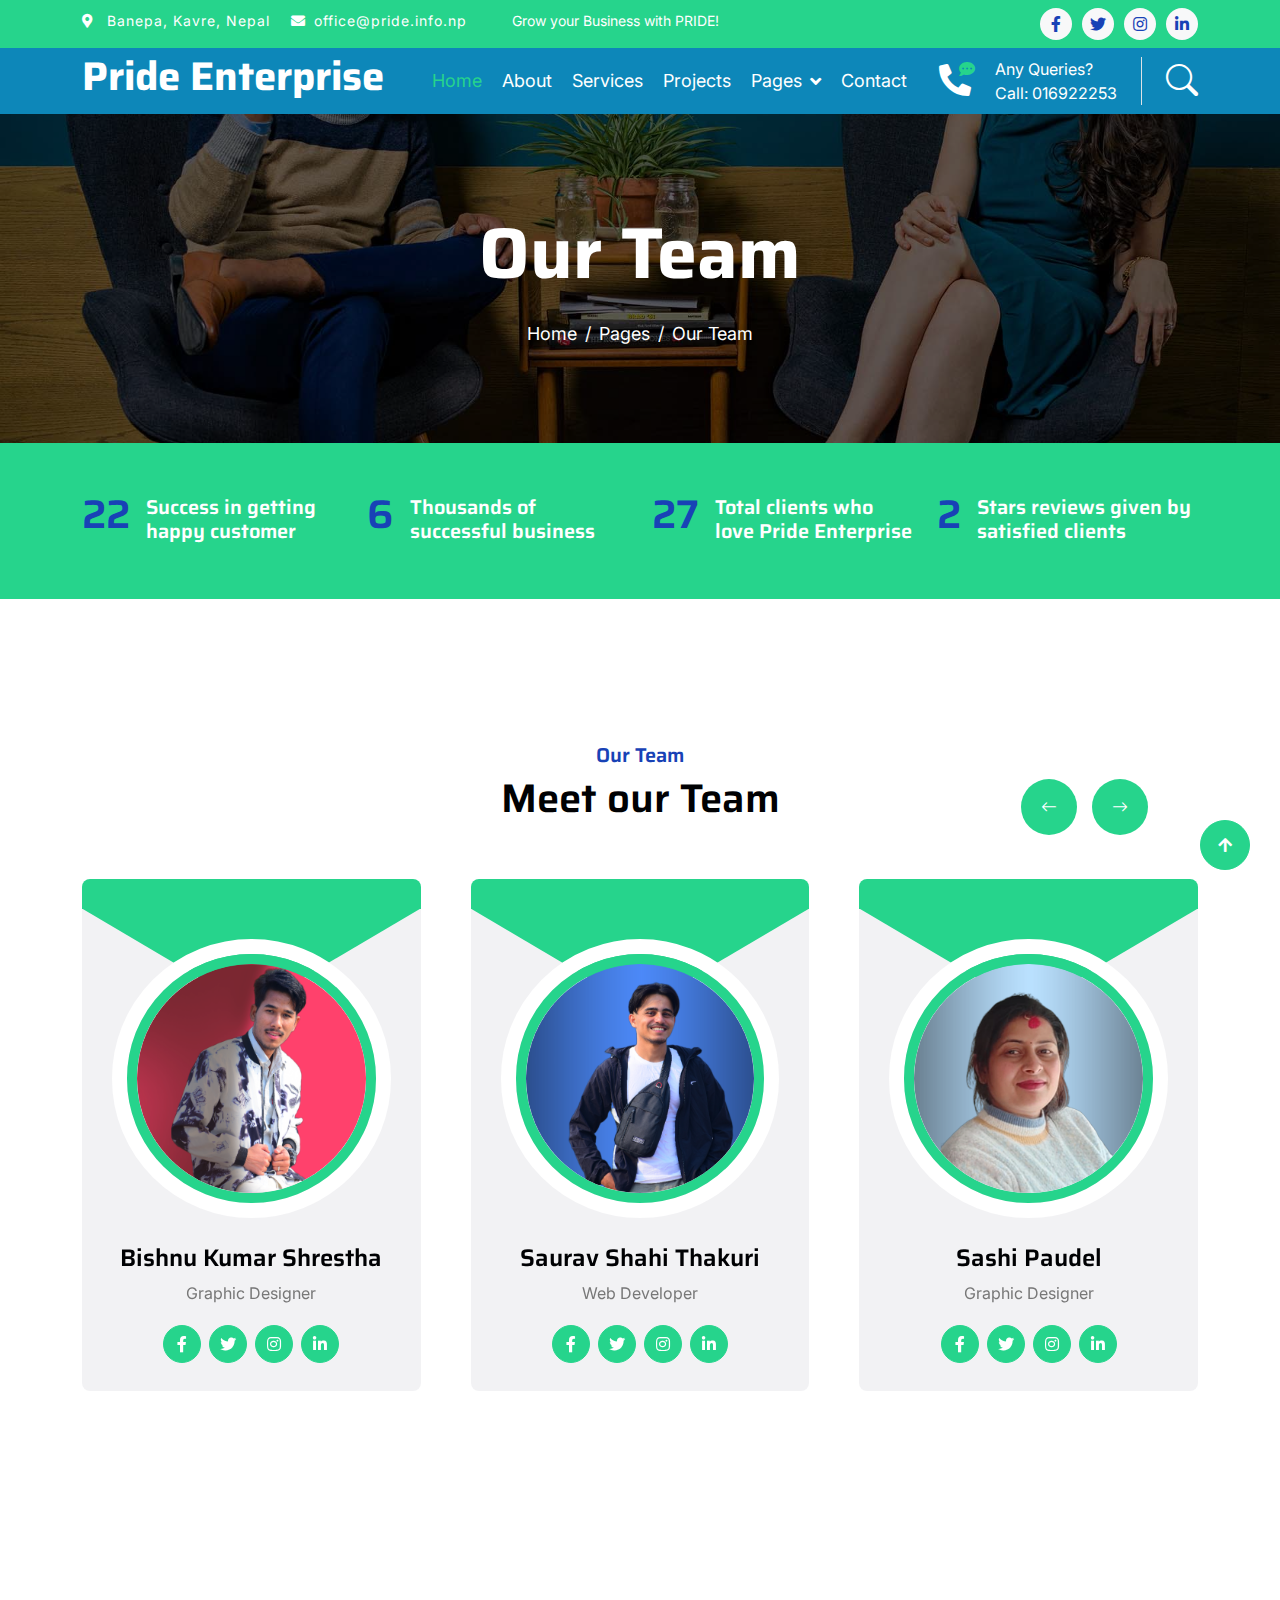
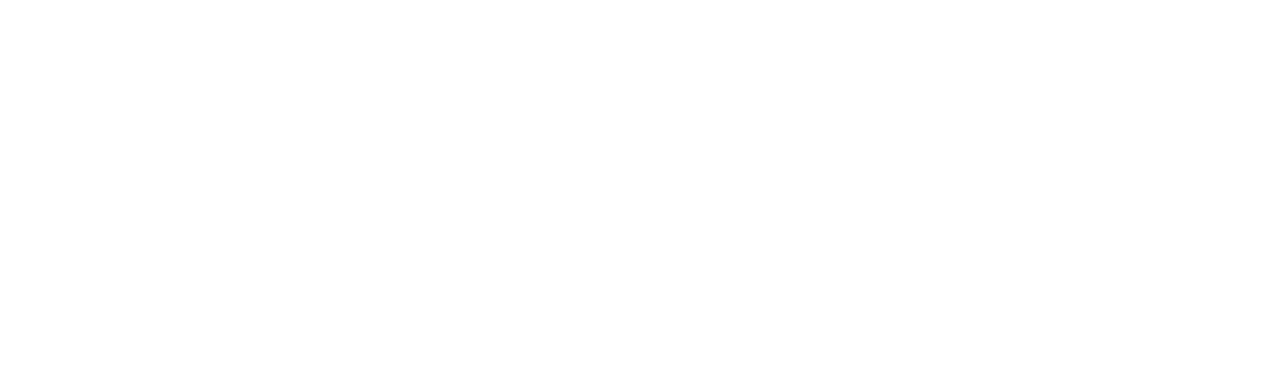
<file: team.html>
<!DOCTYPE html>
<html lang="en">

    <head>
        <meta charset="utf-8">
        <title>Pride Enterprise</title>
        <meta content="width=device-width, initial-scale=1.0" name="viewport">
        <meta content="" name="keywords">
        <meta content="" name="description">

        <!-- Google Web Fonts -->
        <link rel="preconnect" href="https://fonts.googleapis.com">
        <link rel="preconnect" href="https://fonts.gstatic.com" crossorigin>
        <link href="https://fonts.googleapis.com/css2?family=Inter:wght@400;500;600&family=Saira:wght@500;600;700&display=swap" rel="stylesheet"> 

        <!-- Icon Font Stylesheet -->
        <link href="https://cdnjs.cloudflare.com/ajax/libs/font-awesome/5.10.0/css/all.min.css" rel="stylesheet">
        <link href="https://cdn.jsdelivr.net/npm/bootstrap-icons@1.4.1/font/bootstrap-icons.css" rel="stylesheet">

        <!-- Libraries Stylesheet -->
        <link href="lib/animate/animate.min.css" rel="stylesheet">
        <link href="lib/owlcarousel/assets/owl.carousel.min.css" rel="stylesheet">

        <!-- Customized Bootstrap Stylesheet -->
        <link href="css/bootstrap.min.css" rel="stylesheet">

        <!-- Template Stylesheet -->
        <link href="css/style.css" rel="stylesheet">
    </head>

    <body>
         <!-- Spinner Start -->
         <div id="spinner" class="show position-fixed translate-middle w-100 vh-100 top-50 start-50 d-flex align-items-center justify-content-center">
            <div class="spinner-grow text-primary" role="status"></div>
        </div>
        <!-- Spinner End -->

        <!-- Topbar Start -->
        <div class="container-fluid bg-secondary py-2 d-none d-md-flex">
            <div class="container">
                <div class="d-flex justify-content-between topbar">
                    <div class="top-info">
                        <small class="me-3 text-white"><a href="#"><i class="fas fa-map-marker-alt me-2 text-white"></i></a> Banepa, Kavre, Nepal</small>
                        <small class="me-3 text-white"><a href="https://mail.google.com/mail/u/0/?pli=1#inbox?compose=GTvVlcSKjfzgfdwlRchsWTqGQFCKdHDNCQfHjHSXvdgkPJbhQMkPQZhCzfPNSmZrSXLqvZGznvkdG"><i class="fas fa-envelope me-2 text-white"></i></a>office@pride.info.np</small>
                    </div>
                    <div id="note" class="text-white"><small> Grow your Business with PRIDE!</small></div>
                    <div class="top-link">
                        <a href="https://www.facebook.com/prideenterprise24" class="bg-light nav-fill btn btn-sm-square rounded-circle"><i class="fab fa-facebook-f text-primary"></i></a>
                        <a href="https://www.x.com" class="bg-light nav-fill btn btn-sm-square rounded-circle"><i class="fab fa-twitter text-primary"></i></a>
                        <a href="https://www.instagram.com" class="bg-light nav-fill btn btn-sm-square rounded-circle"><i class="fab fa-instagram text-primary"></i></a>
                        <a href="https://www.linkedin.com" class="bg-light nav-fill btn btn-sm-square rounded-circle me-0"><i class="fab fa-linkedin-in text-primary"></i></a>
                    </div>
                </div>
            </div>
        </div>
        <!-- Topbar End -->

        <!-- Navbar Start -->
        <div class="custom-bg-color">
            <div class="container">
                <nav class="navbar navbar-dark navbar-expand-lg py-0">
                    <a href="index.html" class="navbar-brand">
                        <h1 class="text-white fw-bold d-block">Pride <span class="text-white"> Enterprise</span> </h1>
                    </a>
                    <button type="button" class="navbar-toggler me-0" data-bs-toggle="collapse" data-bs-target="#navbarCollapse">
                        <span class="navbar-toggler-icon"></span>
                    </button>
                    <div class="collapse navbar-collapse bg-transparent" id="navbarCollapse">
                        <div class="navbar-nav ms-auto mx-xl-auto p-0">
                            <a href="index.html" class="nav-item nav-link active text-secondary">Home</a>
                            <a href="about.html" class="nav-item nav-link ">About</a>
                            <a href="service.html" class="nav-item nav-link">Services</a>
                            <a href="project.html" class="nav-item nav-link">Projects</a>
                            <div class="nav-item dropdown">
                                <a href="#" class="nav-link dropdown-toggle" data-bs-toggle="dropdown">Pages</a>
                                <div class="dropdown-menu rounded">
                                    <a href="blog.html" class="dropdown-item">Our Blog</a>
                                    <a href="team.html" class="dropdown-item">Our Team</a>
                                    <a href="testimonial.html" class="dropdown-item">Testimonial</a>
                                </div>
                            </div>
                            <a href="contact.html" class="nav-item nav-link">Contact</a>
                        </div>
                    </div>
                    <div class="d-none d-xl-flex flex-shirink-0">
                        <div id="phone-tada" class="d-flex align-items-center justify-content-center me-4">
                            <a href="" class="position-relative animated tada infinite">
                                <i class="fa fa-phone-alt text-white fa-2x"></i>
                                <div class="position-absolute" style="inset-block-start: -7px; inset-inline-start: 20px;">
                                    <span><i class="fa fa-comment-dots text-secondary"></i></span>
                                </div>
                            </a>
                        </div>
                        <div class="d-flex flex-column pe-4 border-end">
                            <span class="text-white">Any Queries?</span>
                            <span class="text-white">Call: 016922253</span>
                        </div>
                        <div class="d-flex align-items-center justify-content-center ms-4 ">
                            <a href="#"><i class="bi bi-search text-white fa-2x"></i> </a>
                        </div>
                    </div>
                </nav>
            </div>
        </div>
        <!-- Navbar End -->


        
        <!-- Page Header Start -->
        <div class="container-fluid page-header py-5">
            <div class="container text-center py-5">
                <h1 class="display-2 text-white mb-4 animated slideInDown">Our Team</h1>
                <nav aria-label="breadcrumb animated slideInDown">
                    <ol class="breadcrumb justify-content-center mb-0">
                        <li class="breadcrumb-item"><a href="#">Home</a></li>
                        <li class="breadcrumb-item"><a href="#">Pages</a></li>
                        <li class="breadcrumb-item" aria-current="page">Our Team</li>
                    </ol>
                </nav>
            </div>
        </div>
        <!-- Page Header End -->


        <!-- Fact Start -->
        <div class="container-fluid bg-secondary py-5">
            <div class="container">
                <div class="row">
                    <div class="col-lg-3 wow fadeIn" data-wow-delay=".1s">
                        <div class="d-flex counter">
                            <h1 class="me-3 text-primary counter-value">99</h1>
                            <h5 class="text-white mt-1">Success in getting happy customer</h5>
                        </div>
                    </div>
                    <div class="col-lg-3 wow fadeIn" data-wow-delay=".3s">
                        <div class="d-flex counter">
                            <h1 class="me-3 text-primary counter-value">25</h1>
                            <h5 class="text-white mt-1">Thousands of successful business</h5>
                        </div>
                    </div>
                    <div class="col-lg-3 wow fadeIn" data-wow-delay=".5s">
                        <div class="d-flex counter">
                            <h1 class="me-3 text-primary counter-value">120</h1>
                            <h5 class="text-white mt-1">Total clients who love Pride Enterprise</h5>
                        </div>
                    </div>
                    <div class="col-lg-3 wow fadeIn" data-wow-delay=".7s">
                        <div class="d-flex counter">
                            <h1 class="me-3 text-primary counter-value">5</h1>
                            <h5 class="text-white mt-1">Stars reviews given by satisfied clients</h5>
                        </div>
                    </div>
                </div>
            </div>
        </div>
        <!-- Fact End -->


        <!-- Team Start -->
        <div class="container-fluid py-5 my-5 team">
            <div class="container py-5">
                <div class="text-center mx-auto pb-5 wow fadeIn" data-wow-delay=".3s" style="max-width: 600px;">
                    <h5 class="text-primary">Our Team</h5>
                    <h1>Meet our Team</h1>
                </div>
                <div class="owl-carousel team-carousel wow fadeIn" data-wow-delay=".3s">
                    <div class="rounded team-item">
                        <div class="team-content">
                            <div class="team-img-icon">
                                <div class="team-img rounded-circle">
                                    <img src="img/biplav.png" class="img-fluid w-100 rounded-circle" alt="">
                                </div>
                                <div class="team-name text-center py-3">
                                    <h4 class="">Bishnu Kumar Shrestha</h4>
                                    <p class="m-0">Graphic Designer</p>
                                </div>
                                <div class="team-icon d-flex justify-content-center pb-4">
                                    <a class="btn btn-square btn-secondary text-white rounded-circle m-1" href=""><i class="fab fa-facebook-f"></i></a>
                                    <a class="btn btn-square btn-secondary text-white rounded-circle m-1" href=""><i class="fab fa-twitter"></i></a>
                                    <a class="btn btn-square btn-secondary text-white rounded-circle m-1" href=""><i class="fab fa-instagram"></i></a>
                                    <a class="btn btn-square btn-secondary text-white rounded-circle m-1" href=""><i class="fab fa-linkedin-in"></i></a>
                                </div>
                            </div>
                        </div>
                    </div>
                    <div class="rounded team-item">
                        <div class="team-content">
                            <div class="team-img-icon">
                                <div class="team-img rounded-circle">
                                    <img src="img/saurav.png" class="img-fluid w-100 rounded-circle" alt="">
                                </div>
                                <div class="team-name text-center py-3">
                                    <h4 class="">Saurav Shahi Thakuri</h4>
                                    <p class="m-0">Web Developer</p>
                                </div>
                                <div class="team-icon d-flex justify-content-center pb-4">
                                    <a class="btn btn-square btn-secondary text-white rounded-circle m-1" href=""><i class="fab fa-facebook-f"></i></a>
                                    <a class="btn btn-square btn-secondary text-white rounded-circle m-1" href=""><i class="fab fa-twitter"></i></a>
                                    <a class="btn btn-square btn-secondary text-white rounded-circle m-1" href=""><i class="fab fa-instagram"></i></a>
                                    <a class="btn btn-square btn-secondary text-white rounded-circle m-1" href=""><i class="fab fa-linkedin-in"></i></a>
                                </div>
                            </div>
                        </div>
                    </div>
                    <div class="rounded team-item">
                        <div class="team-content">
                            <div class="team-img-icon">
                                <div class="team-img rounded-circle">
                                    <img src="img/sac-pp.png" class="img-fluid w-100 rounded-circle" alt="">
                                </div>
                                <div class="team-name text-center py-3">
                                    <h4 class="">Sashi Paudel</h4>
                                    <p class="m-0">Graphic Designer</p>
                                </div>
                                <div class="team-icon d-flex justify-content-center pb-4">
                                    <a class="btn btn-square btn-secondary text-white rounded-circle m-1" href=""><i class="fab fa-facebook-f"></i></a>
                                    <a class="btn btn-square btn-secondary text-white rounded-circle m-1" href=""><i class="fab fa-twitter"></i></a>
                                    <a class="btn btn-square btn-secondary text-white rounded-circle m-1" href=""><i class="fab fa-instagram"></i></a>
                                    <a class="btn btn-square btn-secondary text-white rounded-circle m-1" href=""><i class="fab fa-linkedin-in"></i></a>
                                </div>
                            </div>
                        </div>
                    </div>
                    <div class="rounded team-item">
                        <div class="team-content">
                            <div class="team-img-icon">
                                <div class="team-img rounded-circle">
                                    <img src="img/suj.png" class="img-fluid w-100 rounded-circle" alt="">
                                </div>
                                <div class="team-name text-center py-3">
                                    <h4 class="">Sujan Chhengutala</h4>
                                    <p class="m-0">Front-End Developer</p>
                                </div>
                                <div class="team-icon d-flex justify-content-center pb-4">
                                    <a class="btn btn-square btn-secondary text-white rounded-circle m-1" href=""><i class="fab fa-facebook-f"></i></a>
                                    <a class="btn btn-square btn-secondary text-white rounded-circle m-1" href=""><i class="fab fa-twitter"></i></a>
                                    <a class="btn btn-square btn-secondary text-white rounded-circle m-1" href=""><i class="fab fa-instagram"></i></a>
                                    <a class="btn btn-square btn-secondary text-white rounded-circle m-1" href=""><i class="fab fa-linkedin-in"></i></a>
                                </div>
                            </div>
                        </div>
                    </div>
                    <div class="rounded team-item">
                        <div class="team-content">
                            <div class="team-img-icon">
                                <div class="team-img rounded-circle">
                                    <img src="img/profile-pic.png" class="img-fluid w-100 rounded-circle" alt="">
                                </div>
                                <div class="team-name text-center py-3">
                                    <h4 class="">Nabin Giri</h4>
                                    <p class="m-0">SEO Expertise</p>
                                </div>
                                <div class="team-icon d-flex justify-content-center pb-4">
                                    <a class="btn btn-square btn-secondary text-white rounded-circle m-1" href=""><i class="fab fa-facebook-f"></i></a>
                                    <a class="btn btn-square btn-secondary text-white rounded-circle m-1" href=""><i class="fab fa-twitter"></i></a>
                                    <a class="btn btn-square btn-secondary text-white rounded-circle m-1" href=""><i class="fab fa-instagram"></i></a>
                                    <a class="btn btn-square btn-secondary text-white rounded-circle m-1" href=""><i class="fab fa-linkedin-in"></i></a>
                                </div>
                            </div>
                        </div>
                    </div>
                    <div class="rounded team-item">
                        <div class="team-content">
                            <div class="team-img-icon">
                                <div class="team-img rounded-circle">
                                    <img src="img/pm_pp.png" class="img-fluid w-100 rounded-circle" alt="">
                                </div>
                                <div class="team-name text-center py-3">
                                    <h4 class="">Purushottam Manandhar</h4>
                                    <p class="m-0">Full Stack Developer</p>
                                </div>
                                <div class="team-icon d-flex justify-content-center pb-4">
                                    <a class="btn btn-square btn-secondary text-white rounded-circle m-1" href=""><i class="fab fa-facebook-f"></i></a>
                                    <a class="btn btn-square btn-secondary text-white rounded-circle m-1" href=""><i class="fab fa-twitter"></i></a>
                                    <a class="btn btn-square btn-secondary text-white rounded-circle m-1" href=""><i class="fab fa-instagram"></i></a>
                                    <a class="btn btn-square btn-secondary text-white rounded-circle m-1" href=""><i class="fab fa-linkedin-in"></i></a>
                                </div>
                            </div>
                        </div>
                    </div>
                </div>
            </div>
        </div>
        <!-- Team End -->


        <!-- Footer Start -->
         <div class="container-fluid footer bg-dark wow fadeIn" data-wow-delay=".3s">
            <div class="container pt-5 pb-4">
                <div class="row g-5">
                    <div class="col-lg-3 col-md-6">
                        <a href="index.html">
                            <h1 class="text-white fw-bold d-block">Pride <span class="text-secondary">Enterprise</span> </h1>
                        </a>
                        <p class="mt-4 text-light">Pride Enterprise: Driving Innovation, Delivering Excellence.</p>
                        <div class="d-flex hightech-link">
                            <a href="" class="btn-light nav-fill btn btn-square rounded-circle me-2"><i class="fab fa-facebook-f text-primary"></i></a>
                            <a href="" class="btn-light nav-fill btn btn-square rounded-circle me-2"><i class="fab fa-twitter text-primary"></i></a>
                            <a href="" class="btn-light nav-fill btn btn-square rounded-circle me-2"><i class="fab fa-instagram text-primary"></i></a>
                            <a href="" class="btn-light nav-fill btn btn-square rounded-circle me-0"><i class="fab fa-linkedin-in text-primary"></i></a>
                        </div>
                    </div>
                    <div class="col-lg-3 col-md-6">
                        <a href="#" class="h3 text-secondary">Short Link</a>
                        <div class="mt-4 d-flex flex-column short-link">
                            <a href="" class="mb-2 text-white"><i class="fas fa-angle-right text-secondary me-2"></i>About us</a>
                            <a href="" class="mb-2 text-white"><i class="fas fa-angle-right text-secondary me-2"></i>Contact us</a>
                            <a href="" class="mb-2 text-white"><i class="fas fa-angle-right text-secondary me-2"></i>Our Services</a>
                            <a href="" class="mb-2 text-white"><i class="fas fa-angle-right text-secondary me-2"></i>Our Projects</a>
                            <a href="" class="mb-2 text-white"><i class="fas fa-angle-right text-secondary me-2"></i>Latest Blog</a>
                        </div>
                    </div>
                    <div class="col-lg-3 col-md-6">
                        <a href="#" class="h3 text-secondary">Help Link</a>
                        <div class="mt-4 d-flex flex-column help-link">
                            <a href="" class="mb-2 text-white"><i class="fas fa-angle-right text-secondary me-2"></i>Terms Of use</a>
                            <a href="" class="mb-2 text-white"><i class="fas fa-angle-right text-secondary me-2"></i>Privacy Policy</a>
                            <a href="" class="mb-2 text-white"><i class="fas fa-angle-right text-secondary me-2"></i>Helps</a>
                            <a href="" class="mb-2 text-white"><i class="fas fa-angle-right text-secondary me-2"></i>FQAs</a>
                            <a href="" class="mb-2 text-white"><i class="fas fa-angle-right text-secondary me-2"></i>Contact</a>
                        </div>
                    </div>
                    <div class="col-lg-3 col-md-6">
                        <a href="#" class="h3 text-secondary">Contact Us</a>
                        <div class="text-white mt-4 d-flex flex-column contact-link">
                            <a href="#" class="pb-3 text-light border-bottom border-primary"><i class="fas fa-map-marker-alt text-secondary me-2"></i> Banepa, Kavre, Nepal</a>
                            <a href="#" class="py-3 text-light border-bottom border-primary"><i class="fas fa-phone-alt text-secondary me-2"></i> +977 984-1682869</a>
                            <a href="#" class="py-3 text-light border-bottom border-primary"><i class="fas fa-envelope text-secondary me-2"></i> office@pride.com.np</a>
                        </div>
                    </div>
                </div>
                <hr class="text-light mt-5 mb-4">
                <div class="row">
                    <div class="col-md-6 text-center text-md-start">
                        <span class="text-light"><a href="#" class="text-secondary"><i class="fas fa-copyright text-secondary me-2"></i>Pride Enterprise</a>, All right reserved.</span>
                    </div>
                    <div class="col-md-6 text-center text-md-end">
                        <!--/*** This template is free as long as you keep the footer author’s credit link/attribution link/backlink. If you'd like to use the template without the footer author’s credit link/attribution link/backlink, you can purchase the Credit Removal License from "https://htmlcodex.com/credit-removal". Thank you for your support. ***/-->
                        <span class="text-light">Designed By<a href=" http://www.pride.info.np/" class="text-secondary"> Pride Enterprise</a></span>                    </div>
                </div>
            </div>
        </div>
        <!-- Footer End -->


        <!-- Back to Top -->
        <a href="#" class="btn btn-secondary btn-square rounded-circle back-to-top"><i class="fa fa-arrow-up text-white"></i></a>

        
        <!-- JavaScript Libraries -->
        <script src="https://ajax.googleapis.com/ajax/libs/jquery/3.6.4/jquery.min.js"></script>
        <script src="https://cdn.jsdelivr.net/npm/bootstrap@5.0.0/dist/js/bootstrap.bundle.min.js"></script>
        <script src="lib/wow/wow.min.js"></script>
        <script src="lib/easing/easing.min.js"></script>
        <script src="lib/waypoints/waypoints.min.js"></script>
        <script src="lib/owlcarousel/owl.carousel.min.js"></script>

        <!-- Template Javascript -->
        <script src="js/main.js"></script>
    </body>

</html>
</file>
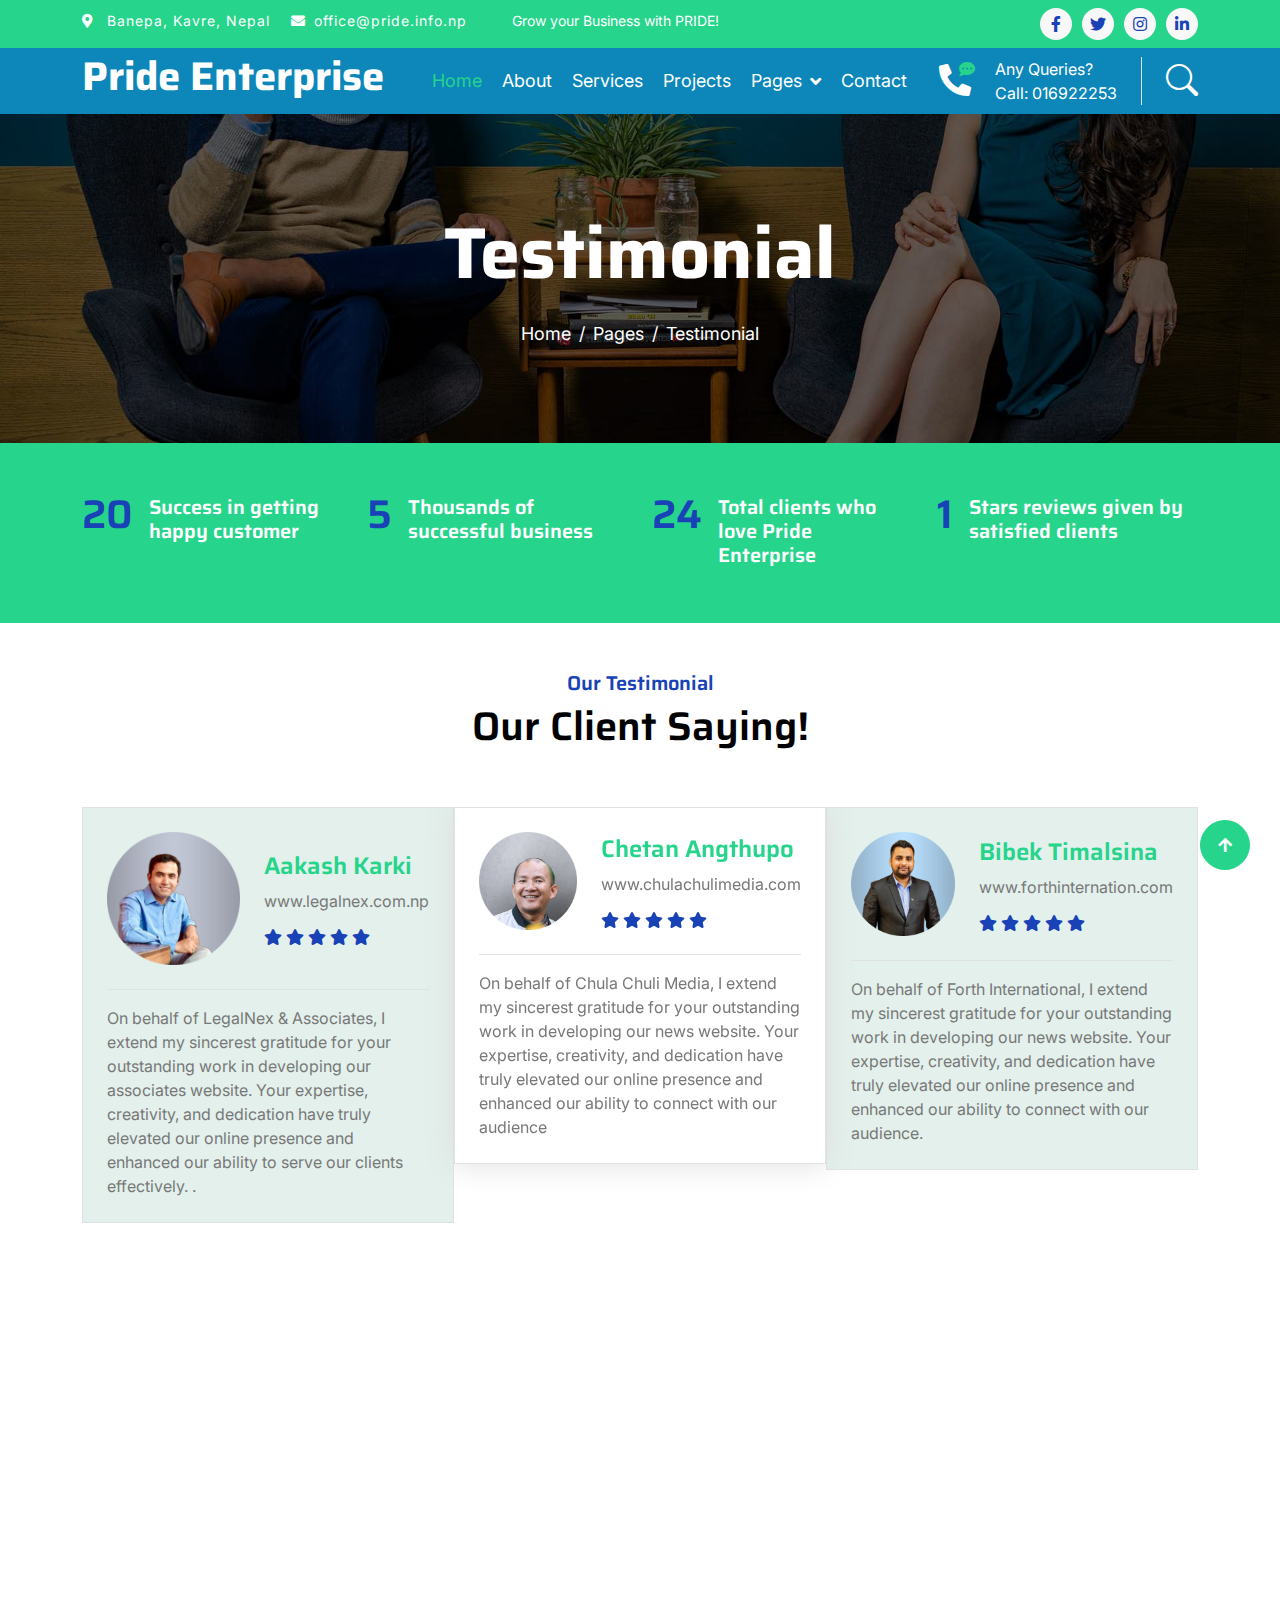
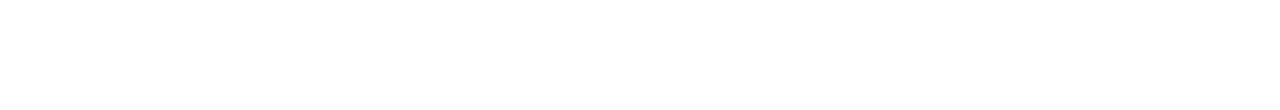
<file: testimonial.html>
<!DOCTYPE html>
<html lang="en">

    <head>
        <meta charset="utf-8">
        <title>Pride Enterprise</title>
        <meta content="width=device-width, initial-scale=1.0" name="viewport">
        <meta content="" name="keywords">
        <meta content="" name="description">

        <!-- Google Web Fonts -->
        <link rel="preconnect" href="https://fonts.googleapis.com">
        <link rel="preconnect" href="https://fonts.gstatic.com" crossorigin>
        <link href="https://fonts.googleapis.com/css2?family=Inter:wght@400;500;600&family=Saira:wght@500;600;700&display=swap" rel="stylesheet"> 

        <!-- Icon Font Stylesheet -->
        <link href="https://cdnjs.cloudflare.com/ajax/libs/font-awesome/5.10.0/css/all.min.css" rel="stylesheet">
        <link href="https://cdn.jsdelivr.net/npm/bootstrap-icons@1.4.1/font/bootstrap-icons.css" rel="stylesheet">

        <!-- Libraries Stylesheet -->
        <link href="lib/animate/animate.min.css" rel="stylesheet">
        <link href="lib/owlcarousel/assets/owl.carousel.min.css" rel="stylesheet">

        <!-- Customized Bootstrap Stylesheet -->
        <link href="css/bootstrap.min.css" rel="stylesheet">

        <!-- Template Stylesheet -->
        <link href="css/style.css" rel="stylesheet">
    </head>

    <body>
        <!-- Spinner Start -->
        <div id="spinner" class="show position-fixed translate-middle w-100 vh-100 top-50 start-50 d-flex align-items-center justify-content-center">
            <div class="spinner-grow text-primary" role="status"></div>
        </div>
        <!-- Spinner End -->

        <!-- Topbar Start -->
        <div class="container-fluid bg-secondary py-2 d-none d-md-flex">
            <div class="container">
                <div class="d-flex justify-content-between topbar">
                    <div class="top-info">
                        <small class="me-3 text-white"><a href="#"><i class="fas fa-map-marker-alt me-2 text-white"></i></a> Banepa, Kavre, Nepal</small>
                        <small class="me-3 text-white"><a href="https://mail.google.com/mail/u/0/?pli=1#inbox?compose=GTvVlcSKjfzgfdwlRchsWTqGQFCKdHDNCQfHjHSXvdgkPJbhQMkPQZhCzfPNSmZrSXLqvZGznvkdG"><i class="fas fa-envelope me-2 text-white"></i></a>office@pride.info.np</small>
                    </div>
                    <div id="note" class="text-white"><small> Grow your Business with PRIDE!</small></div>
                    <div class="top-link">
                        <a href="https://www.facebook.com/prideenterprise24" class="bg-light nav-fill btn btn-sm-square rounded-circle"><i class="fab fa-facebook-f text-primary"></i></a>
                        <a href="https://www.x.com" class="bg-light nav-fill btn btn-sm-square rounded-circle"><i class="fab fa-twitter text-primary"></i></a>
                        <a href="https://www.instagram.com" class="bg-light nav-fill btn btn-sm-square rounded-circle"><i class="fab fa-instagram text-primary"></i></a>
                        <a href="https://www.linkedin.com" class="bg-light nav-fill btn btn-sm-square rounded-circle me-0"><i class="fab fa-linkedin-in text-primary"></i></a>
                    </div>
                </div>
            </div>
        </div>
        <!-- Topbar End -->

        <!-- Navbar Start -->
        <div class="custom-bg-color">
            <div class="container">
                <nav class="navbar navbar-dark navbar-expand-lg py-0">
                    <a href="index.html" class="navbar-brand">
                        <h1 class="text-white fw-bold d-block">Pride <span class="text-white"> Enterprise</span> </h1>
                    </a>
                    <button type="button" class="navbar-toggler me-0" data-bs-toggle="collapse" data-bs-target="#navbarCollapse">
                        <span class="navbar-toggler-icon"></span>
                    </button>
                    <div class="collapse navbar-collapse bg-transparent" id="navbarCollapse">
                        <div class="navbar-nav ms-auto mx-xl-auto p-0">
                            <a href="index.html" class="nav-item nav-link active text-secondary">Home</a>
                            <a href="about.html" class="nav-item nav-link ">About</a>
                            <a href="service.html" class="nav-item nav-link">Services</a>
                            <a href="project.html" class="nav-item nav-link">Projects</a>
                            <div class="nav-item dropdown">
                                <a href="#" class="nav-link dropdown-toggle" data-bs-toggle="dropdown">Pages</a>
                                <div class="dropdown-menu rounded">
                                    <a href="blog.html" class="dropdown-item">Our Blog</a>
                                    <a href="team.html" class="dropdown-item">Our Team</a>
                                    <a href="testimonial.html" class="dropdown-item">Testimonial</a>
                                </div>
                            </div>
                            <a href="contact.html" class="nav-item nav-link">Contact</a>
                        </div>
                    </div>
                    <div class="d-none d-xl-flex flex-shirink-0">
                        <div id="phone-tada" class="d-flex align-items-center justify-content-center me-4">
                            <a href="" class="position-relative animated tada infinite">
                                <i class="fa fa-phone-alt text-white fa-2x"></i>
                                <div class="position-absolute" style="inset-block-start: -7px; inset-inline-start: 20px;">
                                    <span><i class="fa fa-comment-dots text-secondary"></i></span>
                                </div>
                            </a>
                        </div>
                        <div class="d-flex flex-column pe-4 border-end">
                            <span class="text-white">Any Queries?</span>
                            <span class="text-white">Call: 016922253</span>
                        </div>
                        <div class="d-flex align-items-center justify-content-center ms-4 ">
                            <a href="#"><i class="bi bi-search text-white fa-2x"></i> </a>
                        </div>
                    </div>
                </nav>
            </div>
        </div>
        <!-- Navbar End -->


        
        <!-- Page Header Start -->
        <div class="container-fluid page-header py-5">
            <div class="container text-center py-5">
                <h1 class="display-2 text-white mb-4 animated slideInDown">Testimonial</h1>
                <nav aria-label="breadcrumb animated slideInDown">
                    <ol class="breadcrumb justify-content-center mb-0">
                        <li class="breadcrumb-item"><a href="#">Home</a></li>
                        <li class="breadcrumb-item"><a href="#">Pages</a></li>
                        <li class="breadcrumb-item" aria-current="page">Testimonial</li>
                    </ol>
                </nav>
            </div>
        </div>
        <!-- Page Header End -->


        <!-- Fact Start -->
        <div class="container-fluid bg-secondary py-5">
            <div class="container">
                <div class="row">
                    <div class="col-lg-3 wow fadeIn" data-wow-delay=".1s">
                        <div class="d-flex counter">
                            <h1 class="me-3 text-primary counter-value">99</h1>
                            <h5 class="text-white mt-1">Success in getting happy customer</h5>
                        </div>
                    </div>
                    <div class="col-lg-3 wow fadeIn" data-wow-delay=".3s">
                        <div class="d-flex counter">
                            <h1 class="me-3 text-primary counter-value">25</h1>
                            <h5 class="text-white mt-1">Thousands of successful business</h5>
                        </div>
                    </div>
                    <div class="col-lg-3 wow fadeIn" data-wow-delay=".5s">
                        <div class="d-flex counter">
                            <h1 class="me-3 text-primary counter-value">120</h1>
                            <h5 class="text-white mt-1">Total clients who love Pride Enterprise</h5>
                        </div>
                    </div>
                    <div class="col-lg-3 wow fadeIn" data-wow-delay=".7s">
                        <div class="d-flex counter">
                            <h1 class="me-3 text-primary counter-value">5</h1>
                            <h5 class="text-white mt-1">Stars reviews given by satisfied clients</h5>
                        </div>
                    </div>
                </div>
            </div>
        </div>
        <!-- Fact End -->


        <!-- Testimonial Start -->
        <div class="container-fluid testimonial py-5 mb-5">
            <div class="container">
                <div class="text-center mx-auto pb-5 wow fadeIn" data-wow-delay=".3s" style="max-inline-size: 600px;">
                    <h5 class="text-primary">Our Testimonial</h5>
                    <h1>Our Client Saying!</h1>
                </div>
                <div class="owl-carousel testimonial-carousel wow fadeIn" data-wow-delay=".3s">
                    <div class="testimonial-item border p-4">
                        <div class="d-flex align-items-center">
                            <div class="">
                                <img src="img/ch.png" alt="">
                            </div>
                            <div class="ms-4">
                                <h4 class="text-secondary">Chetan Angthupo</h4>
                                <p class="m-0 pb-3">www.chulachulimedia.com</p>
                                <div class="d-flex pe-5">
                                    <i class="fas fa-star me-1 text-primary"></i>
                                    <i class="fas fa-star me-1 text-primary"></i>
                                    <i class="fas fa-star me-1 text-primary"></i>
                                    <i class="fas fa-star me-1 text-primary"></i>
                                    <i class="fas fa-star me-1 text-primary"></i>
                                </div>
                            </div>
                        </div>
                        <div class="border-top mt-4 pt-3">
                            <p class="mb-0">On behalf of Chula Chuli Media, I extend my sincerest gratitude for your outstanding work in developing our news website. Your expertise, creativity, and dedication have truly elevated our online presence and enhanced our ability to connect with our audience</p>
                        </div>
                    </div>
                    <div class="testimonial-item border p-4">
                        <div class=" d-flex align-items-center">
                            <div class="">
                                <img src="img/as.png" alt="">
                            </div>
                            <div class="ms-4">
                                <h4 class="text-secondary">Bibek Timalsina</h4>
                                <p class="m-0 pb-3">www.forthinternation.com</p>
                                <div class="d-flex pe-5">
                                    <i class="fas fa-star me-1 text-primary"></i>
                                    <i class="fas fa-star me-1 text-primary"></i>
                                    <i class="fas fa-star me-1 text-primary"></i>
                                    <i class="fas fa-star me-1 text-primary"></i>
                                    <i class="fas fa-star me-1 text-primary"></i>
                                </div>
                            </div>
                        </div>
                        <div class="border-top mt-4 pt-3">
                            <p class="mb-0">On behalf of Forth International, I extend my sincerest gratitude for your outstanding work in developing our news website. Your expertise, creativity, and dedication have truly elevated our online presence and enhanced our ability to connect with our audience.</p>
                        </div>
                    </div>
                    <div class="testimonial-item border p-4">
                        <div class=" d-flex align-items-center">
                            <div class="">
                                <img src="img/afs.png" alt="">
                            </div>
                            <div class="ms-4">
                                <h4 class="text-secondary">Aakash Karki</h4>
                                <p class="m-0 pb-3">www.legalnex.com.np</p>
                                <div class="d-flex pe-5">
                                    <i class="fas fa-star me-1 text-primary"></i>
                                    <i class="fas fa-star me-1 text-primary"></i>
                                    <i class="fas fa-star me-1 text-primary"></i>
                                    <i class="fas fa-star me-1 text-primary"></i>
                                    <i class="fas fa-star me-1 text-primary"></i>
                                </div>
                            </div>
                        </div>
                        <div class="border-top mt-4 pt-3">
                            <p class="mb-0">On behalf of LegalNex & Associates, I extend my sincerest gratitude for your outstanding work in developing our associates website. Your expertise, creativity, and dedication have truly elevated our online presence and enhanced our ability to serve our clients effectively.

                                .</p>
                        </div>
                    </div>
                    <!-- <div class="testimonial-item border p-4">
                        <div class=" d-flex align-items-center">
                            <div class="">
                                <img src="img/pm_pp.png" alt="">
                            </div>
                            <div class="ms-4">
                                <h4 class="text-secondary">Client Name</h4>
                                <p class="m-0 pb-3">Profession</p>
                                <div class="d-flex pe-5">
                                    <i class="fas fa-star me-1 text-primary"></i>
                                    <i class="fas fa-star me-1 text-primary"></i>
                                    <i class="fas fa-star me-1 text-primary"></i>
                                    <i class="fas fa-star me-1 text-primary"></i>
                                    <i class="fas fa-star me-1 text-primary"></i>
                                </div>
                            </div>
                        </div>
                        <div class="border-top mt-4 pt-3">
                            <p class="mb-0"> Nice </p>
                        </div>
                    </div> -->
                </div>
            </div>
        </div>


        <!-- Testimonial End -->


        <!-- Footer Start -->
         <div class="container-fluid footer bg-dark wow fadeIn" data-wow-delay=".3s">
            <div class="container pt-5 pb-4">
                <div class="row g-5">
                    <div class="col-lg-3 col-md-6">
                        <a href="index.html">
                            <h1 class="text-white fw-bold d-block">Pride <span class="text-secondary">Enterprise</span> </h1>
                        </a>
                        <p class="mt-4 text-light">Pride Enterprise: Driving Innovation, Delivering Excellence.</p>
                        <div class="d-flex hightech-link">
                            <a href="https://www.facebook.com/prideenterprise24" class="btn-light nav-fill btn btn-square rounded-circle me-2"><i class="fab fa-facebook-f text-primary"></i></a>
                            <a href="" class="btn-light nav-fill btn btn-square rounded-circle me-2"><i class="fab fa-twitter text-primary"></i></a>
                            <a href="" class="btn-light nav-fill btn btn-square rounded-circle me-2"><i class="fab fa-instagram text-primary"></i></a>
                            <a href="" class="btn-light nav-fill btn btn-square rounded-circle me-0"><i class="fab fa-linkedin-in text-primary"></i></a>
                        </div>
                    </div>
                    <div class="col-lg-3 col-md-6">
                        <a href="#" class="h3 text-secondary">Short Link</a>
                        <div class="mt-4 d-flex flex-column short-link">
                            <a href="" class="mb-2 text-white"><i class="fas fa-angle-right text-secondary me-2"></i>About us</a>
                            <a href="" class="mb-2 text-white"><i class="fas fa-angle-right text-secondary me-2"></i>Contact us</a>
                            <a href="" class="mb-2 text-white"><i class="fas fa-angle-right text-secondary me-2"></i>Our Services</a>
                            <a href="" class="mb-2 text-white"><i class="fas fa-angle-right text-secondary me-2"></i>Our Projects</a>
                            <a href="" class="mb-2 text-white"><i class="fas fa-angle-right text-secondary me-2"></i>Latest Blog</a>
                        </div>
                    </div>
                    <div class="col-lg-3 col-md-6">
                        <a href="#" class="h3 text-secondary">Help Link</a>
                        <div class="mt-4 d-flex flex-column help-link">
                            <a href="" class="mb-2 text-white"><i class="fas fa-angle-right text-secondary me-2"></i>Terms Of use</a>
                            <a href="" class="mb-2 text-white"><i class="fas fa-angle-right text-secondary me-2"></i>Privacy Policy</a>
                            <a href="" class="mb-2 text-white"><i class="fas fa-angle-right text-secondary me-2"></i>Helps</a>
                            <a href="" class="mb-2 text-white"><i class="fas fa-angle-right text-secondary me-2"></i>FQAs</a>
                            <a href="" class="mb-2 text-white"><i class="fas fa-angle-right text-secondary me-2"></i>Contact</a>
                        </div>
                    </div>
                    <div class="col-lg-3 col-md-6">
                        <a href="#" class="h3 text-secondary">Contact Us</a>
                        <div class="text-white mt-4 d-flex flex-column contact-link">
                            <a href="#" class="pb-3 text-light border-bottom border-primary"><i class="fas fa-map-marker-alt text-secondary me-2"></i> Banepa, Kavre, Nepal</a>
                            <a href="#" class="py-3 text-light border-bottom border-primary"><i class="fas fa-phone-alt text-secondary me-2"></i> +977 984-1682869</a>
                            <a href="#" class="py-3 text-light border-bottom border-primary"><i class="fas fa-envelope text-secondary me-2"></i> office@pride.com.np</a>
                        </div>
                    </div>
                </div>
                <hr class="text-light mt-5 mb-4">
                <div class="row">
                    <div class="col-md-6 text-center text-md-start">
                        <span class="text-light"><a href="#" class="text-secondary"><i class="fas fa-copyright text-secondary me-2"></i>Pride Enterprise</a>, All right reserved.</span>
                    </div>
                    <div class="col-md-6 text-center text-md-end">
                        <!--/*** This template is free as long as you keep the footer author’s credit link/attribution link/backlink. If you'd like to use the template without the footer author’s credit link/attribution link/backlink, you can purchase the Credit Removal License from "https://htmlcodex.com/credit-removal". Thank you for your support. ***/-->
                        <span class="text-light">Designed By<a href=" http://www.pride.info.np/" class="text-secondary"> Pride Enterprise</a></span>                    </div>
                </div>
            </div>
        </div>
        <!-- Footer End -->


        <!-- Back to Top -->
        <a href="#" class="btn btn-secondary btn-square rounded-circle back-to-top"><i class="fa fa-arrow-up text-white"></i></a>

        
        <!-- JavaScript Libraries -->
        <script src="https://ajax.googleapis.com/ajax/libs/jquery/3.6.4/jquery.min.js"></script>
        <script src="https://cdn.jsdelivr.net/npm/bootstrap@5.0.0/dist/js/bootstrap.bundle.min.js"></script>
        <script src="lib/wow/wow.min.js"></script>
        <script src="lib/easing/easing.min.js"></script>
        <script src="lib/waypoints/waypoints.min.js"></script>
        <script src="lib/owlcarousel/owl.carousel.min.js"></script>

        <!-- Template Javascript -->
        <script src="js/main.js"></script>
    </body>

</html>
</file>
<file: css/style.css>
/*** Spinner Start ***/

#spinner {
    opacity: 0;
    visibility: hidden;
    transition: opacity .8s ease-out, visibility 0s linear .5s;
    z-index: 99999;
 }

 #spinner.show {
     transition: opacity .8s ease-out, visibility 0s linear .0s;
     visibility: visible;
     opacity: 1;
 }

/*** Spinner End ***/


/*** Button Start ***/
.btn {
    font-weight: 600;
    transition: .5s;
}

.btn-square {
    inline-size: 38px;
    block-size: 38px;
}

.btn-sm-square {
    inline-size: 32px;
    block-size: 32px;
}

.btn-md-square {
    inline-size: 46px;
    block-size: 46px;
}

.btn-lg-square {
    inline-size: 58px;
    block-size: 58px;
}

.btn-square,
.btn-sm-square,
.btn-md-square,
.btn-lg-square {
    padding: 0;
    display: flex;
    align-items: center;
    justify-content: center;
    font-weight: normal;
}

.back-to-top {
    position: fixed;
    inline-size: 50px;
    block-size: 50px;
    inset-inline-end: 30px;
    inset-block-end: 30px;
    z-index: 99;
}

/*** Button End ***/


/*** Topbar Start ***/

.topbar .top-info {
    letter-spacing: 1px;
}

.topbar .top-info small {
    color: rgb(212, 17, 17); /* Set the font color to white */
}

.topbar .top-link {
    display: flex;
    align-items: center;
    justify-content: center;
}

.topbar .top-link a {
    margin-inline-end: 10px;
}

#note {
    inline-size: 500px;
    overflow: hidden;
}

#note small {
    position: relative;
    display: inline-block;
    animation: mymove 5s infinite;
    animation-timing-function: all;
}

@keyframes mymove {
    from {inset-inline-start: -100%;}
    to {inset-inline-start: 100%;}
}


/*** Topbar End ***/


/*** Navbar Start ***/
.navbar .navbar-nav {
    padding: 15px 0;
}

.navbar .navbar-nav .nav-link {
    padding: 10px;
    color: var(--bs-white);
    font-size: 18px;
    outline: none;
    
}

.navbar .navbar-nav .nav-link:hover,
.navbar .navbar-nav .nav-link.active {
    color: var(--bs-secondary) !important;
}

.navbar .navbar-nav .nav-link:hover {
    color: #ffa31a
    ;
}
.navbar .dropdown-toggle::after {
    border: none;
    content: "\f107";
    font-family: "font awesome 5 free";
    font-weight: 900;
    vertical-align: middle;
    margin-inline-start: 8px;
}


@media (min-inline-size: 992px) {
    .navbar .nav-item .dropdown-menu {
        display: block;
        visibility: hidden;
        inset-block-start: 100%;
        transform: rotateX(-75deg);
        transform-origin: 0% 0%;
        transition: .5s;
        opacity: 0;
    }
}

.navbar .nav-item:hover .dropdown-menu {
    transform: rotateX(0deg);
    visibility: visible;
    transition: .5s;
    opacity: 1;
}
.custom-bg-color {
    background-color:  #0D87B9;
}
.custom-bg-brandcolornav {
    background-color:  #ffa31a;
}

.custom-bgs-color {
    background-color: azure;
}

/*** Navbar End ***/


/*** Carousel Start ***/

.carousel-item {
    position: relative;
}

.carousel-item::after {
    content: "";
    inline-size: 100%;
    block-size: 100%;
    position: absolute;
    inset-block-start: 0;
    inset-inline-start: 0;
    background: rgba(0, 0, 0, .6);
}

.carousel-caption {
    block-size: 100%;
    display: flex;
    align-items: center;
    justify-content: center;
    z-index: 1;
}

.carousel-item p {
    max-inline-size: 700px;
    margin: 0 auto 35px auto;
}

.carousel-control-prev {
    inline-size: 90px;
    block-size: 60px;
    position: absolute;
    inset-block-start: 50%;
    inset-inline-start: 0;
    background: var(--bs-primary);
    border-radius: 0 50px 50px 0;
    opacity: 1;
}

.carousel-control-prev:hover {
    background: var(--bs-secondary);
    transition: .8s;
}

.carousel-control-next {
    inline-size: 90px;
    block-size: 60px;
    position: absolute;
    inset-block-start: 50%;
    inset-inline-end: 0;
    background: var(--bs-primary);
    border-radius: 50px 0 0 50px;
    opacity: 1;
}

.carousel-control-next:hover {
    background: var(--bs-secondary);
    transition: .8s;
}

.carousel-caption .carousel-content a button.carousel-content-btn1 {
    background: var(--bs-secondary);
    color: var(--bs-dark);
    opacity: 1;
    border: 0;
    border-radius: 20px;
}

.carousel-caption .carousel-content a button.carousel-content-btn1:hover {
    background: var(--bs-primary);
    color: #ffffff;
    border: 0;
    opacity: 1;
    transition: 1s;
    border-radius: 20px;
}

.carousel-caption .carousel-content a button.carousel-content-btn2 {
    background: var(--bs-primary);
    color: var(--bs-white);
    opacity: 1;
    border: 0;
    border-radius: 20px;
}

.carousel-caption .carousel-content a button.carousel-content-btn2:hover {
    background: var(--bs-secondary);
    color: var(--bs-dark);
    border: 0;
    opacity: 1;
    transition: 1s;
    border-radius: 20px;
}

#carouselId .carousel-indicators li {
    inline-size: 30px;
    block-size: 10px;
    background: var(--bs-primary);
    margin: 10px;
    border-radius: 30px;
    opacity: 1;
}

#carouselId .carousel-indicators li:hover {
    background: var(--bs-secondary);
    opacity: 1;
}

@media (max-inline-size: 992px) {
    .carousel-item {
        min-block-size: 500px;
    }
    
    .carousel-item img {
        min-block-size: 500px;
        object-fit: cover;
    }

    .carousel-item h1 {
        font-size: 40px !important;
    }

    .carousel-item p {
        font-size: 16px !important;
    }
}

@media (max-inline-size: 768px) {
    .carousel-item {
        min-block-size: 400px;
    }
    
    .carousel-item img {
        min-block-size: 400px;
        object-fit: cover;
    }

    .carousel-item h1 {
        font-size: 28px !important;
    }

    .carousel-item p {
        font-size: 14px !important;
    }
}

.page-header {
    background: linear-gradient(rgba(0, 0, 0, .6), rgba(0, 0, 0, .6)), url(../img/carousel-1.jpg) center center no-repeat;
    background-size: cover;
}

.page-header .breadcrumb-item+.breadcrumb-item::before {
    color: var(--bs-white);
}

.page-header .breadcrumb-item,
.page-header .breadcrumb-item a {
    font-size: 18px;
    color: var(--bs-white);
}

/*** Carousel End ***/


/*** Services Start ***/

.services .services-item {
    box-shadow: 0 0 60px rgba(0, 0, 0, .2);
    inline-size: 100%;
    block-size: 100%;
    border-radius: 10px;
    padding: 10px 0;
    position: relative;
}


.services-content::after {
    position: absolute;
    content: "";
    inline-size: 100%;
    block-size: 0;
    inset-block-start: 0;
    inset-inline-start: 0;
    border-radius: 10px 10px 0 0;
    background: rgba(3, 43, 243, 0.8);
    transition: .5s;
}

.services-content::after {
    inset-block-start: 0;
    inset-block-end: auto;
    border-radius: 10px 10px 10px 10px;
}

.services-item:hover .services-content::after {
    block-size: 100%;
    opacity: 1;
    transition: .5s;
}

.services-item:hover .services-content-icon {
    position: relative;
    z-index: 2;
}

.services-item .services-content-icon i,
.services-item .services-content-icon p {
    transition: .5s;
}

.services-item:hover .services-content-icon i {
    color: var(--bs-secondary) !important;
}

.services-item:hover .services-content-icon p {
    color: var(--bs-white);
}

/*** Services End ***/


/*** Project Start ***/

.project-img {
    position: relative;
    padding: 15px;
}

.project-img::before {
    content: "";
    position: absolute;
    inline-size: 150px;
    block-size: 150px;
    inset-block-start: 0;
    inset-inline-start: 0;
    background: var(--bs-secondary);
    border-radius: 10px;
    opacity: 1;
    z-index: -1;
    transition: .5s;
}

.project-img::after {
    content: "";
    inline-size: 150px;
    block-size: 150px;
    position: absolute;
    inset-inline-end: 0;
    inset-block-end: 0;
    background: var(--bs-primary);
    border-radius: 10px;
    opacity: 1;
    z-index: -1;
    transition: .5s;
}

.project-content {
    position: absolute;
    inline-size: 100%;
    block-size: 100%;
    inset-block-start: 0;
    inset-inline-start: 0;
    display: flex;
    align-items: center;
    justify-content: center;
    opacity: 0;
}

.project-content a {
    display: inline-block;
    padding: 20px 25px;
    background: var(--bs-primary);
    border-radius: 10px;
}

.project-item:hover .project-content {
    opacity: 1;
    transition: .5s;
}

.project-item:hover .project-img::before,
.project-item:hover .project-img::after {
    opacity: 0;
}

/*** Project End ***/


/*** Blog Start ***/
.blog-item .blog-btn {
    z-index: 2;
}

.blog-btn .blog-btn-icon {
    block-size: 50px;
    position: relative;
    overflow: hidden;
}

.blog-btn-icon .blog-icon-2 {
    display: flex;
    position: absolute;
    inset-block-start: 6px;
    inset-inline-start: -140px;
    
}

.blog-btn-icon:hover .blog-icon-2 {
    transition: 1s;
    inset-inline-start: 5px;
    inset-block-start: 6px;
    padding-block-end: 5px;
}
.blog-icon-1 {
    position: relative;
    inset-block-start: -4px;
}
.blog-btn-icon:hover .blog-icon-1 {
    inset-block-start: 0;
    inset-inline-end: -140px;
    transition: 1s;
}

/*** Blog End ***/


/*** Team Start ***/

/* Your existing styles */
.team-item {
    border-block-start: 30px solid var(--bs-secondary) !important;
    background: rgba(239, 239, 241, 0.8);
}

.team-content::before {
    block-size: 200px;
    display: block;
    content: "";
    position: relative;
    inset-block-start: -101px;
    background: var(--bs-secondary);
    clip-path: polygon(50% 50%, 100% 50%, 50% 100%, 0% 50%);
    padding: 60px;
    opacity: 1;
}

.team-img-icon {
    position: relative;
    margin-block-start: -200px;
    padding: 30px;
    padding-block-end: 0;
}

.team-img {
    border: 15px solid var(--bs-white);
}

.team-img img {
    border: 10px solid var(--bs-secondary);
    transition: .5s;
}

.team-item:hover h4 {
    color: var(--bs-primary);
    transition: .5s;
}

.team-item:hover .team-img img {
    transform: scale(1.05);
    border: 10px solid var(--bs-secondary);
}

/* New styles for CSS Grid */
.team-carousel {
    display: grid;
    grid-template-columns: repeat(auto-fill, minmax(300px, 1fr));
    gap: 15px;
}

.team-item {
    display: flex;
    flex-direction: column;
    justify-content: space-between;
}

.team-content {
    display: flex;
    flex-direction: column;
    justify-content: space-between;
    block-size: 100%;
}

.team-name {
    text-align: center;
    padding: 10px 0;
}

.team-icon {
    display: flex;
    justify-content: center;
    padding-block-end: 20px;
}

.team-img-icon {
    display: flex;
    flex-direction: column;
    align-items: center;
    justify-content: center;
}

.team-img {
    margin-block-end: 10px;
}

.team-carousel .owl-nav {
    position: absolute;
    inset-block-start: -100px;
    inset-inline-end: 50px;
    display: flex;
}

.team-carousel .owl-nav .owl-prev,
.team-carousel .owl-nav .owl-next {
    inline-size: 56px;
    block-size: 56px;
    border-radius: 56px;
    margin-inline-start: 15px;
    background: var(--bs-secondary);
    color: var(--bs-white);
    display: flex;
    align-items: center;
    justify-content: center;
    transition: .5s;
}

.team-carousel .owl-nav .owl-prev:hover,
.team-carousel .owl-nav .owl-next:hover {
    background: var(--bs-primary);
    color: var(--bs-white);
}

@media (max-inline-size: 992px) {
    .team-carousel {
        margin-block-start: 3rem;
        grid-template-columns: 1fr;
    }

    .team-carousel .owl-nav {
        inset-block-start: -85px;
        inset-inline-start: 50%;
        inset-inline-end: auto;
        transform: translateX(-50%);
        margin-inline-start: -15px;
    }
}

/*** Team End ***/


/*** Testimonial Start ***/

.testimonial-item {
    background: #e3f0eb;

}

.testimonial-carousel .owl-dots {
    margin-block-start: 15px;
    display: flex;
    align-items: flex-end;
    justify-content: center;
}

.testimonial-carousel .owl-dot {
    position: relative;
    display: inline-block;
    margin: 0 5px;
    inline-size: 15px;
    block-size: 15px;
    background: #c1dad0;
    border-radius: 15px;
    transition: .5s;
}

.testimonial-carousel .owl-dot.active {
    inline-size: 30px;
    background: var(--bs-primary);
}

.testimonial-carousel .owl-item.center {
    position: relative;
    z-index: 1;
}

.testimonial-carousel .owl-item .testimonial-item {
    transition: .5s;
}

.testimonial-carousel .owl-item.center .testimonial-item {
    background: #FFFFFF !important;
    box-shadow: 0 0 30px #DDDDDD;
}

/*** Testimonial End ***/


/*** Contact Start ***/
.contact-detail::before {
    position: absolute;
    content: "";
    block-size: 50%;
    inline-size: 100%;
    inset-block-start: 0;
    inset-inline-start: 0;
    background: linear-gradient(rgb(210, 243, 235, 1), rgba(230, 250, 245, .3)), url(../img/background.jpg) center center no-repeat;
    background-size: cover;
    border-radius: 10px;
    z-index: -1;
}

.contact-map {
    background: #26d48c;
}

.contact-form {
    background: #26d48c;
}

/*** Contact End ***/


/*** Footer Start ***/

.footer .short-link a,
.footer .help-link a,
.footer .contact-link a {
    transition: .5s;
}

.footer .short-link a:hover,
.footer .help-link a:hover,
.footer .contact-link a:hover {
    letter-spacing: 1px;
}

.footer .hightech-link a:hover {
    background: var(--bs-secondary);
    border: 0;
}

/*** Footer End ***/

@media (max-width: 768px) {
    .contact-form, .contact-map {
        padding: 20px !important;
    }

    .btn-square {
        inline-size: 48px !important;
        block-size: 48px !important;
    }

    .contact-detail .row.g-5 .col-xl-4, .contact-detail .row.g-5 .col-lg-6 {
        margin-bottom: 20px !important;
    }
}
</file>
